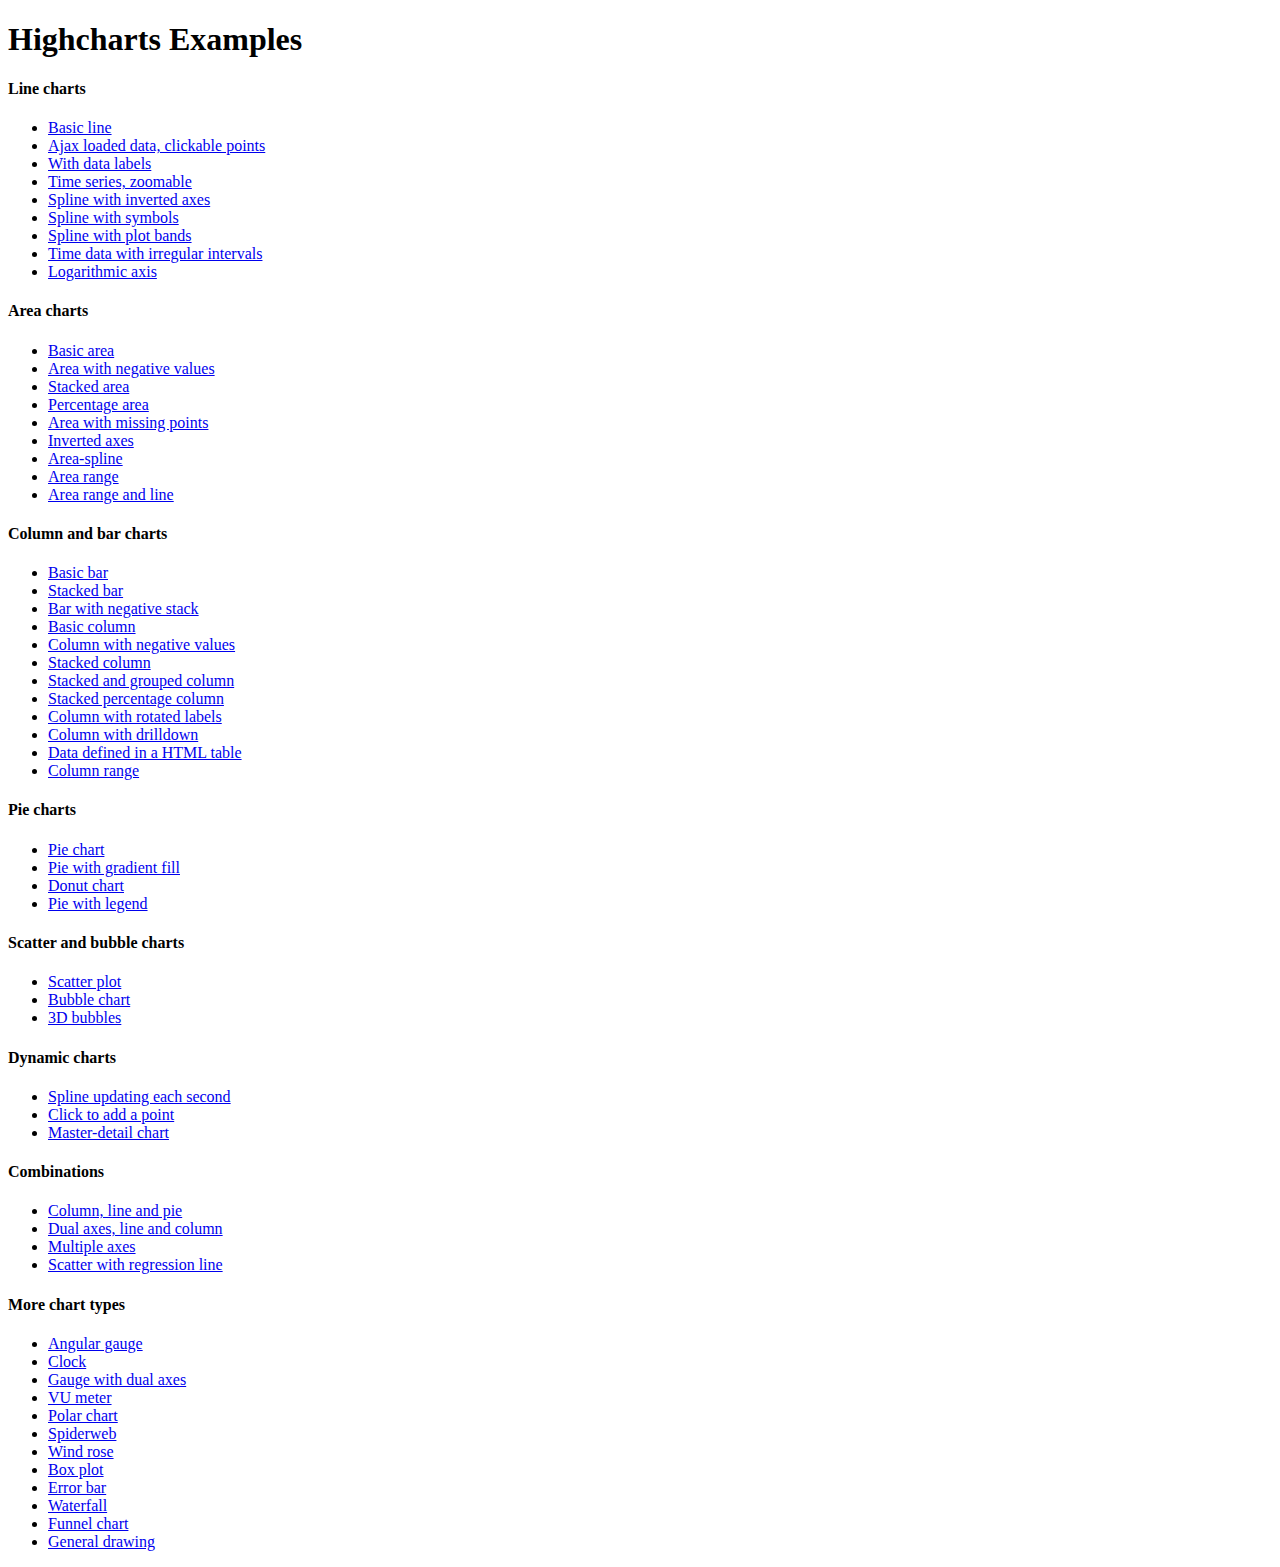
<file: chart/index.htm>
<!DOCTYPE HTML PUBLIC "-//W3C//DTD HTML 4.01//EN" "http://www.w3.org/TR/html4/strict.dtd">
<html>
	<head>
		<meta http-equiv="Content-Type" content="text/html; charset=iso-utf-8" />
		<title>Highcharts Examples</title>
	</head>
	<body>
		<h1>Highcharts Examples</h1>
		<h4>Line charts</h4>
		<ul>
			<li><a href="examples/line-basic/index.htm">Basic line</a></li>
			<li><a href="examples/line-ajax/index.htm">Ajax loaded data, clickable points</a></li>
			<li><a href="examples/line-labels/index.htm">With data labels</a></li>
			<li><a href="examples/line-time-series/index.htm">Time series, zoomable</a></li>
			<li><a href="examples/spline-inverted/index.htm">Spline with inverted axes</a></li>
			<li><a href="examples/spline-symbols/index.htm">Spline with symbols</a></li>
			<li><a href="examples/spline-plot-bands/index.htm">Spline with plot bands</a></li>
			<li><a href="examples/spline-irregular-time/index.htm">Time data with irregular intervals</a></li>
			<li><a href="examples/line-log-axis/index.htm">Logarithmic axis</a></li>
		</ul>
		<h4>Area charts</h4>
		<ul>
			<li><a href="examples/area-basic/index.htm">Basic area</a></li>
			<li><a href="examples/area-negative/index.htm">Area with negative values</a></li>
			<li><a href="examples/area-stacked/index.htm">Stacked area</a></li>
			<li><a href="examples/area-stacked-percent/index.htm">Percentage area</a></li>
			<li><a href="examples/area-missing/index.htm">Area with missing points</a></li>
			<li><a href="examples/area-inverted/index.htm">Inverted axes</a></li>
			<li><a href="examples/areaspline/index.htm">Area-spline</a></li>
			<li><a href="examples/arearange/index.htm">Area range</a></li>
			<li><a href="examples/arearange-line/index.htm">Area range and line</a></li>
		</ul>
		<h4>Column and bar charts</h4>
		<ul>
			<li><a href="examples/bar-basic/index.htm">Basic bar</a></li>
			<li><a href="examples/bar-stacked/index.htm">Stacked bar</a></li>
			<li><a href="examples/bar-negative-stack/index.htm">Bar with negative stack</a></li>
			<li><a href="examples/column-basic/index.htm">Basic column</a></li>
			<li><a href="examples/column-negative/index.htm">Column with negative values</a></li>
			<li><a href="examples/column-stacked/index.htm">Stacked column</a></li>
			<li><a href="examples/column-stacked-and-grouped/index.htm">Stacked and grouped column</a></li>
			<li><a href="examples/column-stacked-percent/index.htm">Stacked percentage column</a></li>
			<li><a href="examples/column-rotated-labels/index.htm">Column with rotated labels</a></li>
			<li><a href="examples/column-drilldown/index.htm">Column with drilldown</a></li>
			<li><a href="examples/column-parsed/index.htm">Data defined in a HTML table</a></li>
			<li><a href="examples/columnrange/index.htm">Column range</a></li>
		</ul>
		<h4>Pie charts</h4>
		<ul>
			<li><a href="examples/pie-basic/index.htm">Pie chart</a></li>
			<li><a href="examples/pie-gradient/index.htm">Pie with gradient fill</a></li>
			<li><a href="examples/pie-donut/index.htm">Donut chart</a></li>
			<li><a href="examples/pie-legend/index.htm">Pie with legend</a></li>
		</ul>
		<h4>Scatter and bubble charts</h4>
		<ul>
			<li><a href="examples/scatter/index.htm">Scatter plot</a></li>
			<li><a href="examples/bubble/index.htm">Bubble chart</a></li>
			<li><a href="examples/bubble-3d/index.htm">3D bubbles</a></li>
		</ul>
		<h4>Dynamic charts</h4>
		<ul>
			<li><a href="examples/dynamic-update/index.htm">Spline updating each second</a></li>
			<li><a href="examples/dynamic-click-to-add/index.htm">Click to add a point</a></li>
			<li><a href="examples/dynamic-master-detail/index.htm">Master-detail chart</a></li>
		</ul>
		<h4>Combinations</h4>
		<ul>
			<li><a href="examples/combo/index.htm">Column, line and pie</a></li>
			<li><a href="examples/combo-dual-axes/index.htm">Dual axes, line and column</a></li>
			<li><a href="examples/combo-multi-axes/index.htm">Multiple axes</a></li>
			<li><a href="examples/combo-regression/index.htm">Scatter with regression line</a></li>
		</ul>
		<h4>More chart types</h4>
		<ul>
			<li><a href="examples/gauge-speedometer/index.htm">Angular gauge</a></li>
			<li><a href="examples/gauge-clock/index.htm">Clock</a></li>
			<li><a href="examples/gauge-dual/index.htm">Gauge with dual axes</a></li>
			<li><a href="examples/gauge-vu-meter/index.htm">VU meter</a></li>
			<li><a href="examples/polar/index.htm">Polar chart</a></li>
			<li><a href="examples/polar-spider/index.htm">Spiderweb</a></li>
			<li><a href="examples/polar-wind-rose/index.htm">Wind rose</a></li>
			<li><a href="examples/box-plot/index.htm">Box plot</a></li>
			<li><a href="examples/error-bar/index.htm">Error bar</a></li>
			<li><a href="examples/waterfall/index.htm">Waterfall</a></li>
			<li><a href="examples/funnel/index.htm">Funnel chart</a></li>
			<li><a href="examples/renderer/index.htm">General drawing</a></li>
		</ul>
	</body>
</html>
</file>
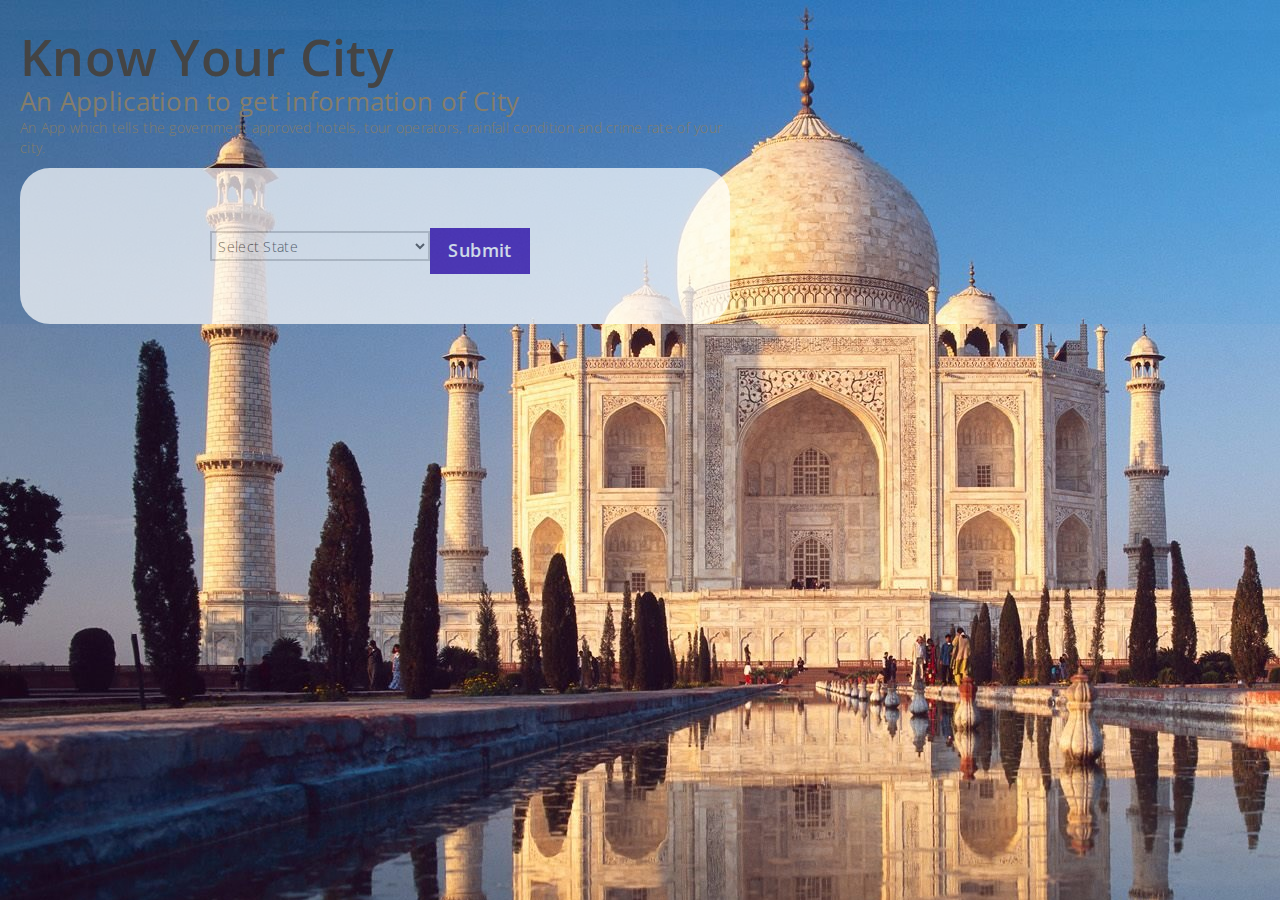
<file: src/index.html>
<!DOCTYPE html>
<!--[if lt IE 7]>      <html class="no-js lt-ie9 lt-ie8 lt-ie7"> <![endif]-->
<!--[if IE 7]>         <html class="no-js lt-ie9 lt-ie8"> <![endif]-->
<!--[if IE 8]>         <html class="no-js lt-ie9"> <![endif]-->
<!--[if gt IE 8]><!--> <html class="no-js"> <!--<![endif]-->
<head>
   <meta charset="utf-8" />
   <!-- Always force latest IE rendering engine (even in intranet) & Chrome Frame -->
   <meta http-equiv="X-UA-Compatible" content="IE=edge,chrome=1" />
   <!-- Mobile viewport optimized: h5bp.com/viewport -->
   <meta name="viewport" content="width=device-width">

   <title>Know Your City</title>

   <meta name="robots" content="index, nofollow">
   <meta name="description" content="BootMetro : Simple and complete web UI framework to create web apps with Windows 8 Metro user interface." />
   <meta name="keywords" content="bootmetro, modern ui, modern-ui, metro, metroui, metro-ui, metro ui, windows 8, metro style, bootstrap, framework, web framework, css, html" />
   <meta name="author" content="AozoraLabs by Marcello Palmitessa"/>
   <link rel="author" href="https://plus.google.com/117689250782136016574/about">

   <!-- remove or comment this line if you want to use the local fonts -->
   <link href='http://fonts.googleapis.com/css?family=Open+Sans:300,400,600,700' rel='stylesheet' type='text/css'>

   <link rel="stylesheet" type="text/css" href="assets/css/bootmetro.css">
   <link rel="stylesheet" type="text/css" href="assets/css/bootmetro-responsive.css">
   <link rel="stylesheet" type="text/css" href="assets/css/bootmetro-icons.css">
   <link rel="stylesheet" type="text/css" href="assets/css/bootmetro-ui-light.css">
   <link rel="stylesheet" type="text/css" href="assets/css/datepicker.css">

   <!--  these two css are to use only for documentation -->
   <link rel="stylesheet" type="text/css" href="assets/css/site.css">

   <!-- Le fav and touch icons -->
   <link rel="shortcut icon" href="assets/ico/favicon.ico">
   <link rel="apple-touch-icon-precomposed" sizes="144x144" href="assets/ico/apple-touch-icon-144-precomposed.png">
   <link rel="apple-touch-icon-precomposed" sizes="114x114" href="assets/ico/apple-touch-icon-114-precomposed.png">
   <link rel="apple-touch-icon-precomposed" sizes="72x72" href="assets/ico/apple-touch-icon-72-precomposed.png">
   <link rel="apple-touch-icon-precomposed" href="assets/ico/apple-touch-icon-57-precomposed.png">
  
   <!-- All JavaScript at the bottom, except for Modernizr and Respond.
      Modernizr enables HTML5 elements & feature detects; Respond is a polyfill for min/max-width CSS3 Media Queries
      For optimal performance, use a custom Modernizr build: www.modernizr.com/download/ -->
   <script src="assets/js/modernizr-2.6.2.min.js"></script>

   <script type="text/javascript">
      var _gaq = _gaq || [];
      _gaq.push(['_setAccount', 'UA-3182578-6']);
      _gaq.push(['_trackPageview']);
      (function() {
         var ga = document.createElement('script'); ga.type = 'text/javascript'; ga.async = true;
         ga.src = ('https:' == document.location.protocol ? 'https://ssl' : 'http://www') + '.google-analytics.com/ga.js';
         var s = document.getElementsByTagName('script')[0]; s.parentNode.insertBefore(ga, s);
      })();
   </script>
</head>

<body background="b.jpg">
   <!--[if lt IE 7]>
   <p class="chromeframe">You are using an <strong>outdated</strong> browser. Please <a href="http://browsehappy.com/">upgrade your browser</a> or <a href="http://www.google.com/chromeframe/?redirect=true">activate Google Chrome Frame</a> to improve your experience.</p>
   <![endif]-->

   <header id="hero" class="">
   
         <div class="jumbotron masthead">
            <div class="container-fluid">
               <div class="row-fluid">
                  <div class="inner span7">
                     <h1><b>Know Your City</b></h1>
                     <h2>An Application to get information of City</h2>
                     <p>An App which tells the government approved hotels, tour operators, rainfall condition and crime rate of your city.</p>
                    <!-- <p align="center">-->
                       <!-- <a class="btn btn-large btn-primary" href="https://github.com/aozora/bootmetro/zipball/master">
                           Download Now
                          <i class="icon-arrow-right-7"></i>
                        </a>
                        <span class="muted">it's free</span>
                        <br/>
                        <span class="label label-success">-->
                        
<div align="center" style="opacity:0.7;border-radius:30px;border:10px solid #ffffff;background-color:#ffffff;width=800px">
     
     
<br><br>

 
                         <p align="center">    <form method="post" action="index1.php">
<select name = "myInputName">
   <option value=""> Select State</option>
<option value ="ANDHRA PRADESH"> ANDHRA PRADESH </option>
<option value ="ASSAM"> ASSAM </option>
<option value ="CHANDIGARH"> CHANDIGARH </option>
<option value ="DELHI"> DELHI </option>
<option value ="GOA"> GOA </option>
<option value ="GUJARAT"> GUJARAT </option>
<option value ="HARYANA"> HARYANA </option>
<option value ="HIMACHAL PRADESH"> HIMACHAL PRADESH </option>
<option value ="JAMMU AND KASHMIR"> JAMMU AND KASHMIR </option>
<option value ="KARNATAKA"> KARNATAKA </option>
<option value ="KERALA"> KERALA </option>
<option value ="MADHYA PRADESH"> MADHYA PRADESH </option>
<option value ="MAHARASHTRA"> MAHARASHTRA </option>
<option value ="MEGHALAYA"> MEGHALAYA </option>
<option value ="ORISSA"> ORISSA </option>
<option value ="PONDICHERRY"> PONDICHERRY </option>
<option value ="PUNJAB"> PUNJAB </option>
<option value ="RAJASTHAN"> RAJASTHAN </option>
<option value ="SIKKIM"> SIKKIM </option>
<option value ="TAMIL NADU"> TAMIL NADU </option>
<option value ="UTTAR PRADESH"> UTTAR PRADESH </option>
<option value ="UTTARAKHAND"> UTTARAKHAND </option>
<option value ="WEST BENGAL"> WEST BENGAL </option>

<p align="center"><input class="btn btn-large btn-success" type="submit" value="Submit" /></p>
</form>

</p>
<br>
</div>

                      <!--  </span>
                     </p>-->
                  </div>
                  <br><br><br>
                <!--  <div class="span5">
                     <img id="hero-image" class="pull-right" width="500" height="265" src="assets/img/hero4.png" alt="hero">
                     <div id="myFlipView" class="carousel flipview slide">
                        <div class="carousel-inner">
                           <div class="item active">
                              <img src="assets/img/bootstrap-mdo-sfmoma-01.jpg" alt="">
                           </div>
                           <div class="item">
                              <img src="assets/img/bootstrap-mdo-sfmoma-02.jpg" alt="">
                           </div>
                           <div class="item">
                              <img src="assets/img/bootstrap-mdo-sfmoma-03.jpg" alt="">
                           </div>
                        </div>
                        <a class="left carousel-control" href="#myFlipView" data-slide="prev">&#xe0f4;</a>
                        <a class="right carousel-control" href="#myFlipView" data-slide="next">&#xe0f1;</a>
                     </div>
                 <!-- </div> -->
               </div>
            </div>
         </div>
   
   </header>
   
   
   
   <!--<div id="home-tiles" class="container-fluid metro-responsive-tiles">
      <div class="row-fluid">
         <div class="span4">
            <a class="tile wide imagetext bg-color-orange first" href="1.php">
              <!-- <div class="image-wrapper">
                <!--  <span class="icon icon-github"></span>
               </div>-->
             <!--  <div class="column-text">
                  <div class="text-header4">Select Govt. Approved Hotel</div>
                 <!-- <div class="text4">
                     <iframe class="github-btn" src="http://ghbtns.com/github-btn.html?user=aozora&repo=bootmetro&type=watch&count=true" allowtransparency="true" frameborder="0" scrolling="0" width="100px" height="20px"></iframe>
                     <iframe class="github-btn" src="http://ghbtns.com/github-btn.html?user=aozora&repo=bootmetro&type=fork&count=true" allowtransparency="true" frameborder="0" scrolling="0" width="98px" height="20px"></iframe>
                  </div>-->
       <!--        </div>
            </a>
         </div>
         <div class="span4">
            <a class="tile wide imagetext bg-color-green middle" href="./hub.html">
               <div class="image-wrapper">
                  <span class="icon icon-grid"></span>
               </div>
               <div class="column-text">
                  <div class="text-header4">Select Tour Guide</div>
               </div>
            </a>
         </div>
         <div class="span4">
            <a class="tile wide imagetext bg-color-blue last" href="https://twitter.com/aozoralabs">
               <div class="image-wrapper">
                  <span class="icon icon-twitter"></span>
               </div>
               <div class="column-text">
                  <div class="text-header4">Crime rate of State</div>
               </div>
            </a>
         </div>
      </div>
   
      <div class="row-fluid">
         <div class="span4">
            <a class="tile wide imagetext bg-color-greenDark first" target="_blank" href="https://github.com/aozora/bootmetro/wiki/Roadmap">
               <div class="image-wrapper">
                  <span class="icon icon-map"></span>
               </div>
               <div class="column-text">
                  <div class="text-header4">Rainfall measures</div>
               </div>
            </a>
         </div>
         <div class="span4">
            <a class="tile wide imagetext bg-color-blueDark middle" href="./about.html">
               <div class="image-wrapper">
                  <span class="icon icon-info"></span>
               </div>
               <div class="column-text">
                  <div class="text-header4">About</div>
               </div>
            </a>
         </div>
         <div class="span4">
            <div class="tile wide donate bg-color-yellow first" href="https://twitter.com/aozoralabs">
               <div class="text-header">Feedback</div>
               <form class="tile-form" action="https://www.paypal.com/cgi-bin/webscr" method="post">
                  <input type="hidden" name="cmd" value="_s-xclick">
                  <input type="hidden" name="encrypted" value="-----BEGIN [base64]/SxVrBkif5znjy1SXIc/phE4wQixBm+ZfI8IaQuTQqfq/H2pOn4teQytVRTMyoL+lAIXNs+simTXjELMAkGBSsOAwIaBQAwgawGCSqGSIb3DQEHATAUBggqhkiG9w0DBwQIwZyQSy1qAhiAgYiDlv5/bxFciI/Gkb66uGAY4GVdRyQmdmqJAOyCCIFIjVKmSmvwLHeuYLN7pKNDVf7xovNny0JqqCghpjGM3JRc7kx3nkG4DTn11SxwTmyuyvOlLirWUEdssdt+i/[base64]/ETMS1ycjtkpkvjXZe9k+6CieLuLsPumsJ7QC1odNz3sJiCbs2wC0nLE0uLGaEtXynIgRqIddYCHx88pb5HTXv4SZeuv0Rqq4+axW9PLAAATU8w04qqjaSXgbGLP3NmohqM6bV9kZZwZLR/klDaQGo1u9uDb9lr4Yn+rBQIDAQABo4HuMIHrMB0GA1UdDgQWBBSWn3y7xm8XvVk/UtcKG+wQ1mSUazCBuwYDVR0jBIGzMIGwgBSWn3y7xm8XvVk/[base64]/zANBgkqhkiG9w0BAQUFAAOBgQCBXzpWmoBa5e9fo6ujionW1hUhPkOBakTr3YCDjbYfvJEiv/2P+IobhOGJr85+XHhN0v4gUkEDI8r2/rNk1m0GA8HKddvTjyGw/XqXa+LSTlDYkqI8OwR8GEYj4efEtcRpRYBxV8KxAW93YDWzFGvruKnnLbDAF6VR5w/[base64]/5qdTSo/+15X+dSy0zS8lv74kSg2NX1LU2oD9Rlw805Fra+CXRtvhIYPUPK+PfhY0SklLYkDgKOvmdhgw582uJlkKo4Xg3efbTY44kuhu9dNjQaZXjlzNQBCIP3YC/cg==-----END PKCS7-----">
                  <input type="image" src="https://www.paypalobjects.com/en_US/GB/i/btn/btn_donateCC_LG.gif" border="0" name="submit" alt="PayPal — The safer, easier way to pay online.">
                  <img alt="" border="0" src="https://www.paypalobjects.com/it_IT/i/scr/pixel.gif" width="1" height="1">
               </form>
            </div>
         </div>
      </div>
   </div>
   
  <!-- <div class="marketing metro container-fluid">
      <h1>Features</h1>
      <p class="marketing-byline">BootMetro is built on top of the awesome <a target="_blank" href="http://twitter.github.com/bootstrap/index.html">Twitter Bootstrap</a> and <a target="_blank" href="http://html5boilerplate.com/">HTML5 Boilerplate</a> with HTML5, CSS3 and LESS.</p>
   
      <div class="row-fluid">
         <div class="span4">
            <h2>Hub</h2>
            <div class="tile wide image">
               <img src="assets/img/detail-hub.png" alt="hub" />
            </div>
            <p>Give more focus to your content. With a Metro style app you give users immediately focus on the primary infos, increasing the usability and reducing the distractions.</p>
            <!--<p>Use the same tile templates as defined for the original Windows 8 MetroUI.</p>-->
       <!--  </div>
         <div class="span4">
            <h2>Actions</h2>
            <div class="tile wide image">
               <img src="assets/img/detail-appbar-1.png" alt="appbar" />
            </div>
            <p>Use the ApplicationBar to show contextual icon action.</p>
         </div>
         <div class="span4">
            <h2>Navigation</h2>
            <div class="tile wide image">
               <img src="assets/img/detail-headermenu.png" alt="headermenu" />
            </div>
            <p>Implement the navigation in pure MetroUI style, use back-button and the header menu to provide simple ways to navigate to other pages.</p>
         </div>
      </div>
      <div class="row-fluid">
         <div class="span4">
            <h2>Charms</h2>
            <div class="tile wide image">
               <img src="assets/img/detail-charms.png" alt="charms" />
            </div>
            <p>Create charms panels to show contextual settings.</p>
         </div>
         <div class="span4">
            <h2>Font Icons</h2>
            <div class="tile wide image">
               <img src="assets/img/detail-icons.png" alt="icons" />
            </div>
            <p>With the awesome <a href="http://keyamoon.com/icomoon">IcoMoon</a> font icon set, you can use hundreds of font icons with any color and any dimension.</p>
         </div>
         <div class="span4">
            <h2>Messages</h2>
            <div class="tile wide image">
               <img src="assets/img/metro-messages.png" alt="icons" />
            </div>
            <p>Show messages, warning and errors like Windows 8 do.</p>
         </div>
      </div>
      <div class="row-fluid">
         <div class="span4">
            <h2>ListViews</h2>
            <div class="tile wide image">
               <img src="assets/img/listviews.png" alt="charms" />
            </div>
            <p>Show selectable lists of elements.</p>
         </div>
         <div class="span4">
            <h2>Layouts</h2>
            <div class="tile wide image">
               <img src="holder.js/310x150" alt="layout" />
            </div>
            <p>Choose several Windows 8 layouts to enhance your content.</p>
         </div>
         <div class="span4">
         </div>
      </div>
   
   </div>
   
   <div class="marketing container-fluid">
      <h1>Who's tweeting about Bootmetro ?</h1>
      <a class="twitter-timeline" href="https://twitter.com/search?q=%23bootmetro" data-widget-id="265787903525916672">Tweets about "#bootmetro"</a>-->
      <script>!function(d,s,id){var js,fjs=d.getElementsByTagName(s)[0];if(!d.getElementById(id)){js=d.createElement(s);js.id=id;js.src="//platform.twitter.com/widgets.js";fjs.parentNode.insertBefore(js,fjs);}}(document,"script","twitter-wjs");</script>
   </div>
   <div id="charms" class="win-ui-dark slide">
   
      <div id="theme-charms-section" class="charms-section">
         <div class="charms-header">
            <a href="#" class="close-charms win-backbutton"></a>
            <h2>Settings</h2>
         </div>
   
         <div class="row-fluid">
            <div class="span12">
   
               <form class="">
                  <label for="win-theme-select">Change theme:</label>
                  <select id="win-theme-select" class="">
                     <option value="metro-ui-light">Light</option>
                     <option value="metro-ui-dark">Dark</option>
                  </select>
               </form>
   
            </div>
         </div>
      </div>
   
   </div>

   <!-- Grab Google CDN's jQuery. fall back to local if necessary -->
   <script src="//ajax.googleapis.com/ajax/libs/jquery/1.8.3/jquery.min.js"></script>
   <script>window.jQuery || document.write("<script src='assets/js/jquery-1.8.3.min.js'>\x3C/script>")</script>

   <!--[if IE 7]>
   <script type="text/javascript" src="assets/js/bootmetro-icons-ie7.js">
   <![endif]-->

   <script type="text/javascript" src="assets/js/google-code-prettify/prettify.js"></script>
   <script type="text/javascript" src="assets/js/bootstrap.min.js"></script>
   <script type="text/javascript" src="assets/js/bootmetro-panorama.js"></script>
   <script type="text/javascript" src="assets/js/bootmetro-pivot.js"></script>
   <script type="text/javascript" src="assets/js/bootmetro-charms.js"></script>
   <script type="text/javascript" src="assets/js/bootstrap-datepicker.js"></script>
   <script type="text/javascript" src="assets/js/demo.js"></script>
   <script type="text/javascript" src="assets/js/holder.js"></script>
   <script type="text/javascript">
      $('.panorama').panorama({
         nicescroll: true,
         showscrollbuttons: true,
         keyboard: true
      });

      $('#pivot').pivot();
   </script>
</body>
</html>
</file>
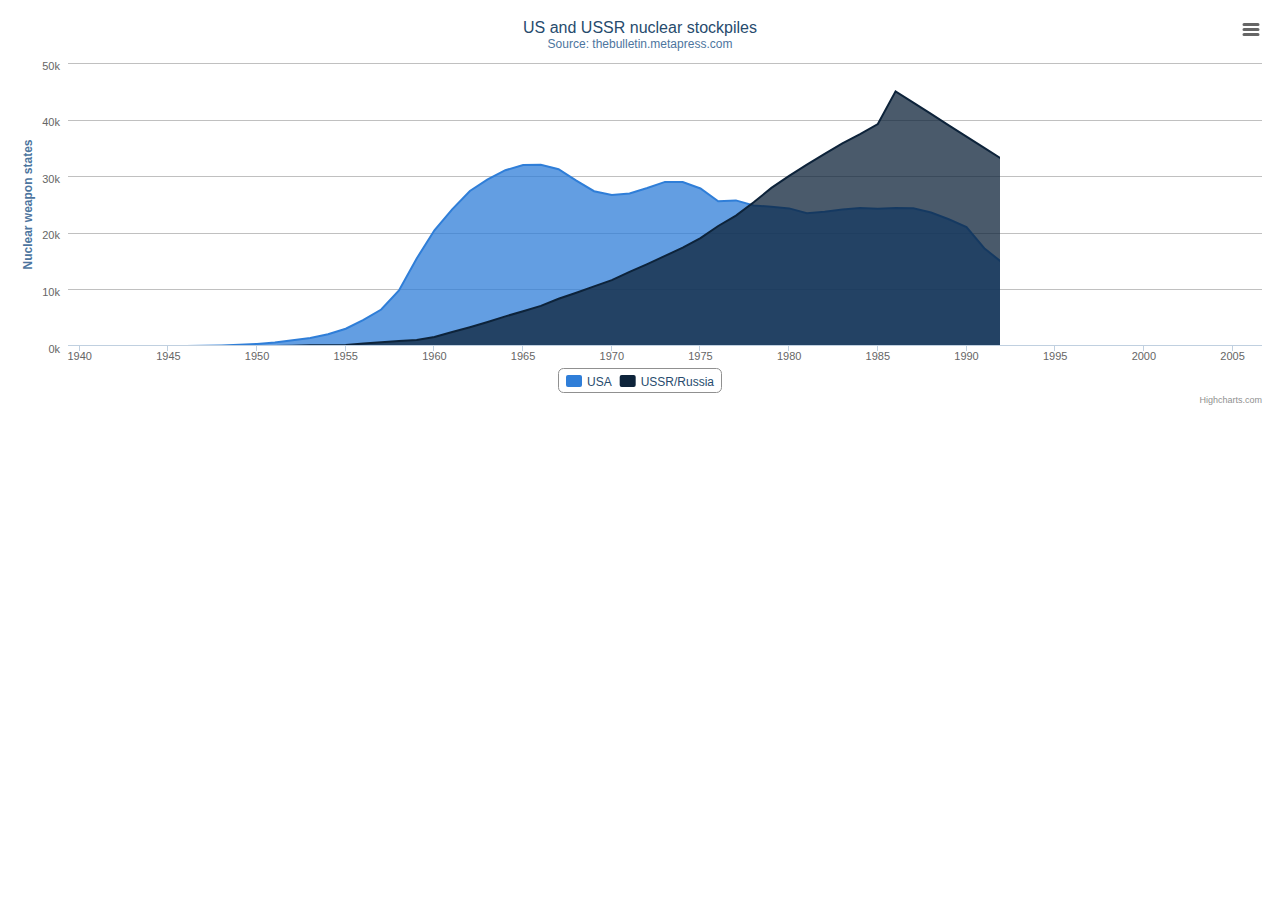
<file: chart/examples/area-basic/index.htm>
<!DOCTYPE HTML>
<html>
	<head>
		<meta http-equiv="Content-Type" content="text/html; charset=utf-8">
		<title>Highcharts Example</title>

		<script type="text/javascript" src="http://ajax.googleapis.com/ajax/libs/jquery/1.8.2/jquery.min.js"></script>
		<script type="text/javascript">
$(function () {
        $('#container').highcharts({
            chart: {
                type: 'area'
            },
            title: {
                text: 'US and USSR nuclear stockpiles'
            },
            subtitle: {
                text: 'Source: <a href="http://thebulletin.metapress.com/content/c4120650912x74k7/fulltext.pdf">'+
                    'thebulletin.metapress.com</a>'
            },
            xAxis: {
                labels: {
                    formatter: function() {
                        return this.value; // clean, unformatted number for year
                    }
                }
            },
            yAxis: {
                title: {
                    text: 'Nuclear weapon states'
                },
                labels: {
                    formatter: function() {
                        return this.value / 1000 +'k';
                    }
                }
            },
            tooltip: {
                pointFormat: '{series.name} produced <b>{point.y:,.0f}</b><br/>warheads in {point.x}'
            },
            plotOptions: {
                area: {
                    pointStart: 1940,
                    marker: {
                        enabled: false,
                        symbol: 'circle',
                        radius: 2,
                        states: {
                            hover: {
                                enabled: true
                            }
                        }
                    }
                }
            },
            series: [{
                name: 'USA',
                data: [null, null, null, null, null, 6 , 11, 32, 110, 235, 369, 640,
                    1005, 1436, 2063, 3057, 4618, 6444, 9822, 15468, 20434, 24126,
                    27387, 29459, 31056, 31982, 32040, 31233, 29224, 27342, 26662,
                    26956, 27912, 28999, 28965, 27826, 25579, 25722, 24826, 24605,
                    24304, 23464, 23708, 24099, 24357, 24237, 24401, 24344, 23586,
                    22380, 21004, 17287, 14747, 13076, 12555, 12144, 11009, 10950,
                    10871, 10824, 10577, 10527, 10475, 10421, 10358, 10295, 10104 ]
            }, {
                name: 'USSR/Russia',
                data: [null, null, null, null, null, null, null , null , null ,null,
                5, 25, 50, 120, 150, 200, 426, 660, 869, 1060, 1605, 2471, 3322,
                4238, 5221, 6129, 7089, 8339, 9399, 10538, 11643, 13092, 14478,
                15915, 17385, 19055, 21205, 23044, 25393, 27935, 30062, 32049,
                33952, 35804, 37431, 39197, 45000, 43000, 41000, 39000, 37000,
                35000, 33000, 31000, 29000, 27000, 25000, 24000, 23000, 22000,
                21000, 20000, 19000, 18000, 18000, 17000, 16000]
            }]
        });
    });
    

		</script>
	</head>
	<body>
<script src="../../js/highcharts.js"></script>
<script src="../../js/modules/exporting.js"></script>

<div id="container" style="min-width: 400px; height: 400px; margin: 0 auto"></div>

	</body>
</html>
</file>
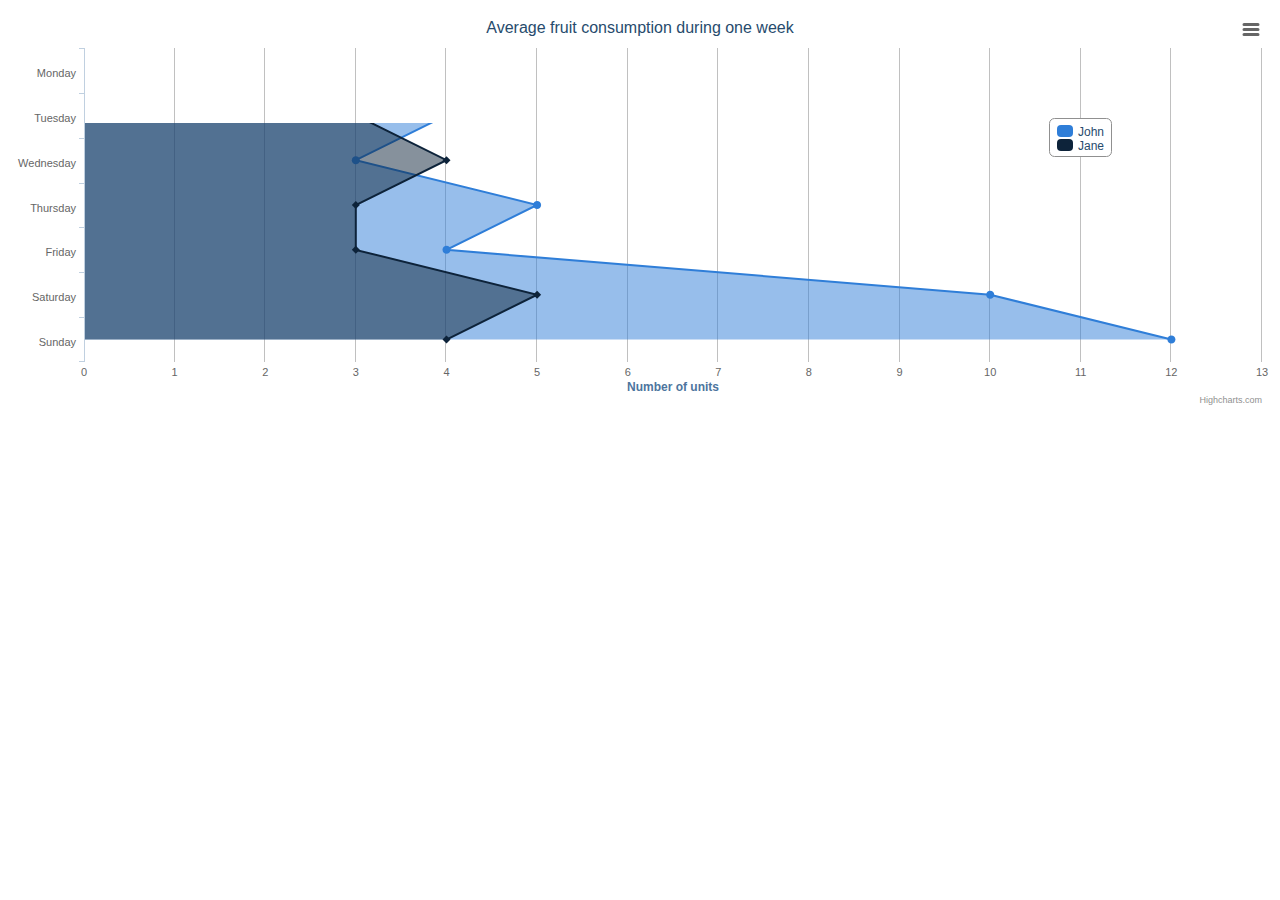
<file: chart/examples/area-inverted/index.htm>
<!DOCTYPE HTML>
<html>
	<head>
		<meta http-equiv="Content-Type" content="text/html; charset=utf-8">
		<title>Highcharts Example</title>

		<script type="text/javascript" src="http://ajax.googleapis.com/ajax/libs/jquery/1.8.2/jquery.min.js"></script>
		<script type="text/javascript">
$(function () {
        $('#container').highcharts({
            chart: {
                type: 'area',
                inverted: true
            },
            title: {
                text: 'Average fruit consumption during one week'
            },
            subtitle: {
                style: {
                    position: 'absolute',
                    right: '0px',
                    bottom: '10px'
                }
            },
            legend: {
                layout: 'vertical',
                align: 'right',
                verticalAlign: 'top',
                x: -150,
                y: 100,
                floating: true,
                borderWidth: 1,
                backgroundColor: '#FFFFFF'
            },
            xAxis: {
                categories: [
                    'Monday',
                    'Tuesday',
                    'Wednesday',
                    'Thursday',
                    'Friday',
                    'Saturday',
                    'Sunday'
                ]
            },
            yAxis: {
                title: {
                    text: 'Number of units'
                },
                labels: {
                    formatter: function() {
                        return this.value;
                    }
                },
                min: 0
            },
            plotOptions: {
                area: {
                    fillOpacity: 0.5
                }
            },
            series: [{
                name: 'John',
                data: [3, 4, 3, 5, 4, 10, 12]
            }, {
                name: 'Jane',
                data: [1, 3, 4, 3, 3, 5, 4]
            }]
        });
    });
    

		</script>
	</head>
	<body>
<script src="../../js/highcharts.js"></script>
<script src="../../js/modules/exporting.js"></script>

<div id="container" style="min-width: 400px; height: 400px; margin: 0 auto"></div>

	</body>
</html>
</file>
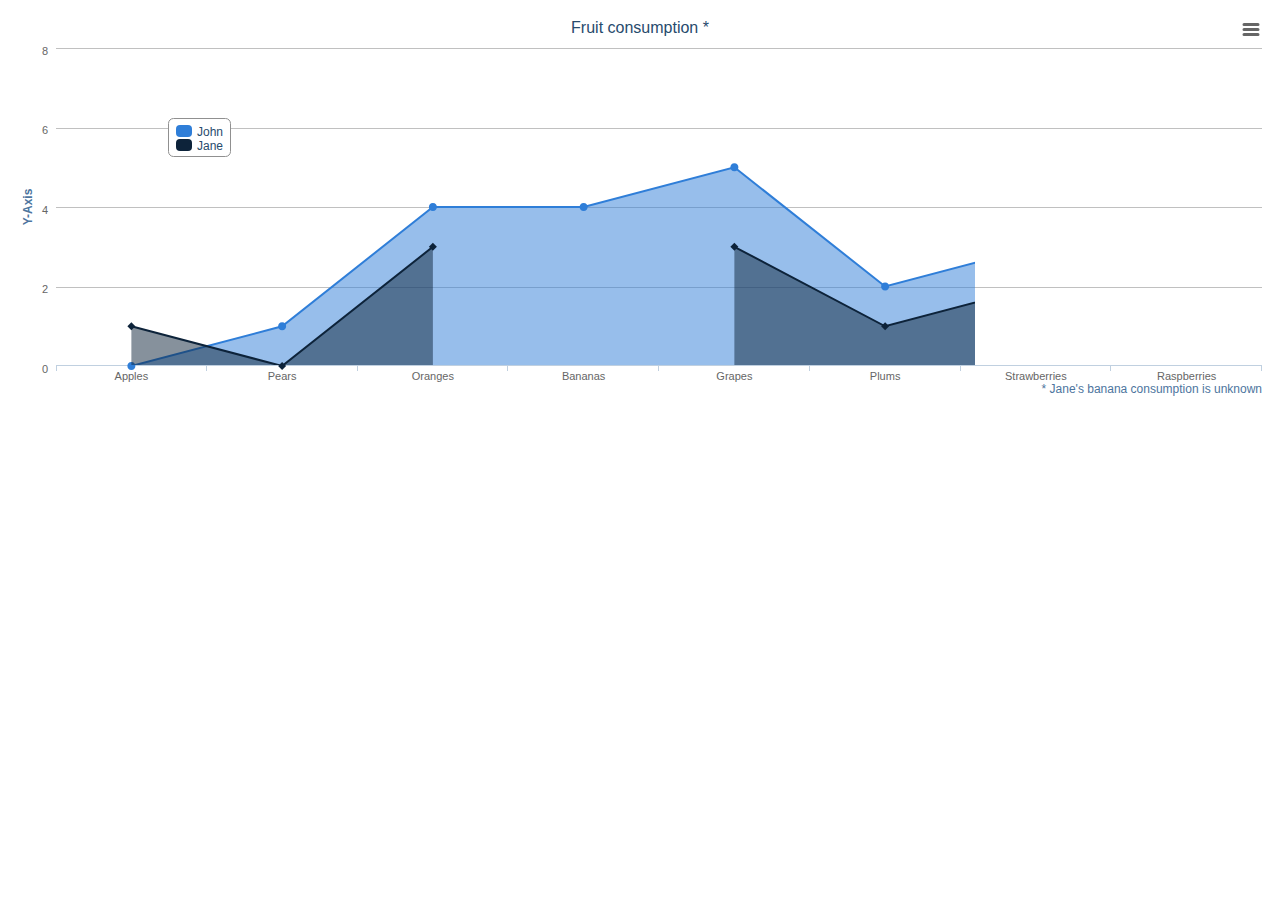
<file: chart/examples/area-missing/index.htm>
<!DOCTYPE HTML>
<html>
	<head>
		<meta http-equiv="Content-Type" content="text/html; charset=utf-8">
		<title>Highcharts Example</title>

		<script type="text/javascript" src="http://ajax.googleapis.com/ajax/libs/jquery/1.8.2/jquery.min.js"></script>
		<script type="text/javascript">
$(function () {
        $('#container').highcharts({
            chart: {
                type: 'area',
                spacingBottom: 30
            },
            title: {
                text: 'Fruit consumption *'
            },
            subtitle: {
                text: '* Jane\'s banana consumption is unknown',
                floating: true,
                align: 'right',
                verticalAlign: 'bottom',
                y: 15
            },
            legend: {
                layout: 'vertical',
                align: 'left',
                verticalAlign: 'top',
                x: 150,
                y: 100,
                floating: true,
                borderWidth: 1,
                backgroundColor: '#FFFFFF'
            },
            xAxis: {
                categories: ['Apples', 'Pears', 'Oranges', 'Bananas', 'Grapes', 'Plums', 'Strawberries', 'Raspberries']
            },
            yAxis: {
                title: {
                    text: 'Y-Axis'
                },
                labels: {
                    formatter: function() {
                        return this.value;
                    }
                }
            },
            tooltip: {
                formatter: function() {
                    return '<b>'+ this.series.name +'</b><br/>'+
                    this.x +': '+ this.y;
                }
            },
            plotOptions: {
                area: {
                    fillOpacity: 0.5
                }
            },
            credits: {
                enabled: false
            },
            series: [{
                name: 'John',
                data: [0, 1, 4, 4, 5, 2, 3, 7]
            }, {
                name: 'Jane',
                data: [1, 0, 3, null, 3, 1, 2, 1]
            }]
        });
    });
    

		</script>
	</head>
	<body>
<script src="../../js/highcharts.js"></script>
<script src="../../js/modules/exporting.js"></script>

<div id="container" style="min-width: 400px; height: 400px; margin: 0 auto"></div>

	</body>
</html>
</file>
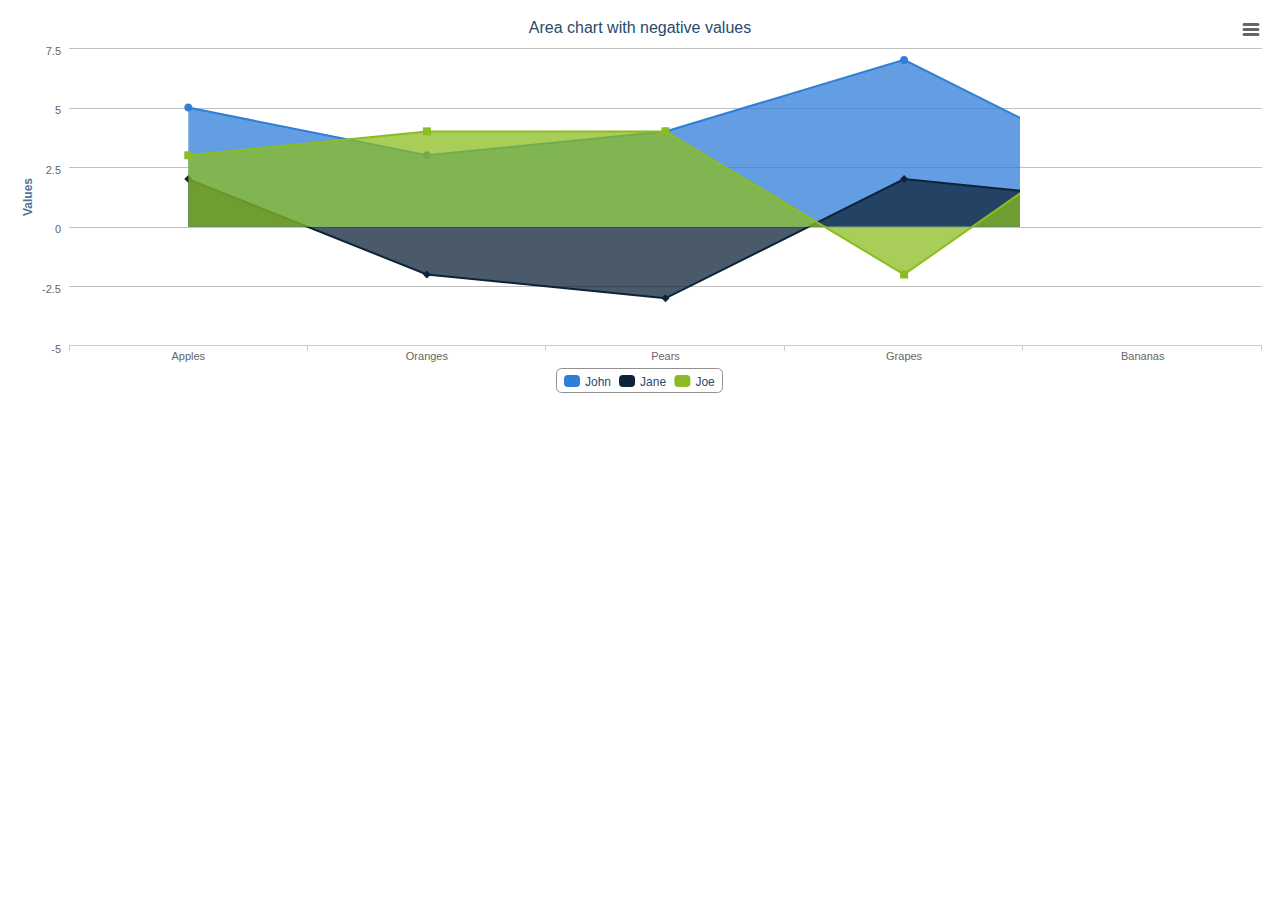
<file: chart/examples/area-negative/index.htm>
<!DOCTYPE HTML>
<html>
	<head>
		<meta http-equiv="Content-Type" content="text/html; charset=utf-8">
		<title>Highcharts Example</title>

		<script type="text/javascript" src="http://ajax.googleapis.com/ajax/libs/jquery/1.8.2/jquery.min.js"></script>
		<script type="text/javascript">
$(function () {
        $('#container').highcharts({
            chart: {
                type: 'area'
            },
            title: {
                text: 'Area chart with negative values'
            },
            xAxis: {
                categories: ['Apples', 'Oranges', 'Pears', 'Grapes', 'Bananas']
            },
            credits: {
                enabled: false
            },
            series: [{
                name: 'John',
                data: [5, 3, 4, 7, 2]
            }, {
                name: 'Jane',
                data: [2, -2, -3, 2, 1]
            }, {
                name: 'Joe',
                data: [3, 4, 4, -2, 5]
            }]
        });
    });
    

		</script>
	</head>
	<body>
<script src="../../js/highcharts.js"></script>
<script src="../../js/modules/exporting.js"></script>

<div id="container" style="min-width: 400px; height: 400px; margin: 0 auto"></div>

	</body>
</html>
</file>
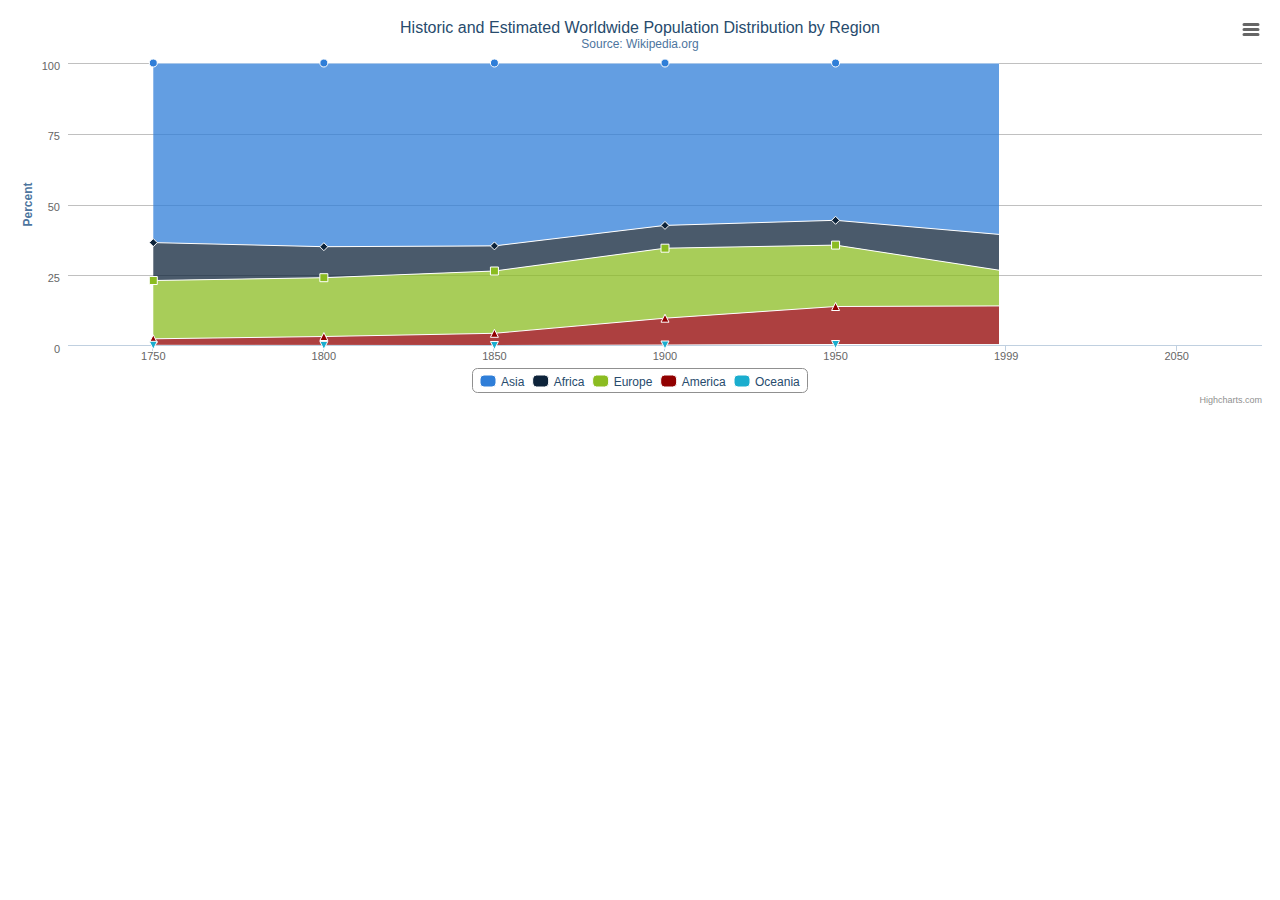
<file: chart/examples/area-stacked-percent/index.htm>
<!DOCTYPE HTML>
<html>
	<head>
		<meta http-equiv="Content-Type" content="text/html; charset=utf-8">
		<title>Highcharts Example</title>

		<script type="text/javascript" src="http://ajax.googleapis.com/ajax/libs/jquery/1.8.2/jquery.min.js"></script>
		<script type="text/javascript">
$(function () {
        $('#container').highcharts({
            chart: {
                type: 'area'
            },
            title: {
                text: 'Historic and Estimated Worldwide Population Distribution by Region'
            },
            subtitle: {
                text: 'Source: Wikipedia.org'
            },
            xAxis: {
                categories: ['1750', '1800', '1850', '1900', '1950', '1999', '2050'],
                tickmarkPlacement: 'on',
                title: {
                    enabled: false
                }
            },
            yAxis: {
                title: {
                    text: 'Percent'
                }
            },
            tooltip: {
                pointFormat: '<span style="color:{series.color}">{series.name}</span>: <b>{point.percentage:.1f}%</b> ({point.y:,.0f} millions)<br/>',
                shared: true
            },
            plotOptions: {
                area: {
                    stacking: 'percent',
                    lineColor: '#ffffff',
                    lineWidth: 1,
                    marker: {
                        lineWidth: 1,
                        lineColor: '#ffffff'
                    }
                }
            },
            series: [{
                name: 'Asia',
                data: [502, 635, 809, 947, 1402, 3634, 5268]
            }, {
                name: 'Africa',
                data: [106, 107, 111, 133, 221, 767, 1766]
            }, {
                name: 'Europe',
                data: [163, 203, 276, 408, 547, 729, 628]
            }, {
                name: 'America',
                data: [18, 31, 54, 156, 339, 818, 1201]
            }, {
                name: 'Oceania',
                data: [2, 2, 2, 6, 13, 30, 46]
            }]
        });
    });
    

		</script>
	</head>
	<body>
<script src="../../js/highcharts.js"></script>
<script src="../../js/modules/exporting.js"></script>

<div id="container" style="min-width: 400px; height: 400px; margin: 0 auto"></div>

	</body>
</html>
</file>
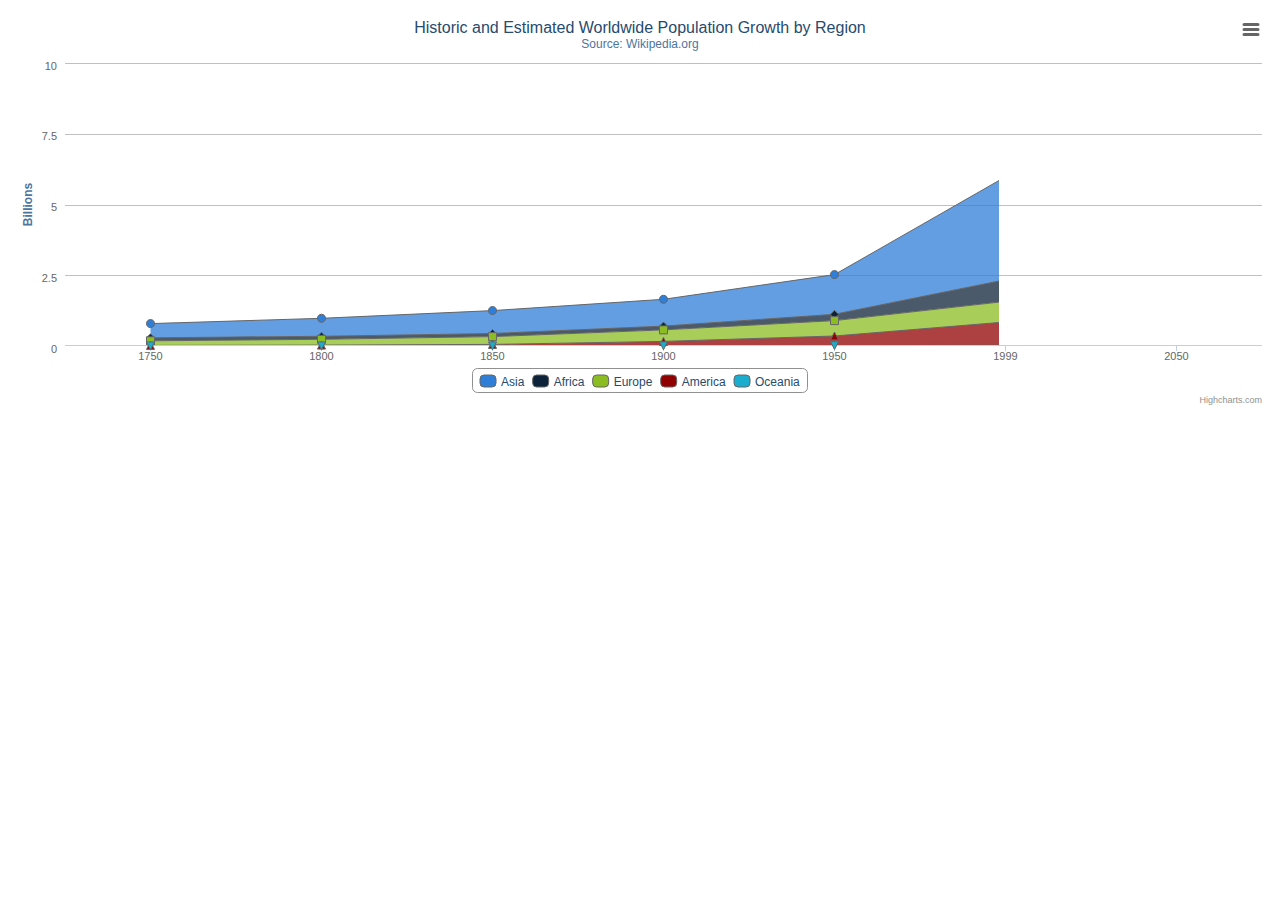
<file: chart/examples/area-stacked/index.htm>
<!DOCTYPE HTML>
<html>
	<head>
		<meta http-equiv="Content-Type" content="text/html; charset=utf-8">
		<title>Highcharts Example</title>

		<script type="text/javascript" src="http://ajax.googleapis.com/ajax/libs/jquery/1.8.2/jquery.min.js"></script>
		<script type="text/javascript">
$(function () {
        $('#container').highcharts({
            chart: {
                type: 'area'
            },
            title: {
                text: 'Historic and Estimated Worldwide Population Growth by Region'
            },
            subtitle: {
                text: 'Source: Wikipedia.org'
            },
            xAxis: {
                categories: ['1750', '1800', '1850', '1900', '1950', '1999', '2050'],
                tickmarkPlacement: 'on',
                title: {
                    enabled: false
                }
            },
            yAxis: {
                title: {
                    text: 'Billions'
                },
                labels: {
                    formatter: function() {
                        return this.value / 1000;
                    }
                }
            },
            tooltip: {
                shared: true,
                valueSuffix: ' millions'
            },
            plotOptions: {
                area: {
                    stacking: 'normal',
                    lineColor: '#666666',
                    lineWidth: 1,
                    marker: {
                        lineWidth: 1,
                        lineColor: '#666666'
                    }
                }
            },
            series: [{
                name: 'Asia',
                data: [502, 635, 809, 947, 1402, 3634, 5268]
            }, {
                name: 'Africa',
                data: [106, 107, 111, 133, 221, 767, 1766]
            }, {
                name: 'Europe',
                data: [163, 203, 276, 408, 547, 729, 628]
            }, {
                name: 'America',
                data: [18, 31, 54, 156, 339, 818, 1201]
            }, {
                name: 'Oceania',
                data: [2, 2, 2, 6, 13, 30, 46]
            }]
        });
    });
    

		</script>
	</head>
	<body>
<script src="../../js/highcharts.js"></script>
<script src="../../js/modules/exporting.js"></script>

<div id="container" style="min-width: 400px; height: 400px; margin: 0 auto"></div>

	</body>
</html>
</file>
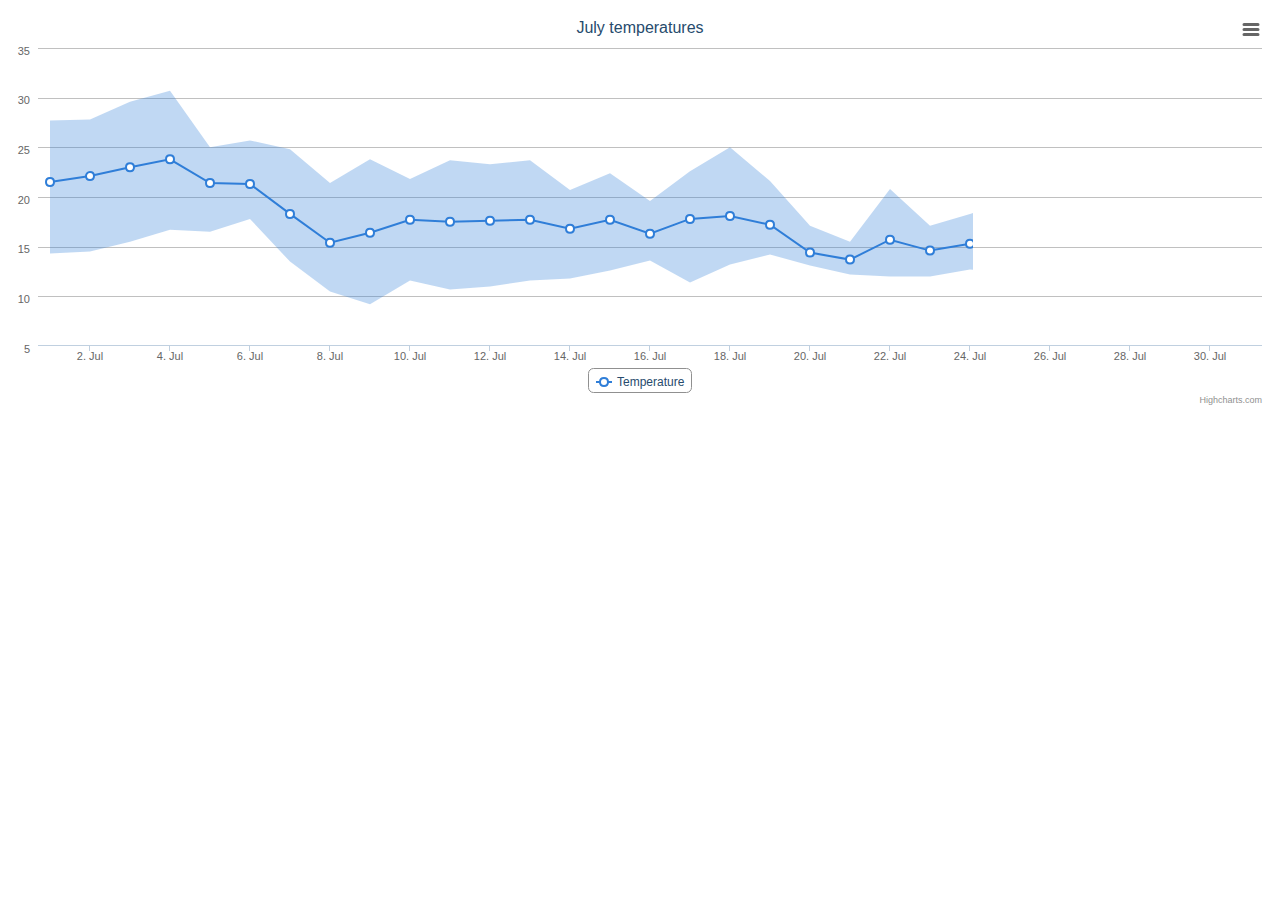
<file: chart/examples/arearange-line/index.htm>
<!DOCTYPE HTML>
<html>
	<head>
		<meta http-equiv="Content-Type" content="text/html; charset=utf-8">
		<title>Highcharts Example</title>

		<script type="text/javascript" src="http://ajax.googleapis.com/ajax/libs/jquery/1.8.2/jquery.min.js"></script>
		<script type="text/javascript">
$(function () {

	var ranges = [
			[1246406400000, 14.3, 27.7],
			[1246492800000, 14.5, 27.8],
			[1246579200000, 15.5, 29.6],
			[1246665600000, 16.7, 30.7],
			[1246752000000, 16.5, 25.0],
			[1246838400000, 17.8, 25.7],
			[1246924800000, 13.5, 24.8],
			[1247011200000, 10.5, 21.4],
			[1247097600000, 9.2, 23.8],
			[1247184000000, 11.6, 21.8],
			[1247270400000, 10.7, 23.7],
			[1247356800000, 11.0, 23.3],
			[1247443200000, 11.6, 23.7],
			[1247529600000, 11.8, 20.7],
			[1247616000000, 12.6, 22.4],
			[1247702400000, 13.6, 19.6],
			[1247788800000, 11.4, 22.6],
			[1247875200000, 13.2, 25.0],
			[1247961600000, 14.2, 21.6],
			[1248048000000, 13.1, 17.1],
			[1248134400000, 12.2, 15.5],
			[1248220800000, 12.0, 20.8],
			[1248307200000, 12.0, 17.1],
			[1248393600000, 12.7, 18.3],
			[1248480000000, 12.4, 19.4],
			[1248566400000, 12.6, 19.9],
			[1248652800000, 11.9, 20.2],
			[1248739200000, 11.0, 19.3],
			[1248825600000, 10.8, 17.8],
			[1248912000000, 11.8, 18.5],
			[1248998400000, 10.8, 16.1]
		],
		averages = [
			[1246406400000, 21.5],
			[1246492800000, 22.1],
			[1246579200000, 23],
			[1246665600000, 23.8],
			[1246752000000, 21.4],
			[1246838400000, 21.3],
			[1246924800000, 18.3],
			[1247011200000, 15.4],
			[1247097600000, 16.4],
			[1247184000000, 17.7],
			[1247270400000, 17.5],
			[1247356800000, 17.6],
			[1247443200000, 17.7],
			[1247529600000, 16.8],
			[1247616000000, 17.7],
			[1247702400000, 16.3],
			[1247788800000, 17.8],
			[1247875200000, 18.1],
			[1247961600000, 17.2],
			[1248048000000, 14.4],
			[1248134400000, 13.7],
			[1248220800000, 15.7],
			[1248307200000, 14.6],
			[1248393600000, 15.3],
			[1248480000000, 15.3],
			[1248566400000, 15.8],
			[1248652800000, 15.2],
			[1248739200000, 14.8],
			[1248825600000, 14.4],
			[1248912000000, 15],
			[1248998400000, 13.6]
		];

    
    	$('#container').highcharts({
    	
		    title: {
		        text: 'July temperatures'
		    },
		
		    xAxis: {
		        type: 'datetime'
		    },
		    
		    yAxis: {
		        title: {
		            text: null
		        }
		    },
		
		    tooltip: {
		        crosshairs: true,
		        shared: true,
		        valueSuffix: '°C'
		    },
		    
		    legend: {
		    },
		
		    series: [{
		    	name: 'Temperature',
		    	data: averages,
		    	zIndex: 1,
		    	marker: {
		    		fillColor: 'white',
		    		lineWidth: 2,
		    		lineColor: Highcharts.getOptions().colors[0]
		    	}
		    }, {
		        name: 'Range',
		        data: ranges,
		        type: 'arearange',
		        lineWidth: 0,
		    	linkedTo: ':previous',
		    	color: Highcharts.getOptions().colors[0],
		    	fillOpacity: 0.3,
		    	zIndex: 0
		    }]
		
		});
    
});
		</script>
	</head>
	<body>
<script src="../../js/highcharts.js"></script>
<script src="../../js/highcharts-more.js"></script>
<script src="../../js/modules/exporting.js"></script>

<div id="container" style="min-width: 400px; height: 400px; margin: 0 auto"></div>

	</body>
</html>
</file>
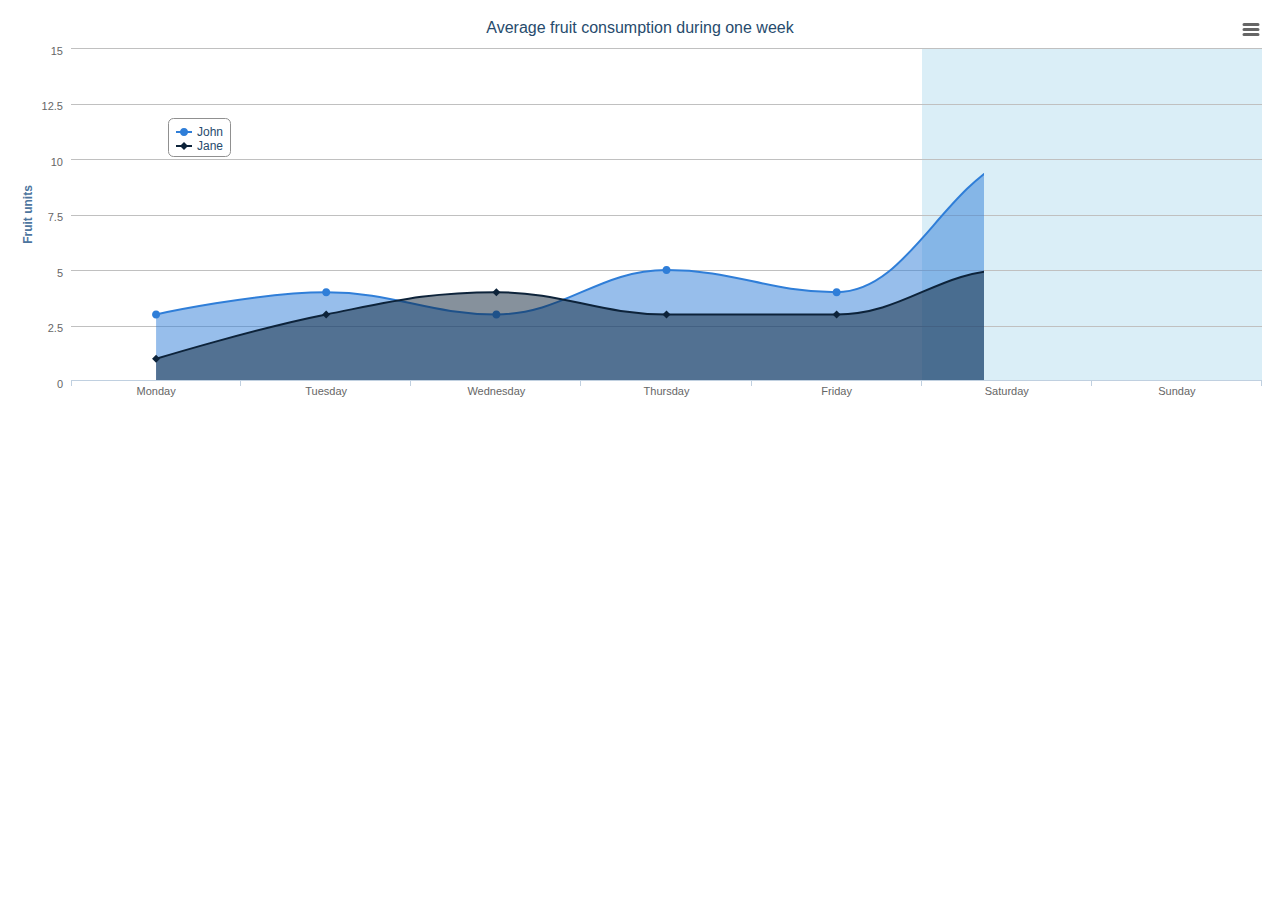
<file: chart/examples/areaspline/index.htm>
<!DOCTYPE HTML>
<html>
	<head>
		<meta http-equiv="Content-Type" content="text/html; charset=utf-8">
		<title>Highcharts Example</title>

		<script type="text/javascript" src="http://ajax.googleapis.com/ajax/libs/jquery/1.8.2/jquery.min.js"></script>
		<script type="text/javascript">
$(function () {
        $('#container').highcharts({
            chart: {
                type: 'areaspline'
            },
            title: {
                text: 'Average fruit consumption during one week'
            },
            legend: {
                layout: 'vertical',
                align: 'left',
                verticalAlign: 'top',
                x: 150,
                y: 100,
                floating: true,
                borderWidth: 1,
                backgroundColor: '#FFFFFF'
            },
            xAxis: {
                categories: [
                    'Monday',
                    'Tuesday',
                    'Wednesday',
                    'Thursday',
                    'Friday',
                    'Saturday',
                    'Sunday'
                ],
                plotBands: [{ // visualize the weekend
                    from: 4.5,
                    to: 6.5,
                    color: 'rgba(68, 170, 213, .2)'
                }]
            },
            yAxis: {
                title: {
                    text: 'Fruit units'
                }
            },
            tooltip: {
                shared: true,
                valueSuffix: ' units'
            },
            credits: {
                enabled: false
            },
            plotOptions: {
                areaspline: {
                    fillOpacity: 0.5
                }
            },
            series: [{
                name: 'John',
                data: [3, 4, 3, 5, 4, 10, 12]
            }, {
                name: 'Jane',
                data: [1, 3, 4, 3, 3, 5, 4]
            }]
        });
    });
    

		</script>
	</head>
	<body>
<script src="../../js/highcharts.js"></script>
<script src="../../js/modules/exporting.js"></script>

<div id="container" style="min-width: 400px; height: 400px; margin: 0 auto"></div>

	</body>
</html>
</file>
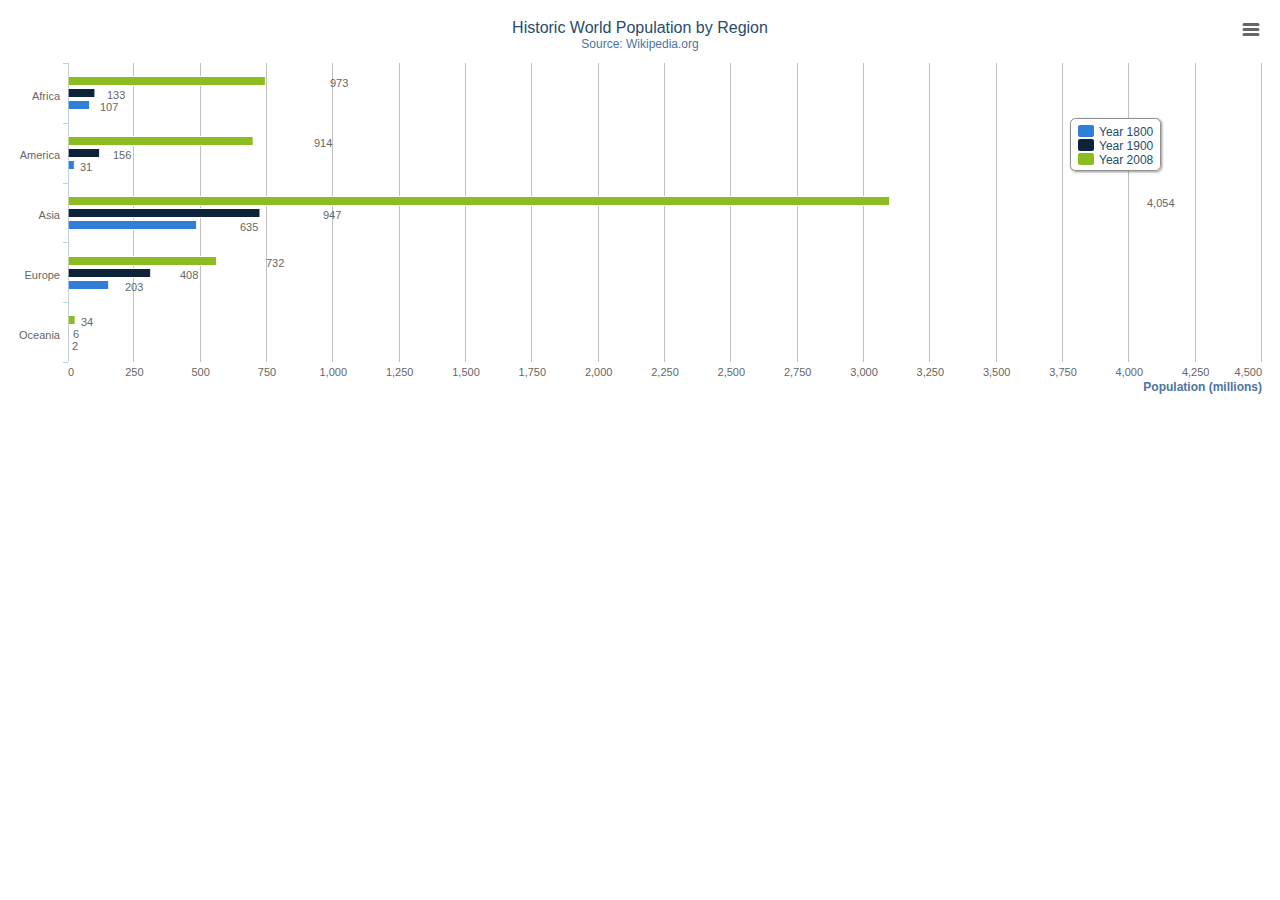
<file: chart/examples/bar-basic/index.htm>
<!DOCTYPE HTML>
<html>
	<head>
		<meta http-equiv="Content-Type" content="text/html; charset=utf-8">
		<title>Highcharts Example</title>

		<script type="text/javascript" src="http://ajax.googleapis.com/ajax/libs/jquery/1.8.2/jquery.min.js"></script>
		<script type="text/javascript">
$(function () {
        $('#container').highcharts({
            chart: {
                type: 'bar'
            },
            title: {
                text: 'Historic World Population by Region'
            },
            subtitle: {
                text: 'Source: Wikipedia.org'
            },
            xAxis: {
                categories: ['Africa', 'America', 'Asia', 'Europe', 'Oceania'],
                title: {
                    text: null
                }
            },
            yAxis: {
                min: 0,
                title: {
                    text: 'Population (millions)',
                    align: 'high'
                },
                labels: {
                    overflow: 'justify'
                }
            },
            tooltip: {
                valueSuffix: ' millions'
            },
            plotOptions: {
                bar: {
                    dataLabels: {
                        enabled: true
                    }
                }
            },
            legend: {
                layout: 'vertical',
                align: 'right',
                verticalAlign: 'top',
                x: -100,
                y: 100,
                floating: true,
                borderWidth: 1,
                backgroundColor: '#FFFFFF',
                shadow: true
            },
            credits: {
                enabled: false
            },
            series: [{
                name: 'Year 1800',
                data: [107, 31, 635, 203, 2]
            }, {
                name: 'Year 1900',
                data: [133, 156, 947, 408, 6]
            }, {
                name: 'Year 2008',
                data: [973, 914, 4054, 732, 34]
            }]
        });
    });
    

		</script>
	</head>
	<body>
<script src="../../js/highcharts.js"></script>
<script src="../../js/modules/exporting.js"></script>

<div id="container" style="min-width: 400px; height: 400px; margin: 0 auto"></div>

	</body>
</html>
</file>
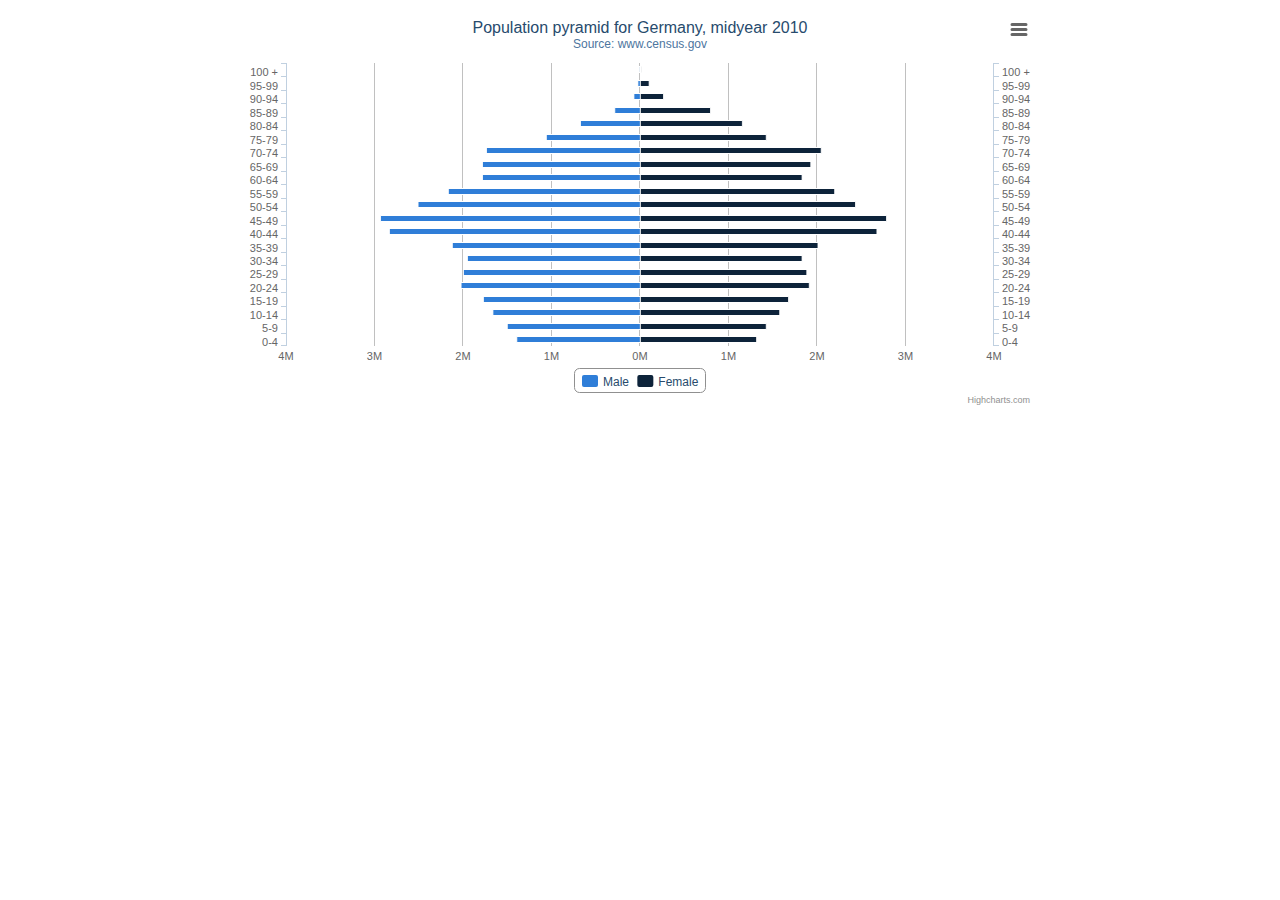
<file: chart/examples/bar-negative-stack/index.htm>
<!DOCTYPE HTML>
<html>
	<head>
		<meta http-equiv="Content-Type" content="text/html; charset=utf-8">
		<title>Highcharts Example</title>

		<script type="text/javascript" src="http://ajax.googleapis.com/ajax/libs/jquery/1.8.2/jquery.min.js"></script>
		<script type="text/javascript">
$(function () {
    var chart,
        categories = ['0-4', '5-9', '10-14', '15-19',
            '20-24', '25-29', '30-34', '35-39', '40-44',
            '45-49', '50-54', '55-59', '60-64', '65-69',
            '70-74', '75-79', '80-84', '85-89', '90-94',
            '95-99', '100 +'];
    $(document).ready(function() {
        $('#container').highcharts({
            chart: {
                type: 'bar'
            },
            title: {
                text: 'Population pyramid for Germany, midyear 2010'
            },
            subtitle: {
                text: 'Source: www.census.gov'
            },
            xAxis: [{
                categories: categories,
                reversed: false
            }, { // mirror axis on right side
                opposite: true,
                reversed: false,
                categories: categories,
                linkedTo: 0
            }],
            yAxis: {
                title: {
                    text: null
                },
                labels: {
                    formatter: function(){
                        return (Math.abs(this.value) / 1000000) + 'M';
                    }
                },
                min: -4000000,
                max: 4000000
            },
    
            plotOptions: {
                series: {
                    stacking: 'normal'
                }
            },
    
            tooltip: {
                formatter: function(){
                    return '<b>'+ this.series.name +', age '+ this.point.category +'</b><br/>'+
                        'Population: '+ Highcharts.numberFormat(Math.abs(this.point.y), 0);
                }
            },
    
            series: [{
                name: 'Male',
                data: [-1746181, -1884428, -2089758, -2222362, -2537431, -2507081, -2443179,
                    -2664537, -3556505, -3680231, -3143062, -2721122, -2229181, -2227768,
                    -2176300, -1329968, -836804, -354784, -90569, -28367, -3878]
            }, {
                name: 'Female',
                data: [1656154, 1787564, 1981671, 2108575, 2403438, 2366003, 2301402, 2519874,
                    3360596, 3493473, 3050775, 2759560, 2304444, 2426504, 2568938, 1785638,
                    1447162, 1005011, 330870, 130632, 21208]
            }]
        });
    });
    
});
		</script>
	</head>
	<body>
<script src="../../js/highcharts.js"></script>
<script src="../../js/modules/exporting.js"></script>

<div id="container" style="min-width: 400px; max-width: 800px; height: 400px; margin: 0 auto"></div>

	</body>
</html>
</file>
<file: src/assets/css/bootmetro-icons.css>
@font-face {
  font-family: 'IcoMoon';
  font-style: normal;
  font-weight: normal;
  src: url('../font/IcoMoon.eot');
  src: url('../font/IcoMoon.svg#IcoMoon') format('svg'), url('../font/IcoMoon.eot?#iefix') format('embedded-opentype'), url('../font/IcoMoon.woff') format('woff'), url('../font/IcoMoon.ttf') format('truetype');
}

/* Use the following CSS code if you want to use data attributes for inserting your icons */

[data-icon]:before {
  font-family: 'icomoon';
  -webkit-font-smoothing: antialiased;
  font-weight: normal;
  line-height: 1;
  text-transform: none;
  content: attr(data-icon);
  speak: none;
  font-variant: normal;
}

/* Use the following CSS code if you want to have a class per icon */

/*
Instead of a list of all class selectors,
you can use the generic selector below, but it's slower:
[class*="icon-"] {
*/

.icon-battery-low,
.icon-battery,
.icon-battery-full,
.icon-battery-charging,
.icon-plus,
.icon-cross,
.icon-arrow-right,
.icon-arrow-left,
.icon-pencil,
.icon-search,
.icon-grid,
.icon-list,
.icon-star,
.icon-heart,
.icon-back,
.icon-forward,
.icon-map-marker,
.icon-phone,
.icon-home,
.icon-camera,
.icon-arrow-left-2,
.icon-arrow-right-2,
.icon-arrow-up,
.icon-arrow-down,
.icon-refresh,
.icon-refresh-2,
.icon-escape,
.icon-repeat,
.icon-loop,
.icon-shuffle,
.icon-feed,
.icon-cog,
.icon-wrench,
.icon-bars,
.icon-chart,
.icon-stats,
.icon-eye,
.icon-zoom-out,
.icon-zoom-in,
.icon-export,
.icon-user,
.icon-users,
.icon-microphone,
.icon-mail,
.icon-comment,
.icon-trashcan,
.icon-delete,
.icon-infinity,
.icon-key,
.icon-globe,
.icon-thumbs-up,
.icon-thumbs-down,
.icon-tag,
.icon-views,
.icon-warning,
.icon-beta,
.icon-unlocked,
.icon-locked,
.icon-eject,
.icon-move,
.icon-expand,
.icon-cancel,
.icon-electricity,
.icon-compass,
.icon-location,
.icon-directions,
.icon-pin,
.icon-mute,
.icon-volume,
.icon-globe-2,
.icon-pencil-2,
.icon-minus,
.icon-equals,
.icon-list-2,
.icon-flag,
.icon-info,
.icon-question,
.icon-chat,
.icon-clock,
.icon-calendar,
.icon-sun,
.icon-contrast,
.icon-mobile,
.icon-download,
.icon-puzzle,
.icon-music,
.icon-scissors,
.icon-bookmark,
.icon-anchor,
.icon-checkmark,
.icon-phone-2,
.icon-mobile-2,
.icon-mouse,
.icon-directions-2,
.icon-mail-2,
.icon-paperplane,
.icon-pencil-3,
.icon-feather,
.icon-paperclip,
.icon-drawer,
.icon-reply,
.icon-reply-all,
.icon-forward-2,
.icon-user-2,
.icon-users-2,
.icon-user-add,
.icon-vcard,
.icon-export-2,
.icon-location-2,
.icon-map,
.icon-compass-2,
.icon-location-3,
.icon-target,
.icon-share,
.icon-sharable,
.icon-heart-2,
.icon-heart-3,
.icon-star-2,
.icon-star-3,
.icon-thumbs-up-2,
.icon-thumbs-down-2,
.icon-chat-2,
.icon-comment-2,
.icon-quote,
.icon-house,
.icon-popup,
.icon-search-2,
.icon-flashlight,
.icon-printer,
.icon-bell,
.icon-link,
.icon-flag-2,
.icon-cog-2,
.icon-tools,
.icon-trophy,
.icon-tag-2,
.icon-camera-2,
.icon-megaphone,
.icon-moon,
.icon-palette,
.icon-leaf,
.icon-music-2,
.icon-music-3,
.icon-new,
.icon-graduation,
.icon-book,
.icon-newspaper,
.icon-bag,
.icon-airplane,
.icon-lifebuoy,
.icon-eye-2,
.icon-clock-2,
.icon-microphone-2,
.icon-calendar-2,
.icon-bolt,
.icon-thunder,
.icon-droplet,
.icon-cd,
.icon-briefcase,
.icon-air,
.icon-hourglass,
.icon-gauge,
.icon-language,
.icon-network,
.icon-key-2,
.icon-battery-2,
.icon-bucket,
.icon-magnet,
.icon-drive,
.icon-cup,
.icon-rocket,
.icon-brush,
.icon-suitcase,
.icon-cone,
.icon-earth,
.icon-keyboard,
.icon-browser,
.icon-publish,
.icon-progress-3,
.icon-progress-2,
.icon-brogress-1,
.icon-progress-0,
.icon-sun-2,
.icon-sun-3,
.icon-adjust,
.icon-code,
.icon-screen,
.icon-infinity-2,
.icon-light-bulb,
.icon-credit-card,
.icon-database,
.icon-voicemail,
.icon-clipboard,
.icon-cart,
.icon-box,
.icon-ticket,
.icon-rss,
.icon-signal,
.icon-thermometer,
.icon-droplets,
.icon-untitled,
.icon-statistics,
.icon-pie,
.icon-bars-2,
.icon-graph,
.icon-lock,
.icon-lock-open,
.icon-logout,
.icon-login,
.icon-checkmark-2,
.icon-cross-2,
.icon-minus-2,
.icon-plus-2,
.icon-cross-3,
.icon-minus-3,
.icon-plus-3,
.icon-cross-4,
.icon-minus-4,
.icon-plus-4,
.icon-erase,
.icon-blocked,
.icon-info-2,
.icon-info-3,
.icon-question-2,
.icon-help,
.icon-warning-2,
.icon-cycle,
.icon-cw,
.icon-ccw,
.icon-shuffle-2,
.icon-arrow,
.icon-arrow-2,
.icon-retweet,
.icon-loop-2,
.icon-history,
.icon-back-2,
.icon-switch,
.icon-list-3,
.icon-add-to-list,
.icon-layout,
.icon-list-4,
.icon-text,
.icon-text-2,
.icon-document,
.icon-docs,
.icon-landscape,
.icon-pictures,
.icon-video,
.icon-music-4,
.icon-folder,
.icon-archive,
.icon-trash,
.icon-upload,
.icon-download-2,
.icon-disk,
.icon-install,
.icon-cloud,
.icon-upload-2,
.icon-bookmark-2,
.icon-bookmarks,
.icon-book-2,
.icon-play,
.icon-pause,
.icon-record,
.icon-stop,
.icon-next,
.icon-previous,
.icon-first,
.icon-last,
.icon-resize-enlarge,
.icon-resize-shrink,
.icon-volume-2,
.icon-sound,
.icon-mute-2,
.icon-flow-cascade,
.icon-flow-branch,
.icon-flow-tree,
.icon-flow-line,
.icon-flow-parallel,
.icon-arrow-left-3,
.icon-arrow-down-2,
.icon-arrow-up--upload,
.icon-arrow-right-3,
.icon-arrow-left-4,
.icon-arrow-down-3,
.icon-arrow-up-2,
.icon-arrow-right-4,
.icon-arrow-left-5,
.icon-arrow-down-4,
.icon-arrow-up-3,
.icon-arrow-right-5,
.icon-arrow-left-6,
.icon-arrow-down-5,
.icon-arrow-up-4,
.icon-arrow-right-6,
.icon-arrow-left-7,
.icon-arrow-down-6,
.icon-arrow-up-5,
.icon-arrow-right-7,
.icon-arrow-left-8,
.icon-arrow-down-7,
.icon-arrow-up-6,
.icon-arrow-right-8,
.icon-arrow-left-9,
.icon-arrow-down-8,
.icon-arrow-up-7,
.icon-untitled-2,
.icon-arrow-left-10,
.icon-arrow-down-9,
.icon-arrow-up-8,
.icon-arrow-right-9,
.icon-menu,
.icon-ellipsis,
.icon-dots,
.icon-dot,
.icon-cc,
.icon-cc-by,
.icon-cc-nc,
.icon-cc-nc-eu,
.icon-cc-nc-jp,
.icon-cc-sa,
.icon-cc-nd,
.icon-cc-pd,
.icon-cc-zero,
.icon-cc-share,
.icon-cc-share-2,
.icon-daniel-bruce,
.icon-daniel-bruce-2,
.icon-github,
.icon-github-2,
.icon-flickr,
.icon-flickr-2,
.icon-vimeo,
.icon-vimeo-2,
.icon-twitter,
.icon-twitter-2,
.icon-facebook,
.icon-facebook-2,
.icon-facebook-3,
.icon-googleplus,
.icon-googleplus-2,
.icon-pinterest,
.icon-pinterest-2,
.icon-tumblr,
.icon-tumblr-2,
.icon-linkedin,
.icon-linkedin-2,
.icon-dribbble,
.icon-dribbble-2,
.icon-stumbleupon,
.icon-stumbleupon-2,
.icon-lastfm,
.icon-lastfm-2,
.icon-rdio,
.icon-rdio-2,
.icon-spotify,
.icon-spotify-2,
.icon-qq,
.icon-instagram,
.icon-dropbox,
.icon-evernote,
.icon-flattr,
.icon-skype,
.icon-skype-2,
.icon-renren,
.icon-sina-weibo,
.icon-paypal,
.icon-picasa,
.icon-soundcloud,
.icon-mixi,
.icon-behance,
.icon-circles,
.icon-vk,
.icon-smashing,
.icon-home-2,
.icon-home-3,
.icon-home-4,
.icon-office,
.icon-newspaper-2,
.icon-pencil-4,
.icon-pencil-5,
.icon-quill,
.icon-pen,
.icon-blog,
.icon-droplet-2,
.icon-paint-format,
.icon-image,
.icon-image-2,
.icon-images,
.icon-camera-3,
.icon-music-5,
.icon-headphones,
.icon-play-2,
.icon-film,
.icon-camera-4,
.icon-dice,
.icon-pacman,
.icon-spades,
.icon-clubs,
.icon-diamonds,
.icon-pawn,
.icon-bullhorn,
.icon-connection,
.icon-podcast,
.icon-feed-2,
.icon-book-3,
.icon-books,
.icon-library,
.icon-file,
.icon-profile,
.icon-file-2,
.icon-file-3,
.icon-file-4,
.icon-copy,
.icon-copy-2,
.icon-copy-3,
.icon-paste,
.icon-paste-2,
.icon-paste-3,
.icon-stack,
.icon-folder-2,
.icon-folder-open,
.icon-tag-3,
.icon-tags,
.icon-barcode,
.icon-qrcode,
.icon-ticket-2,
.icon-cart-2,
.icon-cart-3,
.icon-cart-4,
.icon-coin,
.icon-credit,
.icon-calculate,
.icon-support,
.icon-phone-3,
.icon-phone-hang-up,
.icon-address-book,
.icon-notebook,
.icon-envelop,
.icon-pushpin,
.icon-location-4,
.icon-location-5,
.icon-compass-3,
.icon-map-2,
.icon-map-3,
.icon-history-2,
.icon-clock-3,
.icon-clock-4,
.icon-alarm,
.icon-alarm-2,
.icon-bell-2,
.icon-stopwatch,
.icon-calendar-3,
.icon-calendar-4,
.icon-print,
.icon-keyboard-2,
.icon-screen-2,
.icon-laptop,
.icon-mobile-3,
.icon-mobile-4,
.icon-tablet,
.icon-tv,
.icon-cabinet,
.icon-drawer-2,
.icon-drawer-3,
.icon-drawer-4,
.icon-box-add,
.icon-box-remove,
.icon-download-3,
.icon-upload-3,
.icon-disk-2,
.icon-storage,
.icon-undo,
.icon-redo,
.icon-flip,
.icon-flip-2,
.icon-undo-2,
.icon-redo-2,
.icon-forward-3,
.icon-reply-2,
.icon-bubble,
.icon-bubbles,
.icon-bubbles-2,
.icon-bubble-2,
.icon-bubbles-3,
.icon-bubbles-4,
.icon-user-3,
.icon-users-3,
.icon-user-4,
.icon-users-4,
.icon-user-5,
.icon-user-6,
.icon-quotes-left,
.icon-busy,
.icon-spinner,
.icon-spinner-2,
.icon-spinner-3,
.icon-spinner-4,
.icon-spinner-5,
.icon-spinner-6,
.icon-binoculars,
.icon-search-3,
.icon-zoom-in-2,
.icon-zoom-out-2,
.icon-expand-2,
.icon-contract,
.icon-expand-3,
.icon-contract-2,
.icon-key-3,
.icon-key-4,
.icon-lock-2,
.icon-lock-3,
.icon-unlocked-2,
.icon-wrench-2,
.icon-settings,
.icon-equalizer,
.icon-cog-3,
.icon-cogs,
.icon-cog-4,
.icon-hammer,
.icon-wand,
.icon-aid,
.icon-bug,
.icon-pie-2,
.icon-stats-2,
.icon-bars-3,
.icon-bars-4,
.icon-gift,
.icon-trophy-2,
.icon-glass,
.icon-mug,
.icon-food,
.icon-leaf-2,
.icon-rocket-2,
.icon-meter,
.icon-meter2,
.icon-dashboard,
.icon-hammer-2,
.icon-fire,
.icon-lab,
.icon-magnet-2,
.icon-remove,
.icon-remove-2,
.icon-briefcase-2,
.icon-airplane-2,
.icon-truck,
.icon-road,
.icon-accessibility,
.icon-target-2,
.icon-shield,
.icon-lightning,
.icon-switch-2,
.icon-power-cord,
.icon-signup,
.icon-list-5,
.icon-list-6,
.icon-numbered-list,
.icon-menu-2,
.icon-menu-3,
.icon-tree,
.icon-cloud-2,
.icon-cloud-download,
.icon-cloud-upload,
.icon-download-4,
.icon-upload-4,
.icon-download-5,
.icon-upload-5,
.icon-globe-3,
.icon-earth-2,
.icon-link-2,
.icon-flag-3,
.icon-attachment,
.icon-eye-3,
.icon-eye-blocked,
.icon-eye-4,
.icon-bookmark-3,
.icon-bookmarks-2,
.icon-brightness-medium,
.icon-brightness-contrast,
.icon-contrast-2,
.icon-star-4,
.icon-star-5,
.icon-star-6,
.icon-heart-4,
.icon-heart-5,
.icon-heart-broken,
.icon-thumbs-up-3,
.icon-thumbs-up-4,
.icon-happy,
.icon-happy-2,
.icon-smiley,
.icon-smiley-2,
.icon-tongue,
.icon-tongue-2,
.icon-sad,
.icon-sad-2,
.icon-wink,
.icon-wink-2,
.icon-grin,
.icon-grin-2,
.icon-cool,
.icon-cool-2,
.icon-angry,
.icon-angry-2,
.icon-evil,
.icon-evil-2,
.icon-shocked,
.icon-shocked-2,
.icon-confused,
.icon-confused-2,
.icon-neutral,
.icon-neutral-2,
.icon-wondering,
.icon-wondering-2,
.icon-point-up,
.icon-point-right,
.icon-point-down,
.icon-point-left,
.icon-warning-3,
.icon-notification,
.icon-question-3,
.icon-info-4,
.icon-info-5,
.icon-blocked-2,
.icon-cancel-circle,
.icon-checkmark-circle,
.icon-spam,
.icon-close,
.icon-checkmark-3,
.icon-checkmark-4,
.icon-spell-check,
.icon-minus-5,
.icon-plus-5,
.icon-enter,
.icon-exit,
.icon-play-3,
.icon-pause-2,
.icon-stop-2,
.icon-backward,
.icon-forward-4,
.icon-play-4,
.icon-pause-3,
.icon-stop-3,
.icon-backward-2,
.icon-forward-5,
.icon-first-2,
.icon-last-2,
.icon-previous-2,
.icon-next-2,
.icon-eject-2,
.icon-volume-high,
.icon-volume-medium,
.icon-volume-low,
.icon-volume-mute,
.icon-volume-mute-2,
.icon-volume-increase,
.icon-volume-decrease,
.icon-loop-3,
.icon-loop-4,
.icon-loop-5,
.icon-shuffle-3,
.icon-arrow-up-left,
.icon-arrow-up-9,
.icon-arrow-up-right,
.icon-arrow-right-10,
.icon-arrow-down-right,
.icon-arrow-down-10,
.icon-arrow-down-left,
.icon-arrow-left-11,
.icon-arrow-up-left-2,
.icon-arrow-up-10,
.icon-arrow-up-right-2,
.icon-arrow-right-11,
.icon-arrow-down-right-2,
.icon-arrow-down-11,
.icon-arrow-down-left-2,
.icon-arrow-left-12,
.icon-arrow-up-left-3,
.icon-arrow-up-11,
.icon-arrow-up-right-3,
.icon-arrow-right-12,
.icon-arrow-down-right-3,
.icon-arrow-down-12,
.icon-arrow-down-left-3,
.icon-arrow-left-13,
.icon-tab,
.icon-checkbox-checked,
.icon-checkbox-unchecked,
.icon-checkbox-partial,
.icon-radio-checked,
.icon-radio-unchecked,
.icon-crop,
.icon-scissors-2,
.icon-filter,
.icon-filter-2,
.icon-font,
.icon-text-height,
.icon-text-width,
.icon-bold,
.icon-underline,
.icon-italic,
.icon-strikethrough,
.icon-omega,
.icon-sigma,
.icon-table,
.icon-table-2,
.icon-insert-template,
.icon-pilcrow,
.icon-left-to-right,
.icon-right-to-left,
.icon-paragraph-left,
.icon-paragraph-center,
.icon-paragraph-right,
.icon-paragraph-justify,
.icon-paragraph-left-2,
.icon-paragraph-center-2,
.icon-paragraph-right-2,
.icon-paragraph-justify-2,
.icon-indent-increase,
.icon-indent-decrease,
.icon-new-tab,
.icon-embed,
.icon-code-2,
.icon-console,
.icon-share-2,
.icon-mail-3,
.icon-mail-4,
.icon-mail-5,
.icon-mail-6,
.icon-google,
.icon-google-plus,
.icon-google-plus-2,
.icon-google-plus-3,
.icon-google-plus-4,
.icon-google-drive,
.icon-facebook-4,
.icon-facebook-5,
.icon-facebook-6,
.icon-instagram-2,
.icon-twitter-3,
.icon-twitter-4,
.icon-twitter-5,
.icon-feed-3,
.icon-feed-4,
.icon-feed-5,
.icon-youtube,
.icon-youtube-2,
.icon-vimeo-3,
.icon-vimeo2,
.icon-vimeo-4,
.icon-lanyrd,
.icon-flickr-3,
.icon-flickr-4,
.icon-flickr-5,
.icon-flickr-6,
.icon-picassa,
.icon-picassa-2,
.icon-dribbble-3,
.icon-dribbble-4,
.icon-dribbble-5,
.icon-forrst,
.icon-forrst-2,
.icon-deviantart,
.icon-deviantart-2,
.icon-steam,
.icon-steam-2,
.icon-github-3,
.icon-github-4,
.icon-github-5,
.icon-github-6,
.icon-github-7,
.icon-wordpress,
.icon-wordpress-2,
.icon-joomla,
.icon-blogger,
.icon-blogger-2,
.icon-tumblr-3,
.icon-tumblr-4,
.icon-yahoo,
.icon-tux,
.icon-apple,
.icon-finder,
.icon-android,
.icon-windows,
.icon-windows8,
.icon-soundcloud-2,
.icon-soundcloud-3,
.icon-skype-3,
.icon-reddit,
.icon-linkedin-3,
.icon-lastfm-3,
.icon-lastfm-4,
.icon-delicious,
.icon-stumbleupon-3,
.icon-stumbleupon-4,
.icon-stackoverflow,
.icon-pinterest-3,
.icon-pinterest-4,
.icon-xing,
.icon-xing-2,
.icon-flattr-2,
.icon-foursquare,
.icon-foursquare-2,
.icon-paypal-2,
.icon-paypal-3,
.icon-paypal-4,
.icon-yelp,
.icon-libreoffice,
.icon-file-pdf,
.icon-file-openoffice,
.icon-file-word,
.icon-file-excel,
.icon-file-zip,
.icon-file-powerpoint,
.icon-file-xml,
.icon-file-css,
.icon-html5,
.icon-html5-2,
.icon-css3,
.icon-chrome,
.icon-firefox,
.icon-IE,
.icon-opera,
.icon-safari,
.icon-IcoMoon,
.icon-warning-4,
.icon-cloud-3,
.icon-locked-2,
.icon-inbox,
.icon-comment-3,
.icon-mic,
.icon-envelope,
.icon-briefcase-3,
.icon-cart-5,
.icon-contrast-3,
.icon-clock-5,
.icon-user-7,
.icon-cog-5,
.icon-music-6,
.icon-twitter-6,
.icon-pencil-6,
.icon-frame,
.icon-switch-3,
.icon-star-7,
.icon-key-5,
.icon-chart-2,
.icon-apple-2,
.icon-file-5,
.icon-plus-6,
.icon-minus-6,
.icon-picture,
.icon-folder-3,
.icon-camera-5,
.icon-search-4,
.icon-dribbble-6,
.icon-forrst-3,
.icon-feed-6,
.icon-blocked-3,
.icon-target-3,
.icon-play-5,
.icon-pause-4,
.icon-bug-2,
.icon-console-2,
.icon-film-2,
.icon-type,
.icon-home-5,
.icon-earth-3,
.icon-location-6,
.icon-info-6,
.icon-eye-5,
.icon-heart-6,
.icon-bookmark-4,
.icon-wrench-3,
.icon-calendar-5,
.icon-window,
.icon-monitor,
.icon-mobile-5,
.icon-droplet-3,
.icon-mouse-2,
.icon-refresh-3,
.icon-location-7,
.icon-tag-4,
.icon-phone-4,
.icon-star-8,
.icon-pointer,
.icon-thumbs-up-5,
.icon-thumbs-down-3,
.icon-headphones-2,
.icon-move-2,
.icon-checkmark-5,
.icon-cancel-2,
.icon-skype-4,
.icon-gift-2,
.icon-cone-2,
.icon-alarm-3,
.icon-coffee,
.icon-basket,
.icon-flag-4,
.icon-ipod,
.icon-trashcan-2,
.icon-bolt-2,
.icon-ampersand,
.icon-compass-4,
.icon-list-7,
.icon-grid-2,
.icon-volume-3,
.icon-volume-4,
.icon-stats-3,
.icon-target-4,
.icon-forward-6,
.icon-paperclip-2,
.icon-keyboard-3,
.icon-crop-2,
.icon-floppy,
.icon-filter-3,
.icon-trophy-3,
.icon-diary,
.icon-address-book-2,
.icon-stop-4,
.icon-smiley-3,
.icon-shit,
.icon-bookmark-5,
.icon-camera-6,
.icon-lamp,
.icon-disk-3,
.icon-button,
.icon-database-2,
.icon-credit-card-2,
.icon-atom,
.icon-winsows,
.icon-target-5,
.icon-battery-3,
.icon-code-3,
.icon-sunrise,
.icon-sun-4,
.icon-moon-2,
.icon-sun-5,
.icon-windy,
.icon-wind,
.icon-snowflake,
.icon-cloudy,
.icon-cloud-4,
.icon-weather,
.icon-weather-2,
.icon-weather-3,
.icon-lines,
.icon-cloud-5,
.icon-lightning-2,
.icon-lightning-3,
.icon-rainy,
.icon-rainy-2,
.icon-windy-2,
.icon-windy-3,
.icon-snowy,
.icon-snowy-2,
.icon-snowy-3,
.icon-weather-4,
.icon-cloudy-2,
.icon-cloud-6,
.icon-lightning-4,
.icon-sun-6,
.icon-moon-3,
.icon-cloudy-3,
.icon-cloud-7,
.icon-cloud-8,
.icon-lightning-5,
.icon-rainy-3,
.icon-rainy-4,
.icon-windy-4,
.icon-windy-5,
.icon-snowy-4,
.icon-snowy-5,
.icon-weather-5,
.icon-cloudy-4,
.icon-lightning-6,
.icon-thermometer-2,
.icon-compass-5,
.icon-none,
.icon-Celsius,
.icon-Fahrenheit,
.icon-chat-3,
.icon-chat-alt-stroke,
.icon-chat-alt-fill,
.icon-comment-alt1-stroke,
.icon-comment-alt1-fill,
.icon-comment-stroke,
.icon-comment-fill,
.icon-comment-alt2-stroke,
.icon-comment-alt2-fill,
.icon-checkmark-6,
.icon-check-alt,
.icon-x,
.icon-x-altx-alt,
.icon-denied,
.icon-cursor,
.icon-rss-2,
.icon-rss-alt,
.icon-wrench-4,
.icon-dial,
.icon-cog-6,
.icon-calendar-6,
.icon-calendar-alt-stroke,
.icon-calendar-alt-fill,
.icon-share-3,
.icon-mail-7,
.icon-heart-stroke,
.icon-heart-fill,
.icon-movie,
.icon-document-alt-stroke,
.icon-document-alt-fill,
.icon-document-stroke,
.icon-document-fill,
.icon-plus-7,
.icon-plus-alt,
.icon-minus-7,
.icon-minus-alt,
.icon-pin-2,
.icon-link-3,
.icon-bolt-3,
.icon-move-3,
.icon-move-alt1,
.icon-move-alt2,
.icon-equalizer-2,
.icon-award-fill,
.icon-award-stroke,
.icon-magnifying-glass,
.icon-trash-stroke,
.icon-trash-fill,
.icon-beaker-alt,
.icon-beaker,
.icon-key-stroke,
.icon-key-fill,
.icon-new-window,
.icon-lightbulb,
.icon-spin-alt,
.icon-spin,
.icon-curved-arrow,
.icon-undo-3,
.icon-reload,
.icon-reload-alt,
.icon-loop-6,
.icon-loop-alt1,
.icon-loop-alt2,
.icon-loop-alt3,
.icon-loop-alt4,
.icon-transfer,
.icon-move-vertical,
.icon-move-vertical-alt1,
.icon-move-vertical-alt2,
.icon-move-horizontal,
.icon-move-horizontal-alt1,
.icon-move-horizontal-alt2,
.icon-arrow-left-14,
.icon-arrow-left-alt1,
.icon-arrow-left-alt2,
.icon-arrow-right-13,
.icon-arrow-right-alt1,
.icon-arrow-right-alt2,
.icon-arrow-up-12,
.icon-arrow-up-alt1,
.icon-arrow-up-alt2,
.icon-arrow-down-13,
.icon-arrow-down-alt1,
.icon-arrow-down-alt2,
.icon-cd-2,
.icon-steering-wheel,
.icon-microphone-3,
.icon-headphones-3,
.icon-volume-5,
.icon-volume-mute-3,
.icon-play-6,
.icon-pause-5,
.icon-stop-5,
.icon-eject-3,
.icon-first-3,
.icon-last-3,
.icon-play-alt,
.icon-fullscreen-exit,
.icon-fullscreen-exit-alt,
.icon-fullscreen,
.icon-fullscreen-alt,
.icon-iphone,
.icon-battery-empty,
.icon-battery-half,
.icon-battery-full-2,
.icon-battery-charging-2,
.icon-compass-6,
.icon-box-2,
.icon-folder-stroke,
.icon-folder-fill,
.icon-at,
.icon-ampersand-2,
.icon-info-7,
.icon-question-mark,
.icon-pilcrow-2,
.icon-hash,
.icon-left-quote,
.icon-right-quote,
.icon-left-quote-alt,
.icon-right-quote-alt,
.icon-article,
.icon-read-more,
.icon-list-8,
.icon-list-nested,
.icon-book-4,
.icon-book-alt,
.icon-book-alt2,
.icon-pen-2,
.icon-pen-alt-stroke,
.icon-pen-alt-fill,
.icon-pen-alt2,
.icon-brush-2,
.icon-brush-alt,
.icon-eyedropper,
.icon-layers-alt,
.icon-layers,
.icon-image-3,
.icon-camera-7,
.icon-aperture,
.icon-aperture-alt,
.icon-chart-3,
.icon-chart-alt,
.icon-bars-5,
.icon-bars-alt,
.icon-eye-6,
.icon-user-8,
.icon-home-6,
.icon-clock-6,
.icon-lock-stroke,
.icon-lock-fill,
.icon-unlock-stroke,
.icon-unlock-fill,
.icon-tag-stroke,
.icon-tag-fill,
.icon-sun-stroke,
.icon-sun-fill,
.icon-moon-stroke,
.icon-moon-fill,
.icon-cloud-9,
.icon-rain,
.icon-umbrella,
.icon-star-9,
.icon-map-pin-stroke,
.icon-map-pin-fill,
.icon-map-pin-alt,
.icon-target-6,
.icon-download-6,
.icon-upload-6,
.icon-cloud-download-2,
.icon-cloud-upload-2,
.icon-fork,
.icon-paperclip-3 {
  font-family: 'icomoon';
  -webkit-font-smoothing: antialiased;
  font-style: normal;
  font-weight: normal;
  line-height: 1;
  text-transform: none;
  speak: none;
  font-variant: normal;
}

.icon-battery-low:before {
  content: "\e000";
}

.icon-battery:before {
  content: "\e001";
}

.icon-battery-full:before {
  content: "\e002";
}

.icon-battery-charging:before {
  content: "\e003";
}

.icon-plus:before {
  content: "\e004";
}

.icon-cross:before {
  content: "\e005";
}

.icon-arrow-right:before {
  content: "\e006";
}

.icon-arrow-left:before {
  content: "\e007";
}

.icon-pencil:before {
  content: "\e008";
}

.icon-search:before {
  content: "\e009";
}

.icon-grid:before {
  content: "\e00a";
}

.icon-list:before {
  content: "\e00b";
}

.icon-star:before {
  content: "\e00c";
}

.icon-heart:before {
  content: "\e00d";
}

.icon-back:before {
  content: "\e00e";
}

.icon-forward:before {
  content: "\e00f";
}

.icon-map-marker:before {
  content: "\e010";
}

.icon-phone:before {
  content: "\e011";
}

.icon-home:before {
  content: "\e012";
}

.icon-camera:before {
  content: "\e013";
}

.icon-arrow-left-2:before {
  content: "\e014";
}

.icon-arrow-right-2:before {
  content: "\e015";
}

.icon-arrow-up:before {
  content: "\e016";
}

.icon-arrow-down:before {
  content: "\e017";
}

.icon-refresh:before {
  content: "\e018";
}

.icon-refresh-2:before {
  content: "\e019";
}

.icon-escape:before {
  content: "\e01a";
}

.icon-repeat:before {
  content: "\e01b";
}

.icon-loop:before {
  content: "\e01c";
}

.icon-shuffle:before {
  content: "\e01d";
}

.icon-feed:before {
  content: "\e01e";
}

.icon-cog:before {
  content: "\e01f";
}

.icon-wrench:before {
  content: "\e020";
}

.icon-bars:before {
  content: "\e021";
}

.icon-chart:before {
  content: "\e022";
}

.icon-stats:before {
  content: "\e023";
}

.icon-eye:before {
  content: "\e024";
}

.icon-zoom-out:before {
  content: "\e025";
}

.icon-zoom-in:before {
  content: "\e026";
}

.icon-export:before {
  content: "\e027";
}

.icon-user:before {
  content: "\e028";
}

.icon-users:before {
  content: "\e029";
}

.icon-microphone:before {
  content: "\e02a";
}

.icon-mail:before {
  content: "\e02b";
}

.icon-comment:before {
  content: "\e02c";
}

.icon-trashcan:before {
  content: "\e02d";
}

.icon-delete:before {
  content: "\e02e";
}

.icon-infinity:before {
  content: "\e02f";
}

.icon-key:before {
  content: "\e030";
}

.icon-globe:before {
  content: "\e031";
}

.icon-thumbs-up:before {
  content: "\e032";
}

.icon-thumbs-down:before {
  content: "\e033";
}

.icon-tag:before {
  content: "\e034";
}

.icon-views:before {
  content: "\e035";
}

.icon-warning:before {
  content: "\e036";
}

.icon-beta:before {
  content: "\e037";
}

.icon-unlocked:before {
  content: "\e038";
}

.icon-locked:before {
  content: "\e039";
}

.icon-eject:before {
  content: "\e03a";
}

.icon-move:before {
  content: "\e03b";
}

.icon-expand:before {
  content: "\e03c";
}

.icon-cancel:before {
  content: "\e03d";
}

.icon-electricity:before {
  content: "\e03e";
}

.icon-compass:before {
  content: "\e03f";
}

.icon-location:before {
  content: "\e040";
}

.icon-directions:before {
  content: "\e041";
}

.icon-pin:before {
  content: "\e042";
}

.icon-mute:before {
  content: "\e043";
}

.icon-volume:before {
  content: "\e044";
}

.icon-globe-2:before {
  content: "\e045";
}

.icon-pencil-2:before {
  content: "\e046";
}

.icon-minus:before {
  content: "\e047";
}

.icon-equals:before {
  content: "\e048";
}

.icon-list-2:before {
  content: "\e049";
}

.icon-flag:before {
  content: "\e04a";
}

.icon-info:before {
  content: "\e04b";
}

.icon-question:before {
  content: "\e04c";
}

.icon-chat:before {
  content: "\e04d";
}

.icon-clock:before {
  content: "\e04e";
}

.icon-calendar:before {
  content: "\e04f";
}

.icon-sun:before {
  content: "\e050";
}

.icon-contrast:before {
  content: "\e051";
}

.icon-mobile:before {
  content: "\e052";
}

.icon-download:before {
  content: "\e053";
}

.icon-puzzle:before {
  content: "\e054";
}

.icon-music:before {
  content: "\e055";
}

.icon-scissors:before {
  content: "\e056";
}

.icon-bookmark:before {
  content: "\e057";
}

.icon-anchor:before {
  content: "\e058";
}

.icon-checkmark:before {
  content: "\e059";
}

.icon-phone-2:before {
  content: "\e05a";
}

.icon-mobile-2:before {
  content: "\e05b";
}

.icon-mouse:before {
  content: "\e05c";
}

.icon-directions-2:before {
  content: "\e05d";
}

.icon-mail-2:before {
  content: "\e05e";
}

.icon-paperplane:before {
  content: "\e05f";
}

.icon-pencil-3:before {
  content: "\e060";
}

.icon-feather:before {
  content: "\e061";
}

.icon-paperclip:before {
  content: "\e062";
}

.icon-drawer:before {
  content: "\e063";
}

.icon-reply:before {
  content: "\e064";
}

.icon-reply-all:before {
  content: "\e065";
}

.icon-forward-2:before {
  content: "\e066";
}

.icon-user-2:before {
  content: "\e067";
}

.icon-users-2:before {
  content: "\e068";
}

.icon-user-add:before {
  content: "\e069";
}

.icon-vcard:before {
  content: "\e06a";
}

.icon-export-2:before {
  content: "\e06b";
}

.icon-location-2:before {
  content: "\e06c";
}

.icon-map:before {
  content: "\e06d";
}

.icon-compass-2:before {
  content: "\e06e";
}

.icon-location-3:before {
  content: "\e06f";
}

.icon-target:before {
  content: "\e070";
}

.icon-share:before {
  content: "\e071";
}

.icon-sharable:before {
  content: "\e072";
}

.icon-heart-2:before {
  content: "\e073";
}

.icon-heart-3:before {
  content: "\e074";
}

.icon-star-2:before {
  content: "\e075";
}

.icon-star-3:before {
  content: "\e076";
}

.icon-thumbs-up-2:before {
  content: "\e077";
}

.icon-thumbs-down-2:before {
  content: "\e078";
}

.icon-chat-2:before {
  content: "\e079";
}

.icon-comment-2:before {
  content: "\e07a";
}

.icon-quote:before {
  content: "\e07b";
}

.icon-house:before {
  content: "\e07c";
}

.icon-popup:before {
  content: "\e07d";
}

.icon-search-2:before {
  content: "\e07e";
}

.icon-flashlight:before {
  content: "\e07f";
}

.icon-printer:before {
  content: "\e080";
}

.icon-bell:before {
  content: "\e081";
}

.icon-link:before {
  content: "\e082";
}

.icon-flag-2:before {
  content: "\e083";
}

.icon-cog-2:before {
  content: "\e084";
}

.icon-tools:before {
  content: "\e085";
}

.icon-trophy:before {
  content: "\e086";
}

.icon-tag-2:before {
  content: "\e087";
}

.icon-camera-2:before {
  content: "\e088";
}

.icon-megaphone:before {
  content: "\e089";
}

.icon-moon:before {
  content: "\e08a";
}

.icon-palette:before {
  content: "\e08b";
}

.icon-leaf:before {
  content: "\e08c";
}

.icon-music-2:before {
  content: "\e08d";
}

.icon-music-3:before {
  content: "\e08e";
}

.icon-new:before {
  content: "\e08f";
}

.icon-graduation:before {
  content: "\e090";
}

.icon-book:before {
  content: "\e091";
}

.icon-newspaper:before {
  content: "\e092";
}

.icon-bag:before {
  content: "\e093";
}

.icon-airplane:before {
  content: "\e094";
}

.icon-lifebuoy:before {
  content: "\e095";
}

.icon-eye-2:before {
  content: "\e096";
}

.icon-clock-2:before {
  content: "\e097";
}

.icon-microphone-2:before {
  content: "\e098";
}

.icon-calendar-2:before {
  content: "\e099";
}

.icon-bolt:before {
  content: "\e09a";
}

.icon-thunder:before {
  content: "\e09b";
}

.icon-droplet:before {
  content: "\e09c";
}

.icon-cd:before {
  content: "\e09d";
}

.icon-briefcase:before {
  content: "\e09e";
}

.icon-air:before {
  content: "\e09f";
}

.icon-hourglass:before {
  content: "\e0a0";
}

.icon-gauge:before {
  content: "\e0a1";
}

.icon-language:before {
  content: "\e0a2";
}

.icon-network:before {
  content: "\e0a3";
}

.icon-key-2:before {
  content: "\e0a4";
}

.icon-battery-2:before {
  content: "\e0a5";
}

.icon-bucket:before {
  content: "\e0a6";
}

.icon-magnet:before {
  content: "\e0a7";
}

.icon-drive:before {
  content: "\e0a8";
}

.icon-cup:before {
  content: "\e0a9";
}

.icon-rocket:before {
  content: "\e0aa";
}

.icon-brush:before {
  content: "\e0ab";
}

.icon-suitcase:before {
  content: "\e0ac";
}

.icon-cone:before {
  content: "\e0ad";
}

.icon-earth:before {
  content: "\e0ae";
}

.icon-keyboard:before {
  content: "\e0af";
}

.icon-browser:before {
  content: "\e0b0";
}

.icon-publish:before {
  content: "\e0b1";
}

.icon-progress-3:before {
  content: "\e0b2";
}

.icon-progress-2:before {
  content: "\e0b3";
}

.icon-brogress-1:before {
  content: "\e0b4";
}

.icon-progress-0:before {
  content: "\e0b5";
}

.icon-sun-2:before {
  content: "\e0b6";
}

.icon-sun-3:before {
  content: "\e0b7";
}

.icon-adjust:before {
  content: "\e0b8";
}

.icon-code:before {
  content: "\e0b9";
}

.icon-screen:before {
  content: "\e0ba";
}

.icon-infinity-2:before {
  content: "\e0bb";
}

.icon-light-bulb:before {
  content: "\e0bc";
}

.icon-credit-card:before {
  content: "\e0bd";
}

.icon-database:before {
  content: "\e0be";
}

.icon-voicemail:before {
  content: "\e0bf";
}

.icon-clipboard:before {
  content: "\e0c0";
}

.icon-cart:before {
  content: "\e0c1";
}

.icon-box:before {
  content: "\e0c2";
}

.icon-ticket:before {
  content: "\e0c3";
}

.icon-rss:before {
  content: "\e0c4";
}

.icon-signal:before {
  content: "\e0c5";
}

.icon-thermometer:before {
  content: "\e0c6";
}

.icon-droplets:before {
  content: "\e0c7";
}

.icon-untitled:before {
  content: "\e0c8";
}

.icon-statistics:before {
  content: "\e0c9";
}

.icon-pie:before {
  content: "\e0ca";
}

.icon-bars-2:before {
  content: "\e0cb";
}

.icon-graph:before {
  content: "\e0cc";
}

.icon-lock:before {
  content: "\e0cd";
}

.icon-lock-open:before {
  content: "\e0ce";
}

.icon-logout:before {
  content: "\e0cf";
}

.icon-login:before {
  content: "\e0d0";
}

.icon-checkmark-2:before {
  content: "\e0d1";
}

.icon-cross-2:before {
  content: "\e0d2";
}

.icon-minus-2:before {
  content: "\e0d3";
}

.icon-plus-2:before {
  content: "\e0d4";
}

.icon-cross-3:before {
  content: "\e0d5";
}

.icon-minus-3:before {
  content: "\e0d6";
}

.icon-plus-3:before {
  content: "\e0d7";
}

.icon-cross-4:before {
  content: "\e0d8";
}

.icon-minus-4:before {
  content: "\e0d9";
}

.icon-plus-4:before {
  content: "\e0da";
}

.icon-erase:before {
  content: "\e0db";
}

.icon-blocked:before {
  content: "\e0dc";
}

.icon-info-2:before {
  content: "\e0dd";
}

.icon-info-3:before {
  content: "\e0de";
}

.icon-question-2:before {
  content: "\e0df";
}

.icon-help:before {
  content: "\e0e0";
}

.icon-warning-2:before {
  content: "\e0e1";
}

.icon-cycle:before {
  content: "\e0e2";
}

.icon-cw:before {
  content: "\e0e3";
}

.icon-ccw:before {
  content: "\e0e4";
}

.icon-shuffle-2:before {
  content: "\e0e5";
}

.icon-arrow:before {
  content: "\e0e6";
}

.icon-arrow-2:before {
  content: "\e0e7";
}

.icon-retweet:before {
  content: "\e0e8";
}

.icon-loop-2:before {
  content: "\e0e9";
}

.icon-history:before {
  content: "\e0ea";
}

.icon-back-2:before {
  content: "\e0eb";
}

.icon-switch:before {
  content: "\e0ec";
}

.icon-list-3:before {
  content: "\e0ed";
}

.icon-add-to-list:before {
  content: "\e0ee";
}

.icon-layout:before {
  content: "\e0ef";
}

.icon-list-4:before {
  content: "\e0f0";
}

.icon-text:before {
  content: "\e0f1";
}

.icon-text-2:before {
  content: "\e0f2";
}

.icon-document:before {
  content: "\e0f3";
}

.icon-docs:before {
  content: "\e0f4";
}

.icon-landscape:before {
  content: "\e0f5";
}

.icon-pictures:before {
  content: "\e0f6";
}

.icon-video:before {
  content: "\e0f7";
}

.icon-music-4:before {
  content: "\e0f8";
}

.icon-folder:before {
  content: "\e0f9";
}

.icon-archive:before {
  content: "\e0fa";
}

.icon-trash:before {
  content: "\e0fb";
}

.icon-upload:before {
  content: "\e0fc";
}

.icon-download-2:before {
  content: "\e0fd";
}

.icon-disk:before {
  content: "\e0fe";
}

.icon-install:before {
  content: "\e0ff";
}

.icon-cloud:before {
  content: "\e100";
}

.icon-upload-2:before {
  content: "\e101";
}

.icon-bookmark-2:before {
  content: "\e102";
}

.icon-bookmarks:before {
  content: "\e103";
}

.icon-book-2:before {
  content: "\e104";
}

.icon-play:before {
  content: "\e105";
}

.icon-pause:before {
  content: "\e106";
}

.icon-record:before {
  content: "\e107";
}

.icon-stop:before {
  content: "\e108";
}

.icon-next:before {
  content: "\e109";
}

.icon-previous:before {
  content: "\e10a";
}

.icon-first:before {
  content: "\e10b";
}

.icon-last:before {
  content: "\e10c";
}

.icon-resize-enlarge:before {
  content: "\e10d";
}

.icon-resize-shrink:before {
  content: "\e10e";
}

.icon-volume-2:before {
  content: "\e10f";
}

.icon-sound:before {
  content: "\e110";
}

.icon-mute-2:before {
  content: "\e111";
}

.icon-flow-cascade:before {
  content: "\e112";
}

.icon-flow-branch:before {
  content: "\e113";
}

.icon-flow-tree:before {
  content: "\e114";
}

.icon-flow-line:before {
  content: "\e115";
}

.icon-flow-parallel:before {
  content: "\e116";
}

.icon-arrow-left-3:before {
  content: "\e117";
}

.icon-arrow-down-2:before {
  content: "\e118";
}

.icon-arrow-up--upload:before {
  content: "\e119";
}

.icon-arrow-right-3:before {
  content: "\e11a";
}

.icon-arrow-left-4:before {
  content: "\e11b";
}

.icon-arrow-down-3:before {
  content: "\e11c";
}

.icon-arrow-up-2:before {
  content: "\e11d";
}

.icon-arrow-right-4:before {
  content: "\e11e";
}

.icon-arrow-left-5:before {
  content: "\e11f";
}

.icon-arrow-down-4:before {
  content: "\e120";
}

.icon-arrow-up-3:before {
  content: "\e121";
}

.icon-arrow-right-5:before {
  content: "\e122";
}

.icon-arrow-left-6:before {
  content: "\e123";
}

.icon-arrow-down-5:before {
  content: "\e124";
}

.icon-arrow-up-4:before {
  content: "\e125";
}

.icon-arrow-right-6:before {
  content: "\e126";
}

.icon-arrow-left-7:before {
  content: "\e127";
}

.icon-arrow-down-6:before {
  content: "\e128";
}

.icon-arrow-up-5:before {
  content: "\e129";
}

.icon-arrow-right-7:before {
  content: "\e12a";
}

.icon-arrow-left-8:before {
  content: "\e12b";
}

.icon-arrow-down-7:before {
  content: "\e12c";
}

.icon-arrow-up-6:before {
  content: "\e12d";
}

.icon-arrow-right-8:before {
  content: "\e12e";
}

.icon-arrow-left-9:before {
  content: "\e12f";
}

.icon-arrow-down-8:before {
  content: "\e130";
}

.icon-arrow-up-7:before {
  content: "\e131";
}

.icon-untitled-2:before {
  content: "\e132";
}

.icon-arrow-left-10:before {
  content: "\e133";
}

.icon-arrow-down-9:before {
  content: "\e134";
}

.icon-arrow-up-8:before {
  content: "\e135";
}

.icon-arrow-right-9:before {
  content: "\e136";
}

.icon-menu:before {
  content: "\e137";
}

.icon-ellipsis:before {
  content: "\e138";
}

.icon-dots:before {
  content: "\e139";
}

.icon-dot:before {
  content: "\e13a";
}

.icon-cc:before {
  content: "\e13b";
}

.icon-cc-by:before {
  content: "\e13c";
}

.icon-cc-nc:before {
  content: "\e13d";
}

.icon-cc-nc-eu:before {
  content: "\e13e";
}

.icon-cc-nc-jp:before {
  content: "\e13f";
}

.icon-cc-sa:before {
  content: "\e140";
}

.icon-cc-nd:before {
  content: "\e141";
}

.icon-cc-pd:before {
  content: "\e142";
}

.icon-cc-zero:before {
  content: "\e143";
}

.icon-cc-share:before {
  content: "\e144";
}

.icon-cc-share-2:before {
  content: "\e145";
}

.icon-daniel-bruce:before {
  content: "\e146";
}

.icon-daniel-bruce-2:before {
  content: "\e147";
}

.icon-github:before {
  content: "\e148";
}

.icon-github-2:before {
  content: "\e149";
}

.icon-flickr:before {
  content: "\e14a";
}

.icon-flickr-2:before {
  content: "\e14b";
}

.icon-vimeo:before {
  content: "\e14c";
}

.icon-vimeo-2:before {
  content: "\e14d";
}

.icon-twitter:before {
  content: "\e14e";
}

.icon-twitter-2:before {
  content: "\e14f";
}

.icon-facebook:before {
  content: "\e150";
}

.icon-facebook-2:before {
  content: "\e151";
}

.icon-facebook-3:before {
  content: "\e152";
}

.icon-googleplus:before {
  content: "\e153";
}

.icon-googleplus-2:before {
  content: "\e154";
}

.icon-pinterest:before {
  content: "\e155";
}

.icon-pinterest-2:before {
  content: "\e156";
}

.icon-tumblr:before {
  content: "\e157";
}

.icon-tumblr-2:before {
  content: "\e158";
}

.icon-linkedin:before {
  content: "\e159";
}

.icon-linkedin-2:before {
  content: "\e15a";
}

.icon-dribbble:before {
  content: "\e15b";
}

.icon-dribbble-2:before {
  content: "\e15c";
}

.icon-stumbleupon:before {
  content: "\e15d";
}

.icon-stumbleupon-2:before {
  content: "\e15e";
}

.icon-lastfm:before {
  content: "\e15f";
}

.icon-lastfm-2:before {
  content: "\e160";
}

.icon-rdio:before {
  content: "\e161";
}

.icon-rdio-2:before {
  content: "\e162";
}

.icon-spotify:before {
  content: "\e163";
}

.icon-spotify-2:before {
  content: "\e164";
}

.icon-qq:before {
  content: "\e165";
}

.icon-instagram:before {
  content: "\e166";
}

.icon-dropbox:before {
  content: "\e167";
}

.icon-evernote:before {
  content: "\e168";
}

.icon-flattr:before {
  content: "\e169";
}

.icon-skype:before {
  content: "\e16a";
}

.icon-skype-2:before {
  content: "\e16b";
}

.icon-renren:before {
  content: "\e16c";
}

.icon-sina-weibo:before {
  content: "\e16d";
}

.icon-paypal:before {
  content: "\e16e";
}

.icon-picasa:before {
  content: "\e16f";
}

.icon-soundcloud:before {
  content: "\e170";
}

.icon-mixi:before {
  content: "\e171";
}

.icon-behance:before {
  content: "\e172";
}

.icon-circles:before {
  content: "\e173";
}

.icon-vk:before {
  content: "\e174";
}

.icon-smashing:before {
  content: "\e175";
}

.icon-home-2:before {
  content: "\e176";
}

.icon-home-3:before {
  content: "\e177";
}

.icon-home-4:before {
  content: "\e178";
}

.icon-office:before {
  content: "\e179";
}

.icon-newspaper-2:before {
  content: "\e17a";
}

.icon-pencil-4:before {
  content: "\e17b";
}

.icon-pencil-5:before {
  content: "\e17c";
}

.icon-quill:before {
  content: "\e17d";
}

.icon-pen:before {
  content: "\e17e";
}

.icon-blog:before {
  content: "\e17f";
}

.icon-droplet-2:before {
  content: "\e180";
}

.icon-paint-format:before {
  content: "\e181";
}

.icon-image:before {
  content: "\e182";
}

.icon-image-2:before {
  content: "\e183";
}

.icon-images:before {
  content: "\e184";
}

.icon-camera-3:before {
  content: "\e185";
}

.icon-music-5:before {
  content: "\e186";
}

.icon-headphones:before {
  content: "\e187";
}

.icon-play-2:before {
  content: "\e188";
}

.icon-film:before {
  content: "\e189";
}

.icon-camera-4:before {
  content: "\e18a";
}

.icon-dice:before {
  content: "\e18b";
}

.icon-pacman:before {
  content: "\e18c";
}

.icon-spades:before {
  content: "\e18d";
}

.icon-clubs:before {
  content: "\e18e";
}

.icon-diamonds:before {
  content: "\e18f";
}

.icon-pawn:before {
  content: "\e190";
}

.icon-bullhorn:before {
  content: "\e191";
}

.icon-connection:before {
  content: "\e192";
}

.icon-podcast:before {
  content: "\e193";
}

.icon-feed-2:before {
  content: "\e194";
}

.icon-book-3:before {
  content: "\e195";
}

.icon-books:before {
  content: "\e196";
}

.icon-library:before {
  content: "\e197";
}

.icon-file:before {
  content: "\e198";
}

.icon-profile:before {
  content: "\e199";
}

.icon-file-2:before {
  content: "\e19a";
}

.icon-file-3:before {
  content: "\e19b";
}

.icon-file-4:before {
  content: "\e19c";
}

.icon-copy:before {
  content: "\e19d";
}

.icon-copy-2:before {
  content: "\e19e";
}

.icon-copy-3:before {
  content: "\e19f";
}

.icon-paste:before {
  content: "\e1a0";
}

.icon-paste-2:before {
  content: "\e1a1";
}

.icon-paste-3:before {
  content: "\e1a2";
}

.icon-stack:before {
  content: "\e1a3";
}

.icon-folder-2:before {
  content: "\e1a4";
}

.icon-folder-open:before {
  content: "\e1a5";
}

.icon-tag-3:before {
  content: "\e1a6";
}

.icon-tags:before {
  content: "\e1a7";
}

.icon-barcode:before {
  content: "\e1a8";
}

.icon-qrcode:before {
  content: "\e1a9";
}

.icon-ticket-2:before {
  content: "\e1aa";
}

.icon-cart-2:before {
  content: "\e1ab";
}

.icon-cart-3:before {
  content: "\e1ac";
}

.icon-cart-4:before {
  content: "\e1ad";
}

.icon-coin:before {
  content: "\e1ae";
}

.icon-credit:before {
  content: "\e1af";
}

.icon-calculate:before {
  content: "\e1b0";
}

.icon-support:before {
  content: "\e1b1";
}

.icon-phone-3:before {
  content: "\e1b2";
}

.icon-phone-hang-up:before {
  content: "\e1b3";
}

.icon-address-book:before {
  content: "\e1b4";
}

.icon-notebook:before {
  content: "\e1b5";
}

.icon-envelop:before {
  content: "\e1b6";
}

.icon-pushpin:before {
  content: "\e1b7";
}

.icon-location-4:before {
  content: "\e1b8";
}

.icon-location-5:before {
  content: "\e1b9";
}

.icon-compass-3:before {
  content: "\e1ba";
}

.icon-map-2:before {
  content: "\e1bb";
}

.icon-map-3:before {
  content: "\e1bc";
}

.icon-history-2:before {
  content: "\e1bd";
}

.icon-clock-3:before {
  content: "\e1be";
}

.icon-clock-4:before {
  content: "\e1bf";
}

.icon-alarm:before {
  content: "\e1c0";
}

.icon-alarm-2:before {
  content: "\e1c1";
}

.icon-bell-2:before {
  content: "\e1c2";
}

.icon-stopwatch:before {
  content: "\e1c3";
}

.icon-calendar-3:before {
  content: "\e1c4";
}

.icon-calendar-4:before {
  content: "\e1c5";
}

.icon-print:before {
  content: "\e1c6";
}

.icon-keyboard-2:before {
  content: "\e1c7";
}

.icon-screen-2:before {
  content: "\e1c8";
}

.icon-laptop:before {
  content: "\e1c9";
}

.icon-mobile-3:before {
  content: "\e1ca";
}

.icon-mobile-4:before {
  content: "\e1cb";
}

.icon-tablet:before {
  content: "\e1cc";
}

.icon-tv:before {
  content: "\e1cd";
}

.icon-cabinet:before {
  content: "\e1ce";
}

.icon-drawer-2:before {
  content: "\e1cf";
}

.icon-drawer-3:before {
  content: "\e1d0";
}

.icon-drawer-4:before {
  content: "\e1d1";
}

.icon-box-add:before {
  content: "\e1d2";
}

.icon-box-remove:before {
  content: "\e1d3";
}

.icon-download-3:before {
  content: "\e1d4";
}

.icon-upload-3:before {
  content: "\e1d5";
}

.icon-disk-2:before {
  content: "\e1d6";
}

.icon-storage:before {
  content: "\e1d7";
}

.icon-undo:before {
  content: "\e1d8";
}

.icon-redo:before {
  content: "\e1d9";
}

.icon-flip:before {
  content: "\e1da";
}

.icon-flip-2:before {
  content: "\e1db";
}

.icon-undo-2:before {
  content: "\e1dc";
}

.icon-redo-2:before {
  content: "\e1dd";
}

.icon-forward-3:before {
  content: "\e1de";
}

.icon-reply-2:before {
  content: "\e1df";
}

.icon-bubble:before {
  content: "\e1e0";
}

.icon-bubbles:before {
  content: "\e1e1";
}

.icon-bubbles-2:before {
  content: "\e1e2";
}

.icon-bubble-2:before {
  content: "\e1e3";
}

.icon-bubbles-3:before {
  content: "\e1e4";
}

.icon-bubbles-4:before {
  content: "\e1e5";
}

.icon-user-3:before {
  content: "\e1e6";
}

.icon-users-3:before {
  content: "\e1e7";
}

.icon-user-4:before {
  content: "\e1e8";
}

.icon-users-4:before {
  content: "\e1e9";
}

.icon-user-5:before {
  content: "\e1ea";
}

.icon-user-6:before {
  content: "\e1eb";
}

.icon-quotes-left:before {
  content: "\e1ec";
}

.icon-busy:before {
  content: "\e1ed";
}

.icon-spinner:before {
  content: "\e1ee";
}

.icon-spinner-2:before {
  content: "\e1ef";
}

.icon-spinner-3:before {
  content: "\e1f0";
}

.icon-spinner-4:before {
  content: "\e1f1";
}

.icon-spinner-5:before {
  content: "\e1f2";
}

.icon-spinner-6:before {
  content: "\e1f3";
}

.icon-binoculars:before {
  content: "\e1f4";
}

.icon-search-3:before {
  content: "\e1f5";
}

.icon-zoom-in-2:before {
  content: "\e1f6";
}

.icon-zoom-out-2:before {
  content: "\e1f7";
}

.icon-expand-2:before {
  content: "\e1f8";
}

.icon-contract:before {
  content: "\e1f9";
}

.icon-expand-3:before {
  content: "\e1fa";
}

.icon-contract-2:before {
  content: "\e1fb";
}

.icon-key-3:before {
  content: "\e1fc";
}

.icon-key-4:before {
  content: "\e1fd";
}

.icon-lock-2:before {
  content: "\e1fe";
}

.icon-lock-3:before {
  content: "\e1ff";
}

.icon-unlocked-2:before {
  content: "\e200";
}

.icon-wrench-2:before {
  content: "\e201";
}

.icon-settings:before {
  content: "\e202";
}

.icon-equalizer:before {
  content: "\e203";
}

.icon-cog-3:before {
  content: "\e204";
}

.icon-cogs:before {
  content: "\e205";
}

.icon-cog-4:before {
  content: "\e206";
}

.icon-hammer:before {
  content: "\e207";
}

.icon-wand:before {
  content: "\e208";
}

.icon-aid:before {
  content: "\e209";
}

.icon-bug:before {
  content: "\e20a";
}

.icon-pie-2:before {
  content: "\e20b";
}

.icon-stats-2:before {
  content: "\e20c";
}

.icon-bars-3:before {
  content: "\e20d";
}

.icon-bars-4:before {
  content: "\e20e";
}

.icon-gift:before {
  content: "\e20f";
}

.icon-trophy-2:before {
  content: "\e210";
}

.icon-glass:before {
  content: "\e211";
}

.icon-mug:before {
  content: "\e212";
}

.icon-food:before {
  content: "\e213";
}

.icon-leaf-2:before {
  content: "\e214";
}

.icon-rocket-2:before {
  content: "\e215";
}

.icon-meter:before {
  content: "\e216";
}

.icon-meter2:before {
  content: "\e217";
}

.icon-dashboard:before {
  content: "\e218";
}

.icon-hammer-2:before {
  content: "\e219";
}

.icon-fire:before {
  content: "\e21a";
}

.icon-lab:before {
  content: "\e21b";
}

.icon-magnet-2:before {
  content: "\e21c";
}

.icon-remove:before {
  content: "\e21d";
}

.icon-remove-2:before {
  content: "\e21e";
}

.icon-briefcase-2:before {
  content: "\e21f";
}

.icon-airplane-2:before {
  content: "\e220";
}

.icon-truck:before {
  content: "\e221";
}

.icon-road:before {
  content: "\e222";
}

.icon-accessibility:before {
  content: "\e223";
}

.icon-target-2:before {
  content: "\e224";
}

.icon-shield:before {
  content: "\e225";
}

.icon-lightning:before {
  content: "\e226";
}

.icon-switch-2:before {
  content: "\e227";
}

.icon-power-cord:before {
  content: "\e228";
}

.icon-signup:before {
  content: "\e229";
}

.icon-list-5:before {
  content: "\e22a";
}

.icon-list-6:before {
  content: "\e22b";
}

.icon-numbered-list:before {
  content: "\e22c";
}

.icon-menu-2:before {
  content: "\e22d";
}

.icon-menu-3:before {
  content: "\e22e";
}

.icon-tree:before {
  content: "\e22f";
}

.icon-cloud-2:before {
  content: "\e230";
}

.icon-cloud-download:before {
  content: "\e231";
}

.icon-cloud-upload:before {
  content: "\e232";
}

.icon-download-4:before {
  content: "\e233";
}

.icon-upload-4:before {
  content: "\e234";
}

.icon-download-5:before {
  content: "\e235";
}

.icon-upload-5:before {
  content: "\e236";
}

.icon-globe-3:before {
  content: "\e237";
}

.icon-earth-2:before {
  content: "\e238";
}

.icon-link-2:before {
  content: "\e239";
}

.icon-flag-3:before {
  content: "\e23a";
}

.icon-attachment:before {
  content: "\e23b";
}

.icon-eye-3:before {
  content: "\e23c";
}

.icon-eye-blocked:before {
  content: "\e23d";
}

.icon-eye-4:before {
  content: "\e23e";
}

.icon-bookmark-3:before {
  content: "\e23f";
}

.icon-bookmarks-2:before {
  content: "\e240";
}

.icon-brightness-medium:before {
  content: "\e241";
}

.icon-brightness-contrast:before {
  content: "\e242";
}

.icon-contrast-2:before {
  content: "\e243";
}

.icon-star-4:before {
  content: "\e244";
}

.icon-star-5:before {
  content: "\e245";
}

.icon-star-6:before {
  content: "\e246";
}

.icon-heart-4:before {
  content: "\e247";
}

.icon-heart-5:before {
  content: "\e248";
}

.icon-heart-broken:before {
  content: "\e249";
}

.icon-thumbs-up-3:before {
  content: "\e24a";
}

.icon-thumbs-up-4:before {
  content: "\e24b";
}

.icon-happy:before {
  content: "\e24c";
}

.icon-happy-2:before {
  content: "\e24d";
}

.icon-smiley:before {
  content: "\e24e";
}

.icon-smiley-2:before {
  content: "\e24f";
}

.icon-tongue:before {
  content: "\e250";
}

.icon-tongue-2:before {
  content: "\e251";
}

.icon-sad:before {
  content: "\e252";
}

.icon-sad-2:before {
  content: "\e253";
}

.icon-wink:before {
  content: "\e254";
}

.icon-wink-2:before {
  content: "\e255";
}

.icon-grin:before {
  content: "\e256";
}

.icon-grin-2:before {
  content: "\e257";
}

.icon-cool:before {
  content: "\e258";
}

.icon-cool-2:before {
  content: "\e259";
}

.icon-angry:before {
  content: "\e25a";
}

.icon-angry-2:before {
  content: "\e25b";
}

.icon-evil:before {
  content: "\e25c";
}

.icon-evil-2:before {
  content: "\e25d";
}

.icon-shocked:before {
  content: "\e25e";
}

.icon-shocked-2:before {
  content: "\e25f";
}

.icon-confused:before {
  content: "\e260";
}

.icon-confused-2:before {
  content: "\e261";
}

.icon-neutral:before {
  content: "\e262";
}

.icon-neutral-2:before {
  content: "\e263";
}

.icon-wondering:before {
  content: "\e264";
}

.icon-wondering-2:before {
  content: "\e265";
}

.icon-point-up:before {
  content: "\e266";
}

.icon-point-right:before {
  content: "\e267";
}

.icon-point-down:before {
  content: "\e268";
}

.icon-point-left:before {
  content: "\e269";
}

.icon-warning-3:before {
  content: "\e26a";
}

.icon-notification:before {
  content: "\e26b";
}

.icon-question-3:before {
  content: "\e26c";
}

.icon-info-4:before {
  content: "\e26d";
}

.icon-info-5:before {
  content: "\e26e";
}

.icon-blocked-2:before {
  content: "\e26f";
}

.icon-cancel-circle:before {
  content: "\e270";
}

.icon-checkmark-circle:before {
  content: "\e271";
}

.icon-spam:before {
  content: "\e272";
}

.icon-close:before {
  content: "\e273";
}

.icon-checkmark-3:before {
  content: "\e274";
}

.icon-checkmark-4:before {
  content: "\e275";
}

.icon-spell-check:before {
  content: "\e276";
}

.icon-minus-5:before {
  content: "\e277";
}

.icon-plus-5:before {
  content: "\e278";
}

.icon-enter:before {
  content: "\e279";
}

.icon-exit:before {
  content: "\e27a";
}

.icon-play-3:before {
  content: "\e27b";
}

.icon-pause-2:before {
  content: "\e27c";
}

.icon-stop-2:before {
  content: "\e27d";
}

.icon-backward:before {
  content: "\e27e";
}

.icon-forward-4:before {
  content: "\e27f";
}

.icon-play-4:before {
  content: "\e280";
}

.icon-pause-3:before {
  content: "\e281";
}

.icon-stop-3:before {
  content: "\e282";
}

.icon-backward-2:before {
  content: "\e283";
}

.icon-forward-5:before {
  content: "\e284";
}

.icon-first-2:before {
  content: "\e285";
}

.icon-last-2:before {
  content: "\e286";
}

.icon-previous-2:before {
  content: "\e287";
}

.icon-next-2:before {
  content: "\e288";
}

.icon-eject-2:before {
  content: "\e289";
}

.icon-volume-high:before {
  content: "\e28a";
}

.icon-volume-medium:before {
  content: "\e28b";
}

.icon-volume-low:before {
  content: "\e28c";
}

.icon-volume-mute:before {
  content: "\e28d";
}

.icon-volume-mute-2:before {
  content: "\e28e";
}

.icon-volume-increase:before {
  content: "\e28f";
}

.icon-volume-decrease:before {
  content: "\e290";
}

.icon-loop-3:before {
  content: "\e291";
}

.icon-loop-4:before {
  content: "\e292";
}

.icon-loop-5:before {
  content: "\e293";
}

.icon-shuffle-3:before {
  content: "\e294";
}

.icon-arrow-up-left:before {
  content: "\e295";
}

.icon-arrow-up-9:before {
  content: "\e296";
}

.icon-arrow-up-right:before {
  content: "\e297";
}

.icon-arrow-right-10:before {
  content: "\e298";
}

.icon-arrow-down-right:before {
  content: "\e299";
}

.icon-arrow-down-10:before {
  content: "\e29a";
}

.icon-arrow-down-left:before {
  content: "\e29b";
}

.icon-arrow-left-11:before {
  content: "\e29c";
}

.icon-arrow-up-left-2:before {
  content: "\e29d";
}

.icon-arrow-up-10:before {
  content: "\e29e";
}

.icon-arrow-up-right-2:before {
  content: "\e29f";
}

.icon-arrow-right-11:before {
  content: "\e2a0";
}

.icon-arrow-down-right-2:before {
  content: "\e2a1";
}

.icon-arrow-down-11:before {
  content: "\e2a2";
}

.icon-arrow-down-left-2:before {
  content: "\e2a3";
}

.icon-arrow-left-12:before {
  content: "\e2a4";
}

.icon-arrow-up-left-3:before {
  content: "\e2a5";
}

.icon-arrow-up-11:before {
  content: "\e2a6";
}

.icon-arrow-up-right-3:before {
  content: "\e2a7";
}

.icon-arrow-right-12:before {
  content: "\e2a8";
}

.icon-arrow-down-right-3:before {
  content: "\e2a9";
}

.icon-arrow-down-12:before {
  content: "\e2aa";
}

.icon-arrow-down-left-3:before {
  content: "\e2ab";
}

.icon-arrow-left-13:before {
  content: "\e2ac";
}

.icon-tab:before {
  content: "\e2ad";
}

.icon-checkbox-checked:before {
  content: "\e2ae";
}

.icon-checkbox-unchecked:before {
  content: "\e2af";
}

.icon-checkbox-partial:before {
  content: "\e2b0";
}

.icon-radio-checked:before {
  content: "\e2b1";
}

.icon-radio-unchecked:before {
  content: "\e2b2";
}

.icon-crop:before {
  content: "\e2b3";
}

.icon-scissors-2:before {
  content: "\e2b4";
}

.icon-filter:before {
  content: "\e2b5";
}

.icon-filter-2:before {
  content: "\e2b6";
}

.icon-font:before {
  content: "\e2b7";
}

.icon-text-height:before {
  content: "\e2b8";
}

.icon-text-width:before {
  content: "\e2b9";
}

.icon-bold:before {
  content: "\e2ba";
}

.icon-underline:before {
  content: "\e2bb";
}

.icon-italic:before {
  content: "\e2bc";
}

.icon-strikethrough:before {
  content: "\e2bd";
}

.icon-omega:before {
  content: "\e2be";
}

.icon-sigma:before {
  content: "\e2bf";
}

.icon-table:before {
  content: "\e2c0";
}

.icon-table-2:before {
  content: "\e2c1";
}

.icon-insert-template:before {
  content: "\e2c2";
}

.icon-pilcrow:before {
  content: "\e2c3";
}

.icon-left-to-right:before {
  content: "\e2c4";
}

.icon-right-to-left:before {
  content: "\e2c5";
}

.icon-paragraph-left:before {
  content: "\e2c6";
}

.icon-paragraph-center:before {
  content: "\e2c7";
}

.icon-paragraph-right:before {
  content: "\e2c8";
}

.icon-paragraph-justify:before {
  content: "\e2c9";
}

.icon-paragraph-left-2:before {
  content: "\e2ca";
}

.icon-paragraph-center-2:before {
  content: "\e2cb";
}

.icon-paragraph-right-2:before {
  content: "\e2cc";
}

.icon-paragraph-justify-2:before {
  content: "\e2cd";
}

.icon-indent-increase:before {
  content: "\e2ce";
}

.icon-indent-decrease:before {
  content: "\e2cf";
}

.icon-new-tab:before {
  content: "\e2d0";
}

.icon-embed:before {
  content: "\e2d1";
}

.icon-code-2:before {
  content: "\e2d2";
}

.icon-console:before {
  content: "\e2d3";
}

.icon-share-2:before {
  content: "\e2d4";
}

.icon-mail-3:before {
  content: "\e2d5";
}

.icon-mail-4:before {
  content: "\e2d6";
}

.icon-mail-5:before {
  content: "\e2d7";
}

.icon-mail-6:before {
  content: "\e2d8";
}

.icon-google:before {
  content: "\e2d9";
}

.icon-google-plus:before {
  content: "\e2da";
}

.icon-google-plus-2:before {
  content: "\e2db";
}

.icon-google-plus-3:before {
  content: "\e2dc";
}

.icon-google-plus-4:before {
  content: "\e2dd";
}

.icon-google-drive:before {
  content: "\e2de";
}

.icon-facebook-4:before {
  content: "\e2df";
}

.icon-facebook-5:before {
  content: "\e2e0";
}

.icon-facebook-6:before {
  content: "\e2e1";
}

.icon-instagram-2:before {
  content: "\e2e2";
}

.icon-twitter-3:before {
  content: "\e2e3";
}

.icon-twitter-4:before {
  content: "\e2e4";
}

.icon-twitter-5:before {
  content: "\e2e5";
}

.icon-feed-3:before {
  content: "\e2e6";
}

.icon-feed-4:before {
  content: "\e2e7";
}

.icon-feed-5:before {
  content: "\e2e8";
}

.icon-youtube:before {
  content: "\e2e9";
}

.icon-youtube-2:before {
  content: "\e2ea";
}

.icon-vimeo-3:before {
  content: "\e2eb";
}

.icon-vimeo2:before {
  content: "\e2ec";
}

.icon-vimeo-4:before {
  content: "\e2ed";
}

.icon-lanyrd:before {
  content: "\e2ee";
}

.icon-flickr-3:before {
  content: "\e2ef";
}

.icon-flickr-4:before {
  content: "\e2f0";
}

.icon-flickr-5:before {
  content: "\e2f1";
}

.icon-flickr-6:before {
  content: "\e2f2";
}

.icon-picassa:before {
  content: "\e2f3";
}

.icon-picassa-2:before {
  content: "\e2f4";
}

.icon-dribbble-3:before {
  content: "\e2f5";
}

.icon-dribbble-4:before {
  content: "\e2f6";
}

.icon-dribbble-5:before {
  content: "\e2f7";
}

.icon-forrst:before {
  content: "\e2f8";
}

.icon-forrst-2:before {
  content: "\e2f9";
}

.icon-deviantart:before {
  content: "\e2fa";
}

.icon-deviantart-2:before {
  content: "\e2fb";
}

.icon-steam:before {
  content: "\e2fc";
}

.icon-steam-2:before {
  content: "\e2fd";
}

.icon-github-3:before {
  content: "\e2fe";
}

.icon-github-4:before {
  content: "\e2ff";
}

.icon-github-5:before {
  content: "\e300";
}

.icon-github-6:before {
  content: "\e301";
}

.icon-github-7:before {
  content: "\e302";
}

.icon-wordpress:before {
  content: "\e303";
}

.icon-wordpress-2:before {
  content: "\e304";
}

.icon-joomla:before {
  content: "\e305";
}

.icon-blogger:before {
  content: "\e306";
}

.icon-blogger-2:before {
  content: "\e307";
}

.icon-tumblr-3:before {
  content: "\e308";
}

.icon-tumblr-4:before {
  content: "\e309";
}

.icon-yahoo:before {
  content: "\e30a";
}

.icon-tux:before {
  content: "\e30b";
}

.icon-apple:before {
  content: "\e30c";
}

.icon-finder:before {
  content: "\e30d";
}

.icon-android:before {
  content: "\e30e";
}

.icon-windows:before {
  content: "\e30f";
}

.icon-windows8:before {
  content: "\e310";
}

.icon-soundcloud-2:before {
  content: "\e311";
}

.icon-soundcloud-3:before {
  content: "\e312";
}

.icon-skype-3:before {
  content: "\e313";
}

.icon-reddit:before {
  content: "\e314";
}

.icon-linkedin-3:before {
  content: "\e315";
}

.icon-lastfm-3:before {
  content: "\e316";
}

.icon-lastfm-4:before {
  content: "\e317";
}

.icon-delicious:before {
  content: "\e318";
}

.icon-stumbleupon-3:before {
  content: "\e319";
}

.icon-stumbleupon-4:before {
  content: "\e31a";
}

.icon-stackoverflow:before {
  content: "\e31b";
}

.icon-pinterest-3:before {
  content: "\e31c";
}

.icon-pinterest-4:before {
  content: "\e31d";
}

.icon-xing:before {
  content: "\e31e";
}

.icon-xing-2:before {
  content: "\e31f";
}

.icon-flattr-2:before {
  content: "\e320";
}

.icon-foursquare:before {
  content: "\e321";
}

.icon-foursquare-2:before {
  content: "\e322";
}

.icon-paypal-2:before {
  content: "\e323";
}

.icon-paypal-3:before {
  content: "\e324";
}

.icon-paypal-4:before {
  content: "\e325";
}

.icon-yelp:before {
  content: "\e326";
}

.icon-libreoffice:before {
  content: "\e327";
}

.icon-file-pdf:before {
  content: "\e328";
}

.icon-file-openoffice:before {
  content: "\e329";
}

.icon-file-word:before {
  content: "\e32a";
}

.icon-file-excel:before {
  content: "\e32b";
}

.icon-file-zip:before {
  content: "\e32c";
}

.icon-file-powerpoint:before {
  content: "\e32d";
}

.icon-file-xml:before {
  content: "\e32e";
}

.icon-file-css:before {
  content: "\e32f";
}

.icon-html5:before {
  content: "\e330";
}

.icon-html5-2:before {
  content: "\e331";
}

.icon-css3:before {
  content: "\e332";
}

.icon-chrome:before {
  content: "\e333";
}

.icon-firefox:before {
  content: "\e334";
}

.icon-IE:before {
  content: "\e335";
}

.icon-opera:before {
  content: "\e336";
}

.icon-safari:before {
  content: "\e337";
}

.icon-IcoMoon:before {
  content: "\e338";
}

.icon-warning-4:before {
  content: "\e339";
}

.icon-cloud-3:before {
  content: "\e33a";
}

.icon-locked-2:before {
  content: "\e33b";
}

.icon-inbox:before {
  content: "\e33c";
}

.icon-comment-3:before {
  content: "\e33d";
}

.icon-mic:before {
  content: "\e33e";
}

.icon-envelope:before {
  content: "\e33f";
}

.icon-briefcase-3:before {
  content: "\e340";
}

.icon-cart-5:before {
  content: "\e341";
}

.icon-contrast-3:before {
  content: "\e342";
}

.icon-clock-5:before {
  content: "\e343";
}

.icon-user-7:before {
  content: "\e344";
}

.icon-cog-5:before {
  content: "\e345";
}

.icon-music-6:before {
  content: "\e346";
}

.icon-twitter-6:before {
  content: "\e347";
}

.icon-pencil-6:before {
  content: "\e348";
}

.icon-frame:before {
  content: "\e349";
}

.icon-switch-3:before {
  content: "\e34a";
}

.icon-star-7:before {
  content: "\e34b";
}

.icon-key-5:before {
  content: "\e34c";
}

.icon-chart-2:before {
  content: "\e34d";
}

.icon-apple-2:before {
  content: "\e34e";
}

.icon-file-5:before {
  content: "\e34f";
}

.icon-plus-6:before {
  content: "\e350";
}

.icon-minus-6:before {
  content: "\e351";
}

.icon-picture:before {
  content: "\e352";
}

.icon-folder-3:before {
  content: "\e353";
}

.icon-camera-5:before {
  content: "\e354";
}

.icon-search-4:before {
  content: "\e355";
}

.icon-dribbble-6:before {
  content: "\e356";
}

.icon-forrst-3:before {
  content: "\e357";
}

.icon-feed-6:before {
  content: "\e358";
}

.icon-blocked-3:before {
  content: "\e359";
}

.icon-target-3:before {
  content: "\e35a";
}

.icon-play-5:before {
  content: "\e35b";
}

.icon-pause-4:before {
  content: "\e35c";
}

.icon-bug-2:before {
  content: "\e35d";
}

.icon-console-2:before {
  content: "\e35e";
}

.icon-film-2:before {
  content: "\e35f";
}

.icon-type:before {
  content: "\e360";
}

.icon-home-5:before {
  content: "\e361";
}

.icon-earth-3:before {
  content: "\e362";
}

.icon-location-6:before {
  content: "\e363";
}

.icon-info-6:before {
  content: "\e364";
}

.icon-eye-5:before {
  content: "\e365";
}

.icon-heart-6:before {
  content: "\e366";
}

.icon-bookmark-4:before {
  content: "\e367";
}

.icon-wrench-3:before {
  content: "\e368";
}

.icon-calendar-5:before {
  content: "\e369";
}

.icon-window:before {
  content: "\e36a";
}

.icon-monitor:before {
  content: "\e36b";
}

.icon-mobile-5:before {
  content: "\e36c";
}

.icon-droplet-3:before {
  content: "\e36d";
}

.icon-mouse-2:before {
  content: "\e36e";
}

.icon-refresh-3:before {
  content: "\e36f";
}

.icon-location-7:before {
  content: "\e370";
}

.icon-tag-4:before {
  content: "\e371";
}

.icon-phone-4:before {
  content: "\e372";
}

.icon-star-8:before {
  content: "\e373";
}

.icon-pointer:before {
  content: "\e374";
}

.icon-thumbs-up-5:before {
  content: "\e375";
}

.icon-thumbs-down-3:before {
  content: "\e376";
}

.icon-headphones-2:before {
  content: "\e377";
}

.icon-move-2:before {
  content: "\e378";
}

.icon-checkmark-5:before {
  content: "\e379";
}

.icon-cancel-2:before {
  content: "\e37a";
}

.icon-skype-4:before {
  content: "\e37b";
}

.icon-gift-2:before {
  content: "\e37c";
}

.icon-cone-2:before {
  content: "\e37d";
}

.icon-alarm-3:before {
  content: "\e37e";
}

.icon-coffee:before {
  content: "\e37f";
}

.icon-basket:before {
  content: "\e380";
}

.icon-flag-4:before {
  content: "\e381";
}

.icon-ipod:before {
  content: "\e382";
}

.icon-trashcan-2:before {
  content: "\e383";
}

.icon-bolt-2:before {
  content: "\e384";
}

.icon-ampersand:before {
  content: "\e385";
}

.icon-compass-4:before {
  content: "\e386";
}

.icon-list-7:before {
  content: "\e387";
}

.icon-grid-2:before {
  content: "\e388";
}

.icon-volume-3:before {
  content: "\e389";
}

.icon-volume-4:before {
  content: "\e38a";
}

.icon-stats-3:before {
  content: "\e38b";
}

.icon-target-4:before {
  content: "\e38c";
}

.icon-forward-6:before {
  content: "\e38d";
}

.icon-paperclip-2:before {
  content: "\e38e";
}

.icon-keyboard-3:before {
  content: "\e38f";
}

.icon-crop-2:before {
  content: "\e390";
}

.icon-floppy:before {
  content: "\e391";
}

.icon-filter-3:before {
  content: "\e392";
}

.icon-trophy-3:before {
  content: "\e393";
}

.icon-diary:before {
  content: "\e394";
}

.icon-address-book-2:before {
  content: "\e395";
}

.icon-stop-4:before {
  content: "\e396";
}

.icon-smiley-3:before {
  content: "\e397";
}

.icon-shit:before {
  content: "\e398";
}

.icon-bookmark-5:before {
  content: "\e399";
}

.icon-camera-6:before {
  content: "\e39a";
}

.icon-lamp:before {
  content: "\e39b";
}

.icon-disk-3:before {
  content: "\e39c";
}

.icon-button:before {
  content: "\e39d";
}

.icon-database-2:before {
  content: "\e39e";
}

.icon-credit-card-2:before {
  content: "\e39f";
}

.icon-atom:before {
  content: "\e3a0";
}

.icon-winsows:before {
  content: "\e3a1";
}

.icon-target-5:before {
  content: "\e3a2";
}

.icon-battery-3:before {
  content: "\e3a3";
}

.icon-code-3:before {
  content: "\e3a4";
}

.icon-sunrise:before {
  content: "\e3a5";
}

.icon-sun-4:before {
  content: "\e3a6";
}

.icon-moon-2:before {
  content: "\e3a7";
}

.icon-sun-5:before {
  content: "\e3a8";
}

.icon-windy:before {
  content: "\e3a9";
}

.icon-wind:before {
  content: "\e3aa";
}

.icon-snowflake:before {
  content: "\e3ab";
}

.icon-cloudy:before {
  content: "\e3ac";
}

.icon-cloud-4:before {
  content: "\e3ad";
}

.icon-weather:before {
  content: "\e3ae";
}

.icon-weather-2:before {
  content: "\e3af";
}

.icon-weather-3:before {
  content: "\e3b0";
}

.icon-lines:before {
  content: "\e3b1";
}

.icon-cloud-5:before {
  content: "\e3b2";
}

.icon-lightning-2:before {
  content: "\e3b3";
}

.icon-lightning-3:before {
  content: "\e3b4";
}

.icon-rainy:before {
  content: "\e3b5";
}

.icon-rainy-2:before {
  content: "\e3b6";
}

.icon-windy-2:before {
  content: "\e3b7";
}

.icon-windy-3:before {
  content: "\e3b8";
}

.icon-snowy:before {
  content: "\e3b9";
}

.icon-snowy-2:before {
  content: "\e3ba";
}

.icon-snowy-3:before {
  content: "\e3bb";
}

.icon-weather-4:before {
  content: "\e3bc";
}

.icon-cloudy-2:before {
  content: "\e3bd";
}

.icon-cloud-6:before {
  content: "\e3be";
}

.icon-lightning-4:before {
  content: "\e3bf";
}

.icon-sun-6:before {
  content: "\e3c0";
}

.icon-moon-3:before {
  content: "\e3c1";
}

.icon-cloudy-3:before {
  content: "\e3c2";
}

.icon-cloud-7:before {
  content: "\e3c3";
}

.icon-cloud-8:before {
  content: "\e3c4";
}

.icon-lightning-5:before {
  content: "\e3c5";
}

.icon-rainy-3:before {
  content: "\e3c6";
}

.icon-rainy-4:before {
  content: "\e3c7";
}

.icon-windy-4:before {
  content: "\e3c8";
}

.icon-windy-5:before {
  content: "\e3c9";
}

.icon-snowy-4:before {
  content: "\e3ca";
}

.icon-snowy-5:before {
  content: "\e3cb";
}

.icon-weather-5:before {
  content: "\e3cc";
}

.icon-cloudy-4:before {
  content: "\e3cd";
}

.icon-lightning-6:before {
  content: "\e3ce";
}

.icon-thermometer-2:before {
  content: "\e3cf";
}

.icon-compass-5:before {
  content: "\e3d0";
}

.icon-none:before {
  content: "\e3d1";
}

.icon-Celsius:before {
  content: "\e3d2";
}

.icon-Fahrenheit:before {
  content: "\e3d3";
}

.icon-chat-3:before {
  content: "\e3d4";
}

.icon-chat-alt-stroke:before {
  content: "\e3d5";
}

.icon-chat-alt-fill:before {
  content: "\e3d6";
}

.icon-comment-alt1-stroke:before {
  content: "\e3d7";
}

.icon-comment-alt1-fill:before {
  content: "\e3d8";
}

.icon-comment-stroke:before {
  content: "\e3d9";
}

.icon-comment-fill:before {
  content: "\e3da";
}

.icon-comment-alt2-stroke:before {
  content: "\e3db";
}

.icon-comment-alt2-fill:before {
  content: "\e3dc";
}

.icon-checkmark-6:before {
  content: "\e3dd";
}

.icon-check-alt:before {
  content: "\e3de";
}

.icon-x:before {
  content: "\e3df";
}

.icon-x-altx-alt:before {
  content: "\e3e0";
}

.icon-denied:before {
  content: "\e3e1";
}

.icon-cursor:before {
  content: "\e3e2";
}

.icon-rss-2:before {
  content: "\e3e3";
}

.icon-rss-alt:before {
  content: "\e3e4";
}

.icon-wrench-4:before {
  content: "\e3e5";
}

.icon-dial:before {
  content: "\e3e6";
}

.icon-cog-6:before {
  content: "\e3e7";
}

.icon-calendar-6:before {
  content: "\e3e8";
}

.icon-calendar-alt-stroke:before {
  content: "\e3e9";
}

.icon-calendar-alt-fill:before {
  content: "\e3ea";
}

.icon-share-3:before {
  content: "\e3eb";
}

.icon-mail-7:before {
  content: "\e3ec";
}

.icon-heart-stroke:before {
  content: "\e3ed";
}

.icon-heart-fill:before {
  content: "\e3ee";
}

.icon-movie:before {
  content: "\e3ef";
}

.icon-document-alt-stroke:before {
  content: "\e3f0";
}

.icon-document-alt-fill:before {
  content: "\e3f1";
}

.icon-document-stroke:before {
  content: "\e3f2";
}

.icon-document-fill:before {
  content: "\e3f3";
}

.icon-plus-7:before {
  content: "\e3f4";
}

.icon-plus-alt:before {
  content: "\e3f5";
}

.icon-minus-7:before {
  content: "\e3f6";
}

.icon-minus-alt:before {
  content: "\e3f7";
}

.icon-pin-2:before {
  content: "\e3f8";
}

.icon-link-3:before {
  content: "\e3f9";
}

.icon-bolt-3:before {
  content: "\e3fa";
}

.icon-move-3:before {
  content: "\e3fb";
}

.icon-move-alt1:before {
  content: "\e3fc";
}

.icon-move-alt2:before {
  content: "\e3fd";
}

.icon-equalizer-2:before {
  content: "\e3fe";
}

.icon-award-fill:before {
  content: "\e3ff";
}

.icon-award-stroke:before {
  content: "\e400";
}

.icon-magnifying-glass:before {
  content: "\e401";
}

.icon-trash-stroke:before {
  content: "\e402";
}

.icon-trash-fill:before {
  content: "\e403";
}

.icon-beaker-alt:before {
  content: "\e404";
}

.icon-beaker:before {
  content: "\e405";
}

.icon-key-stroke:before {
  content: "\e406";
}

.icon-key-fill:before {
  content: "\e407";
}

.icon-new-window:before {
  content: "\e408";
}

.icon-lightbulb:before {
  content: "\e409";
}

.icon-spin-alt:before {
  content: "\e40a";
}

.icon-spin:before {
  content: "\e40b";
}

.icon-curved-arrow:before {
  content: "\e40c";
}

.icon-undo-3:before {
  content: "\e40d";
}

.icon-reload:before {
  content: "\e40e";
}

.icon-reload-alt:before {
  content: "\e40f";
}

.icon-loop-6:before {
  content: "\e410";
}

.icon-loop-alt1:before {
  content: "\e411";
}

.icon-loop-alt2:before {
  content: "\e412";
}

.icon-loop-alt3:before {
  content: "\e413";
}

.icon-loop-alt4:before {
  content: "\e414";
}

.icon-transfer:before {
  content: "\e415";
}

.icon-move-vertical:before {
  content: "\e416";
}

.icon-move-vertical-alt1:before {
  content: "\e417";
}

.icon-move-vertical-alt2:before {
  content: "\e418";
}

.icon-move-horizontal:before {
  content: "\e419";
}

.icon-move-horizontal-alt1:before {
  content: "\e41a";
}

.icon-move-horizontal-alt2:before {
  content: "\e41b";
}

.icon-arrow-left-14:before {
  content: "\e41c";
}

.icon-arrow-left-alt1:before {
  content: "\e41d";
}

.icon-arrow-left-alt2:before {
  content: "\e41e";
}

.icon-arrow-right-13:before {
  content: "\e41f";
}

.icon-arrow-right-alt1:before {
  content: "\e420";
}

.icon-arrow-right-alt2:before {
  content: "\e421";
}

.icon-arrow-up-12:before {
  content: "\e422";
}

.icon-arrow-up-alt1:before {
  content: "\e423";
}

.icon-arrow-up-alt2:before {
  content: "\e424";
}

.icon-arrow-down-13:before {
  content: "\e425";
}

.icon-arrow-down-alt1:before {
  content: "\e426";
}

.icon-arrow-down-alt2:before {
  content: "\e427";
}

.icon-cd-2:before {
  content: "\e428";
}

.icon-steering-wheel:before {
  content: "\e429";
}

.icon-microphone-3:before {
  content: "\e42a";
}

.icon-headphones-3:before {
  content: "\e42b";
}

.icon-volume-5:before {
  content: "\e42c";
}

.icon-volume-mute-3:before {
  content: "\e42d";
}

.icon-play-6:before {
  content: "\e42e";
}

.icon-pause-5:before {
  content: "\e42f";
}

.icon-stop-5:before {
  content: "\e430";
}

.icon-eject-3:before {
  content: "\e431";
}

.icon-first-3:before {
  content: "\e432";
}

.icon-last-3:before {
  content: "\e433";
}

.icon-play-alt:before {
  content: "\e434";
}

.icon-fullscreen-exit:before {
  content: "\e435";
}

.icon-fullscreen-exit-alt:before {
  content: "\e436";
}

.icon-fullscreen:before {
  content: "\e437";
}

.icon-fullscreen-alt:before {
  content: "\e438";
}

.icon-iphone:before {
  content: "\e439";
}

.icon-battery-empty:before {
  content: "\e43a";
}

.icon-battery-half:before {
  content: "\e43b";
}

.icon-battery-full-2:before {
  content: "\e43c";
}

.icon-battery-charging-2:before {
  content: "\e43d";
}

.icon-compass-6:before {
  content: "\e43e";
}

.icon-box-2:before {
  content: "\e43f";
}

.icon-folder-stroke:before {
  content: "\e440";
}

.icon-folder-fill:before {
  content: "\e441";
}

.icon-at:before {
  content: "\e442";
}

.icon-ampersand-2:before {
  content: "\e443";
}

.icon-info-7:before {
  content: "\e444";
}

.icon-question-mark:before {
  content: "\e445";
}

.icon-pilcrow-2:before {
  content: "\e446";
}

.icon-hash:before {
  content: "\e447";
}

.icon-left-quote:before {
  content: "\e448";
}

.icon-right-quote:before {
  content: "\e449";
}

.icon-left-quote-alt:before {
  content: "\e44a";
}

.icon-right-quote-alt:before {
  content: "\e44b";
}

.icon-article:before {
  content: "\e44c";
}

.icon-read-more:before {
  content: "\e44d";
}

.icon-list-8:before {
  content: "\e44e";
}

.icon-list-nested:before {
  content: "\e44f";
}

.icon-book-4:before {
  content: "\e450";
}

.icon-book-alt:before {
  content: "\e451";
}

.icon-book-alt2:before {
  content: "\e452";
}

.icon-pen-2:before {
  content: "\e453";
}

.icon-pen-alt-stroke:before {
  content: "\e454";
}

.icon-pen-alt-fill:before {
  content: "\e455";
}

.icon-pen-alt2:before {
  content: "\e456";
}

.icon-brush-2:before {
  content: "\e457";
}

.icon-brush-alt:before {
  content: "\e458";
}

.icon-eyedropper:before {
  content: "\e459";
}

.icon-layers-alt:before {
  content: "\e45a";
}

.icon-layers:before {
  content: "\e45b";
}

.icon-image-3:before {
  content: "\e45c";
}

.icon-camera-7:before {
  content: "\e45d";
}

.icon-aperture:before {
  content: "\e45e";
}

.icon-aperture-alt:before {
  content: "\e45f";
}

.icon-chart-3:before {
  content: "\e460";
}

.icon-chart-alt:before {
  content: "\e461";
}

.icon-bars-5:before {
  content: "\e462";
}

.icon-bars-alt:before {
  content: "\e463";
}

.icon-eye-6:before {
  content: "\e464";
}

.icon-user-8:before {
  content: "\e465";
}

.icon-home-6:before {
  content: "\e466";
}

.icon-clock-6:before {
  content: "\e467";
}

.icon-lock-stroke:before {
  content: "\e468";
}

.icon-lock-fill:before {
  content: "\e469";
}

.icon-unlock-stroke:before {
  content: "\e46a";
}

.icon-unlock-fill:before {
  content: "\e46b";
}

.icon-tag-stroke:before {
  content: "\e46c";
}

.icon-tag-fill:before {
  content: "\e46d";
}

.icon-sun-stroke:before {
  content: "\e46e";
}

.icon-sun-fill:before {
  content: "\e46f";
}

.icon-moon-stroke:before {
  content: "\e470";
}

.icon-moon-fill:before {
  content: "\e471";
}

.icon-cloud-9:before {
  content: "\e472";
}

.icon-rain:before {
  content: "\e473";
}

.icon-umbrella:before {
  content: "\e474";
}

.icon-star-9:before {
  content: "\e475";
}

.icon-map-pin-stroke:before {
  content: "\e476";
}

.icon-map-pin-fill:before {
  content: "\e477";
}

.icon-map-pin-alt:before {
  content: "\e478";
}

.icon-target-6:before {
  content: "\e479";
}

.icon-download-6:before {
  content: "\e47a";
}

.icon-upload-6:before {
  content: "\e47b";
}

.icon-cloud-download-2:before {
  content: "\e47c";
}

.icon-cloud-upload-2:before {
  content: "\e47d";
}

.icon-fork:before {
  content: "\e47e";
}

.icon-paperclip-3:before {
  content: "\e47f";
}
</file>
<file: src/assets/css/bootmetro-ui-light.css>
.accent-bg {
  background: #24A0DA;
}

html,
body {
  color: #333;
  background-color: #FFF;
}

::selection,
select:focus::-ms-value {
  color: #FFF;
  background-color: #5729c1;
}

a {
  color: #4f1acb;
}

a:hover {
  color: rgba(79, 26, 203, 0.8);
}

a:hover:active {
  color: rgba(79, 26, 203, 0.6);
}

a[disabled],
a[disabled]:active {
  color: rgba(0, 0, 0, 0.4);
}

input[type=text],
input[type=password],
input[type=email],
input[type=number],
input[type=tel],
input[type=url],
input[type=search],
select,
textarea,
input::-ms-check {
  color: #000;
  background-color: rgba(255, 255, 255, 0.8);
  border-color: rgba(0, 0, 0, 0.27);
}

input[type=text]:disabled,
input[type=password]:disabled,
input[type=email]:disabled,
input[type=number]:disabled,
input[type=tel]:disabled,
input[type=url]:disabled,
input[type=search]:disabled,
textarea:disabled,
.win-textarea:disabled,
select:disabled,
input:disabled::-ms-check,
input:disabled:active::-ms-check {
  color: rgba(0, 0, 0, 0.4);
  background-color: rgba(202, 202, 202, 0.4);
  border-color: rgba(0, 0, 0, 0.15);
}

input[type=file] {
  color: transparent;
  background-color: transparent;
  border-color: transparent;
}

input[type]:invalid {
  outline-color: #ff8033;
  outline-width: 2px;
}

select:focus option:hover {
  color: #000;
  background-color: #dedede;
}

option:hover:active,
select:focus option:hover:active {
  color: #000;
  background-color: #d3d3d3;
}

option:hover {
  color: #000;
  background-color: #c5c5c5;
}

option:checked:hover,
select:focus option:checked:hover {
  color: #FFF;
  background-color: #5f37be;
}

option:checked:disabled,
option:checked:disabled:active,
optgroup:disabled option:checked,
optgroup:disabled option:checked:active,
select:disabled option:checked,
select:disabled option:checked:active,
select:disabled:focus::-ms-value {
  color: rgba(255, 255, 255, 0.6);
  background-color: rgba(0, 0, 0, 0.55);
}

option:checked,
select:focus::-ms-value {
  color: #FFF;
  background-color: #4617b4;
}

button:hover:active .win-commandicon {
  color: #FFF;
}

button:hover,
input[type=button]:hover,
input[type=reset]:hover,
input[type=file]::-ms-browse:hover {
  background-color: rgba(205, 205, 205, 0.82);
  border-color: rgba(164, 164, 164, 0.45);
}

button[type=submit],
input[type=submit] {
  color: #FFF;
  background-color: #4617b4;
  border-color: transparent;
  background-clip: border-box;
}

.dropdown-menu {
  border: 2px solid #bababa;
  -webkit-border-radius: 0;
     -moz-border-radius: 0;
          border-radius: 0;
}

a[aria-selected=true]:active .win-commandicon,
button[aria-selected=true]:active .win-commandicon {
  color: #000000;
}

.alert .close {
  color: #FFF;
}

.well {
  background-color: #FFF;
}

.btn {
  color: #000;
  text-shadow: none;
  background-color: rgba(182, 182, 182, 0.7);
  background-image: none;
  background-repeat: no-repeat;
  border: 2px solid #cccccc;
  border-color: rgba(0, 0, 0, 0.2);
  -webkit-border-radius: 0;
     -moz-border-radius: 0;
          border-radius: 0;
  filter: none;
  -webkit-box-shadow: none;
     -moz-box-shadow: none;
          box-shadow: none;
}

.btn.active,
.btn:active {
  color: #FFF;
  background-color: #000;
  border-color: #000;
}

.btn:first-child {
  *margin-left: 0;
}

.btn:hover {
  background-color: rgba(205, 205, 205, 0.82);
  border-color: rgba(205, 205, 205, 0.82);
  -webkit-transition: none;
     -moz-transition: none;
      -ms-transition: none;
       -o-transition: none;
          transition: none;
}

.btn:focus {
  outline: 0;
  -webkit-box-shadow: none;
     -moz-box-shadow: none;
          box-shadow: none;
}

a:hover .win-commandring,
button:hover .win-commandring {
  background-color: rgba(0, 0, 0, 0.13);
  border-color: #000;
}

.win-commandring,
a:active .win-commandring,
.win-commandring,
button:active .win-commandring {
  background-color: transparent;
  border-color: #000000;
}

button[aria-checked=true]:hover .win-commandicon,
button[aria-checked=true]:hover:active .win-commandicon {
  color: #000;
}

a[aria-checked=true] .win-commandring,
a[aria-checked=true]:active .win-commandring,
button[aria-checked=true] .win-commandring,
button[aria-checked=true]:active .win-commandring {
  background-color: #000;
  border-color: #000;
}

.win-command {
  background-color: transparent;
  border-color: transparent;
}

.win-command:hover {
  background-color: transparent;
  border-color: transparent;
}

a#user-info h3,
a#user-info h4 {
  color: #008287;
}

a[aria-checked=true]:hover .win-commandring,
button[aria-checked=true]:hover .win-commandring {
  background-color: rgba(0, 0, 0, 0.13);
  border-color: #000;
}

a[aria-checked=true]:hover:active .win-commandring,
button[aria-checked=true]:hover:active .win-commandring {
  background-color: rgba(255, 255, 255, 0.13);
  border-color: #000;
}

button:disabled,
button[type=submit]:disabled,
input[type=button]:disabled,
input[type=reset]:disabled,
input[type=submit]:disabled,
input[type=file]:disabled::-ms-browse,
button:disabled:active,
button[type=submit]:disabled:active,
input[type=button]:disabled:active,
input[type=reset]:disabled:active,
input[type=submit]:disabled:active,
input[type=file]:disabled::-ms-browse:active {
  color: rgba(0, 0, 0, 0.4);
  background-color: rgba(202, 202, 202, 0.4);
  border-color: rgba(0, 0, 0, 0.08);
}

a:hover:active .win-commandring,
button:hover:active .win-commandring {
  background-color: #000;
  border-color: #000;
}

a:active .win-commandicon,
button:active .win-commandicon {
  color: #FFF;
}

a.win-command .win-label,
button.win-command .win-label {
  color: #000;
}

.win-backbutton:hover:active {
  color: #FFF;
  background-color: #000;
  border-color: #000;
}

.btn.disabled,
.btn[disabled] {
  background-color: rgba(202, 202, 202, 0.4);
  border-color: rgba(0, 0, 0, 0.08);
}

input:hover:active::-ms-check {
  color: #FFF;
  background-color: #000;
  border-color: transparent;
  background-clip: border-box;
}

button[type=submit]:hover,
input[type=submit]:hover {
  color: #FFF;
  background-color: #5f37be;
  border-color: transparent;
  background-clip: border-box;
}

button[aria-checked=true]:disabled .win-commandicon,
button[aria-checked=true]:disabled:active .win-commandicon {
  color: #FFF;
}

.win-ui-dark a[disabled],
.win-ui-dark a[disabled]:active {
  color: rgba(255, 255, 255, 0.4);
}

a[aria-checked=true]:disabled .win-commandring,
a[aria-checked=true]:disabled:active .win-commandring,
button[aria-checked=true]:disabled .win-commandring,
button[aria-checked=true]:disabled:active .win-commandring {
  background-color: rgba(0, 0, 0, 0.4);
  border-color: rgba(0, 0, 0, 0.4);
}

.win-ui-dark input[type=text],
.win-ui-dark input[type=password],
.win-ui-dark input[type=email],
.win-ui-dark input[type=number],
.win-ui-dark input[type=tel],
.win-ui-dark input[type=url],
.win-ui-dark input[type=search],
.win-ui-dark textarea,
.win-ui-dark .win-textarea,
.win-ui-dark select,
.win-ui-dark input::-ms-check {
  color: #000;
  background-color: rgba(255, 255, 255, 0.8);
  border-color: transparent;
  background-clip: border-box;
}

a#user-info:hover h3,
a#user-info:hover h4 {
  color: #FFF;
}

button[aria-checked=true] .win-commandicon,
button[aria-checked=true]:active .win-commandicon {
  color: #FFF;
}

.win-backbutton {
  color: #5A5A5A;
  background-color: transparent;
  border-color: #5A5A5A;
}

.win-ui-dark button,
.win-ui-dark input[type=button],
.win-ui-dark input[type=submit],
.win-ui-dark input[type=reset],
.win-ui-dark input[type=file]::-ms-browse {
  color: #FFF;
  background-color: transparent;
  border-color: #FFF;
}

input[type=text]:hover,
input[type=password]:hover,
input[type=email]:hover,
input[type=number]:hover,
input[type=tel]:hover,
input[type=url]:hover,
input[type=search]:hover,
textarea:hover,
select:hover,
.win-textarea:hover,
input:hover::-ms-check {
  color: #000;
  background-color: rgba(255, 255, 255, 0.87);
  border-color: rgba(0, 0, 0, 0.44);
}

.progress {
  color: #4617b4;
  background-color: #D4D4D4;
}

a:disabled .win-commandring,
a:disabled:active .win-commandring,
button:disabled .win-commandring,
button:disabled:active .win-commandring {
  background-color: transparent;
  border-color: rgba(0, 0, 0, 0.4);
}

.win-ui-dark button[aria-checked=true]:hover .win-commandicon,
.win-ui-dark button[aria-checked=true]:hover:active .win-commandicon {
  color: #FFF;
}

a:active .win-commandring,
button:active .win-commandring {
  background-color: #000;
  border-color: #000;
}

.win-appbar {
  background-color: #FFF;
  border-color: #FFF;
}

a[aria-selected=true]:active .win-commandring,
button[aria-selected=true]:active .win-commandring {
  background-color: rgba(255, 255, 255, 0.13);
  border-color: #000;
}

.win-ui-dark a:active .win-commandring,
.win-ui-dark button:active .win-commandring {
  background-color: #FFF;
  border-color: #FFF;
}

.accent-color,
header h1,
header h2,
table th {
  color: #24A0DA;
}

.btn:hover,
.btn:active,
.btn.active,
.btn.disabled,
.btn[disabled] {
  background-color: #e6e6e6;
  *background-color: #d9d9d9;
}

.win-ui-dark.progress.progress-indeterminate {
  background-color: #1D1D1D;
}

.btn:active,
.btn.active {
  background-color: #cccccc;
}

.win-ui-dark a[aria-checked=true]:hover:active .win-commandring,
.win-ui-dark button[aria-checked=true]:hover:active .win-commandring {
  background-color: transparent;
  border-color: #FFF;
}

.win-ui-dark button[aria-checked=true]:disabled .win-commandicon,
.win-ui-dark button[aria-checked=true]:disabled:active .win-commandicon {
  color: rgba(0, 0, 0, 0.4);
}

.win-backbutton:disabled,
.win-backbutton:disabled:active {
  color: rgba(0, 0, 0, 0.4);
  background-color: transparent;
  border-color: rgba(0, 0, 0, 0.4);
}

.win-backbutton:hover {
  color: #000;
  text-decoration: none;
  background-color: rgba(0, 0, 0, 0.13);
  border-color: #000;
}

.win-ui-dark option:checked:disabled,
.win-ui-dark option:checked:disabled:active,
.win-ui-dark optgroup:disabled option:checked,
.win-ui-dark optgroup:disabled option:checked:active,
.win-ui-dark select:disabled option:checked,
.win-ui-dark select:disabled option:checked:active,
.win-ui-dark select:disabled:focus::-ms-value {
  color: rgba(0, 0, 0, 0.6);
  background-color: rgba(255, 255, 255, 0.4);
}

a#user-info:hover {
  background-color: #008287;
}

button.win-command:focus {
  border-color: #000;
}

a.win-command:disabled .win-label,
a.win-command:disabled:active .win-label,
button.win-command:disabled .win-label,
button.win-command:disabled:active .win-label {
  color: rgba(0, 0, 0, 0.4);
}

button.win-command:hover:active {
  color: inherit;
  background-color: transparent;
}

.win-ui-dark input:disabled::-ms-check,
.win-ui-dark input:disabled:active::-ms-check {
  color: rgba(0, 0, 0, 0.4);
  background-color: rgba(255, 255, 255, 0.4);
  border-color: transparent;
  background-clip: border-box;
}

button.win-command.win-hidefocus:focus {
  border-color: transparent;
}

button:disabled .win-commandicon,
button:disabled:active .win-commandicon {
  color: rgba(0, 0, 0, 0.4);
}

input[type=range],
input[type=range]::-ms-track {
  background-color: transparent;
}

.win-ui-dark .win-backbutton:disabled,
.win-ui-dark .win-backbutton:disabled:active {
  color: rgba(255, 255, 255, 0.4);
  background-color: transparent;
  border-color: rgba(255, 255, 255, 0.4);
}

.win-commandicon {
  color: #000;
}

button,
input[type=button],
input[type=submit],
input[type=reset],
input[type=file]::-ms-browse {
  color: #000;
  background-color: rgba(182, 182, 182, 0.7);
  border-color: rgba(0, 0, 0, 0.2);
}

input[type=file]:disabled::-ms-browse,
input[type=file]:disabled::-ms-browse:active {
  border-color: rgba(0, 0, 0, 0.15);
}

.win-ui-dark input[type=text]:focus,
.win-ui-dark input[type=text]:active,
.win-ui-dark input[type=password]:focus,
.win-ui-dark input[type=password]:active,
.win-ui-dark input[type=email]:focus,
.win-ui-dark input[type=email]:active,
.win-ui-dark input[type=number]:focus,
.win-ui-dark input[type=number]:active,
.win-ui-dark input[type=tel]:focus,
.win-ui-dark input[type=tel]:active,
.win-ui-dark input[type=url]:focus,
.win-ui-dark input[type=url]:active,
.win-ui-dark input[type=search]:focus,
.win-ui-dark input[type=search]:active,
.win-ui-dark textarea:focus,
.win-ui-dark textarea:active,
.win-ui-dark .win-textarea:focus,
.win-ui-dark .win-textarea:active,
.win-ui-dark select:focus,
.win-ui-dark select:active {
  color: #000;
  background-color: #FFF;
  border-color: transparent;
  background-clip: border-box;
}

.win-ui-dark a:hover .win-commandring,
.win-ui-dark button:hover .win-commandring {
  color: #FFF;
  background-color: rgba(255, 255, 255, 0.13);
  border-color: #FFF;
}

hr.win-command {
  background-color: #7b7b7b;
}

input[type]:disabled:-ms-input-placeholder,
textarea:disabled:-ms-input-placeholder {
  color: rgba(0, 0, 0, 0.22);
}

input[type=text]:focus,
input[type=text]:active,
input[type=password]:focus,
input[type=password]:active,
input[type=email]:focus,
input[type=email]:active,
input[type=number]:focus,
input[type=number]:active,
input[type=tel]:focus,
input[type=tel]:active,
input[type=url]:focus,
input[type=url]:active,
input[type=search]:focus,
input[type=search]:active,
textarea:focus,
textarea:active,
.win-textarea:focus,
.win-textarea:active,
select:focus,
select:active {
  color: #000;
  background-color: #FFF;
  border-color: rgba(0, 0, 0, 0.6);
}

button:hover:active,
button[type=submit]:hover:active,
input[type=button]:hover:active,
input[type=reset]:hover:active,
input[type=submit]:hover:active,
input[type=file]::-ms-browse:hover:active {
  color: #FFF;
  background-color: #000;
  border-color: transparent;
  background-clip: border-box;
}

button.win-command:active {
  color: inherit;
  background-color: transparent;
}

button.win-command:disabled {
  background-color: transparent;
  border-color: transparent;
}

.btn-primary {
  color: #FFF;
  background-color: #59008C;
  background-image: none;
  background-repeat: no-repeat;
  border-color: #59008C;
  filter: none;
}

.btn-primary:hover,
.btn-primary:active,
.btn-primary.active,
.btn-primary.disabled,
.btn-primary[disabled] {
  background-color: #781096;
  border-color: #781096;
}

.btn-primary:active,
.btn-primary.active {
  background-color: #781096;
  border-color: #781096;
}

.btn-success {
  background-color: #5bb75b;
  background-image: none;
  background-repeat: no-repeat;
  border-color: #5bb75b;
  filter: none;
}

.btn-success:hover,
.btn-success:active,
.btn-success.active,
.btn-success.disabled,
.btn-success[disabled] {
  background-color: #51a351;
  border-color: #51a351;
}

.btn-success:active,
.btn-success.active {
  background-color: #408140;
  border-color: #408140;
}

.btn-info {
  background-color: #49afcd;
  background-image: none;
  background-repeat: no-repeat;
  border-color: #49afcd;
  filter: none;
}

.btn-info:hover,
.btn-info:active,
.btn-info.active,
.btn-info.disabled,
.btn-info[disabled] {
  background-color: #2f96b4;
  border-color: #2f96b4;
}

.btn-info:active,
.btn-info.active {
  background-color: #24748c;
  border-color: #24748c;
}

.btn-danger {
  background-color: #da4f49;
  background-image: none;
  background-repeat: no-repeat;
  border-color: #da4f49;
  filter: none;
}

.btn-danger:hover,
.btn-danger:active,
.btn-danger.active,
.btn-danger.disabled,
.btn-danger[disabled] {
  background-color: #bd362f;
  border-color: #bd362f;
}

.btn-danger:active,
.btn-danger.active {
  background-color: #942a25;
  border-color: #942a25;
}

.btn-warning {
  background-color: #faa732;
  background-image: none;
  background-repeat: no-repeat;
  border-color: #faa732;
  filter: none;
}

.btn-warning:hover,
.btn-warning:active,
.btn-warning.active,
.btn-warning.disabled,
.btn-warning[disabled] {
  background-color: #f89406;
  border-color: #f89406;
}

.btn-warning:active,
.btn-warning.active {
  background-color: #c67605;
  border-color: #c67605;
}

.btn-inverse {
  background-color: #414141;
  background-image: none;
  background-repeat: no-repeat;
  border-color: #414141;
  filter: none;
}

.btn-inverse:hover,
.btn-inverse:active,
.btn-inverse.active,
.btn-inverse.disabled,
.btn-inverse[disabled] {
  background-color: #222222;
  border-color: #222222;
}

.btn-inverse:active,
.btn-inverse.active {
  background-color: #080808;
  border-color: #080808;
}

.win-ui-dark {
  color: #FFF;
  background-color: #1D1D1D;
}

.win-ui-dark label {
  color: #FFF;
}

.win-ui-dark a {
  color: #9c72ff;
}

.win-ui-dark body {
  color: #FFF;
  background-color: #1D1D1D;
}

.win-ui-dark a:hover {
  color: rgba(156, 114, 255, 0.8);
}

.win-ui-dark .win-backbutton {
  color: #FFF;
  background-color: transparent;
  border-color: #FFF;
}

.win-ui-dark button:hover:active .win-commandicon {
  color: #000;
}

.win-ui-dark .win-commandicon {
  color: #FFF;
}

.win-ui-dark .win-backbutton:hover:active {
  color: #000;
  background-color: #FFF;
  border-color: #FFF;
}

.win-ui-dark .win-backbutton:hover {
  background-color: rgba(255, 255, 255, 0.13);
  border-color: #FFF;
}

.win-ui-dark input:hover:active::-ms-check {
  background-color: #FFF;
}

.win-ui-dark a:hover:active {
  color: rgba(156, 114, 255, 0.6);
}

.win-ui-dark button.win-command:focus {
  border-color: #FFF;
}

.win-ui-dark a.win-command .win-label,
.win-ui-dark button.win-command .win-label {
  color: #FFF;
}

.win-ui-dark button[type=submit]:hover,
.win-ui-dark input[type=submit]:hover {
  background-color: #5f37be;
}

.win-ui-dark a:disabled .win-commandring,
.win-ui-dark a:disabled:active .win-commandring,
.win-ui-dark button:disabled .win-commandring,
.win-ui-dark button:disabled:active .win-commandring {
  background-color: transparent;
  border-color: rgba(255, 255, 255, 0.4);
}

.win-ui-dark button:hover:active,
.win-ui-dark button[type=submit]:hover:active,
.win-ui-dark input[type=button]:hover:active,
.win-ui-dark input[type=reset]:hover:active,
.win-ui-dark input[type=submit]:hover:active,
.win-ui-dark input[type=file]::-ms-browse:hover:active {
  color: #000;
  background-color: #FFF;
  border-color: transparent;
  background-clip: border-box;
}

.win-ui-dark input[type]:disabled:-ms-input-placeholder,
.win-ui-dark textarea:disabled:-ms-input-placeholder {
  color: rgba(255, 255, 255, 0.22);
}

.win-ui-dark a[aria-selected=true]:active .win-commandicon,
.win-ui-dark button[aria-selected=true]:active .win-commandicon {
  color: #FFF;
}

.win-ui-dark button[aria-checked=true] .win-commandicon,
.win-ui-dark button[aria-checked=true]:active .win-commandicon {
  color: #000;
}

.win-ui-dark input[type]:-ms-input-placeholder,
input[type]:-ms-input-placeholder,
.win-ui-dark textarea:-ms-input-placeholder,
textarea:-ms-input-placeholder {
  color: rgba(0, 0, 0, 0.6);
}

.win-ui-dark a[aria-checked=true] .win-commandring,
.win-ui-dark a[aria-checked=true]:active .win-commandring,
.win-ui-dark button[aria-checked=true] .win-commandring,
.win-ui-dark button[aria-checked=true]:active .win-commandring {
  background-color: #FFF;
  border-color: #FFF;
}

.win-ui-dark input[type=text]:disabled,
.win-ui-dark input[type=password]:disabled,
.win-ui-dark input[type=email]:disabled,
.win-ui-dark input[type=number]:disabled,
.win-ui-dark input[type=tel]:disabled,
.win-ui-dark input[type=url]:disabled,
.win-ui-dark input[type=search]:disabled,
.win-ui-dark input[type=file]::-ms-value,
.win-ui-dark textarea:disabled,
.win-ui-dark .win-textarea:disabled,
.win-ui-dark select:disabled,
.win-ui-dark input:disabled::-ms-check,
.win-ui-dark input:disabled:active::-ms-check {
  color: rgba(255, 255, 255, 0.4);
  background-color: transparent;
  border-color: rgba(255, 255, 255, 0.4);
}

.win-ui-dark button:disabled .win-commandicon,
.win-ui-dark button:disabled:active .win-commandicon {
  color: rgba(255, 255, 255, 0.4);
}

.win-ui-dark a.active .win-commandring,
.win-ui-dark button.active .win-commandring,
.win-ui-dark a[aria-checked=true]:hover .win-commandring,
.win-ui-dark button[aria-checked=true]:hover .win-commandring {
  background-color: rgba(255, 255, 255, 0.13);
  border-color: #FFF;
}

.win-ui-dark a:hover:active .win-commandring,
.win-ui-dark button:hover:active .win-commandring {
  background-color: #FFF;
  border-color: #FFF;
}

.win-ui-dark a[aria-checked=true]:disabled .win-commandring,
.win-ui-dark a[aria-checked=true]:disabled:active .win-commandring,
.win-ui-dark button[aria-checked=true]:disabled .win-commandring,
.win-ui-dark button[aria-checked=true]:disabled:active .win-commandring {
  background-color: #FFF;
  border-color: #FFF;
}

.win-ui-dark button[type=submit],
.win-ui-dark input[type=submit] {
  background-color: #4617b4;
}

.win-ui-dark .win-commandring,
.win-ui-dark a:active .win-commandring,
.win-ui-dark .win-commandring,
.win-ui-dark button:active .win-commandring {
  background-color: transparent;
  border-color: #FFF;
}

.win-ui-dark a:active .win-commandicon,
.win-ui-dark button:active .win-commandicon {
  color: #000;
}

.win-ui-dark input[type=text]:hover,
.win-ui-dark input[type=password]:hover,
.win-ui-dark input[type=email]:hover,
.win-ui-dark input[type=number]:hover,
.win-ui-dark input[type=tel]:hover,
.win-ui-dark input[type=url]:hover,
.win-ui-dark input[type=search]:hover,
.win-ui-dark textarea:hover,
.win-ui-dark .win-textarea:hover,
.win-ui-dark select:hover,
.win-ui-dark input:hover::-ms-check {
  color: #000;
  background-color: rgba(255, 255, 255, 0.87);
  border-color: transparent;
  background-clip: border-box;
}

.win-ui-dark button:hover,
.win-ui-dark input[type=button]:hover,
.win-ui-dark input[type=reset]:hover,
.win-ui-dark input[type=file]::-ms-browse:hover {
  background-color: rgba(255, 255, 255, 0.13);
}

.win-ui-dark.win-appbar,
.win-ui-dark .win-appbar {
  background-color: #000;
  border-color: #000;
}

.win-ui-dark a.win-command:disabled .win-label,
.win-ui-dark a.win-command:disabled:active .win-label,
.win-ui-dark button.win-command:disabled .win-label,
.win-ui-dark button.win-command:disabled:active .win-label {
  color: rgba(255, 255, 255, 0.4);
}

.win-ui-dark button:disabled,
.win-ui-dark button[type=submit]:disabled,
.win-ui-dark input[type=button]:disabled,
.win-ui-dark input[type=reset]:disabled,
.win-ui-dark input[type=submit]:disabled,
.win-ui-dark input[type=file]:disabled::-ms-browse,
.win-ui-dark button:disabled:active,
.win-ui-dark button[type=submit]:disabled:active,
.win-ui-dark input[type=button]:disabled:active,
.win-ui-dark input[type=reset]:disabled:active,
.win-ui-dark input[type=submit]:disabled:active,
.win-ui-dark input[type=file]:disabled::-ms-browse:active {
  color: rgba(255, 255, 255, 0.4);
  background-color: transparent;
  border-color: rgba(255, 255, 255, 0.4);
}

.win-ui-dark .win-commandring.active,
.win-ui-dark .win-commandring.active {
  color: #000;
  background-color: #FFF;
}

.win-ui-dark a[aria-selected=true]:active .win-commandring,
.win-ui-dark button[aria-selected=true]:active .win-commandring {
  background-color: transparent;
  border-color: #FFF;
}
</file>
<file: src/assets/css/site.css>
/* Body and structure
-------------------------------------------------- */
html,
body {
   position: relative;
   background: transparent url(../img/bkg-4.png) repeat 0 0;
   /*background-color: #f2f0e4;*/
   color: #847d6b;
   /*padding-top: 40px;*/
}

.accent-color, header h1, header h2, table th {
    color: #847d6b;
}

header h1 {
   font-size: 50px;
   font-weight: 300;
   line-height: 54px;
   color: #444;
}
   header h1 small {font-weight: 300;}

   img.logo {margin-right: 10px;}


h2 {
   font-weight: 400;
}


/* Tweak navbar brand link to be super sleek
-------------------------------------------------- */

#nav-bar {
   height: auto;
}

body > .navbar {
   font-size: 13px;
}

#header-nav {
   position: relative;
}
#header-nav .nav.nav-links {
   *zoom: 1;
}
   #header-nav .nav.nav-links:before,
   #header-nav .nav.nav-links:after {
      display: table;
      content: "";
      line-height: 0;
   }
   #header-nav .nav.nav-links:after {
      clear: both;
   }

   #header-nav .nav.nav-links {
      margin-bottom: 10px;
   }
      #header-nav .nav.nav-links > li {
         float: left;
      }
         #header-nav .nav.nav-links a {
            margin: 0 30px 0 0;
            font-weight: 300;
            text-transform: lowercase;
            text-decoration: none;
            font-size: 32px;
            font-weight: 300;
            line-height: 34px;
            color: #847d6b;
         }
            #header-nav .nav.nav-links a:hover {
               color: #595753;
               background-color: transparent;
            }
            #header-nav .nav.nav-links li.active a {
               color: #595753;
               background-color: transparent;
            }




#hero {
   display: block;
   position: relative;
   margin: 30px 0;
}
   #hero p.lead {
      font-size: 24px;
      font-weight: 300;
   }

   #hero .btn {
      padding: 10px 18px;
      margin-right: 10px;
      border: 0;
      min-height: 46px;
      color: #fff;
   }
      #hero .btn .text {
         display: inline-block;
         vertical-align: top;
      }
         #hero .btn .text span {
            display: block;
         }
         #hero .btn .text .header {
            vertical-align: top;
            font-size: 24px;
            line-height: 32px;
            font-weight: 400;
         }
         #hero .btn .text .small {
            font-size: 14px;
            line-height: 14px;
            color: #EEE;
         }

      #hero .btn [class^="icon-"] {
         display: inline-block;
         vertical-align: top;
         font-size: 38px;
         line-height: 38px;
         margin: 0 0 0 10px;
      }





#features-container {
   margin-top: 60px;
}

.listview-item .listview-item-heading {
   font-size: 20px;
}

#donate-list h4 {
   font-size: 18px;
   text-align: center;
}
#donate-list .donate-form {
   margin: 0 auto;
   text-align: center;
}

/*.list-tile {*/
   /*-webkit-box-sizing: border-box;*/
      /*-moz-box-sizing: border-box;*/
           /*box-sizing: border-box;*/
   /*border-left: 3px solid transparent;*/
   /*color: #FFF;*/
   /*display: inline-block;*/
   /*min-height: 62px;*/
   /*margin-bottom: 10px;*/
   /*padding: 10px;*/
   /*position: relative;*/
   /*vertical-align: top;*/
/*}*/

   /*.list-tile.blue {*/
      /*background-color: #2E8BCC;*/
      /*border-color: #2E8BCC;*/
   /*}*/
   /*.list-tile.green {*/
      /*background-color: #339933;*/
      /*border-color: #339933;*/
   /*}*/

   /*.list-tile h4, .list-tile h5 {*/
      /*display: inline;*/
   /*}*/
   /*.list-tile h4 {*/
      /*font-size: 20px;*/
      /*font-weight: 400;*/
      /*line-height: 40px;*/
   /*}*/
   /*.list-tile h5 {*/
      /*font-size: 18px;*/
      /*font-weight: 400;*/
      /*line-height: 20px;*/
      /*padding-right: 80px;*/
   /*}*/

   /*.list-tile .list-tile-icon {*/
      /*color: #FFFFFF;*/
      /*display: block;*/
      /*font-size: 40px;*/
      /*font-weight: 400;*/
      /*height: 100%;*/
      /*line-height: 62px;*/
      /*position: absolute;*/
      /*right: 0;*/
      /*text-align: center;*/
      /*top: 0;*/
      /*width: 80px;*/
   /*}*/
      /*.list-tile.blue  .list-tile-icon {*/
         /*background-color: #2E8BCC;*/
      /*}*/
      /*.list-tile.green .list-tile-icon {*/
         /*background-color: #339933;*/
      /*}*/

/*.list-tile .donate-form {*/
   /*margin: 10px auto;*/
   /*text-align: center;*/
/*}*/

/* hover */
/*.list-tile.blue:hover {*/
   /*text-decoration: none;*/
   /*background-color: #C9E2F3;*/
   /*color: #2E8BCC;*/
/*}*/
   /*.list-tile.blue:hover .list-tile-icon { color: #2E8BCC; }*/

/*.list-tile.green:hover {*/
   /*text-decoration: none;*/
   /*background-color: #ABE3AB;*/
   /*color: #339933;*/
/*}*/
   /*.list-tile.green:hover .list-tile-icon { color: #339933; }*/



/* About
-------------------------------------------------- */

.with-margin-left {
   margin-right: 80px;
}

.with-margin-bottom {
   margin-bottom: 30px;
}
</file>
<file: src/assets/css/bootmetro-responsive.css>
/*!
 * Bootstrap Responsive v2.2.1
 *
 * Copyright 2012 Twitter, Inc
 * Licensed under the Apache License v2.0
 * http://www.apache.org/licenses/LICENSE-2.0
 *
 * Designed and built with all the love in the world @twitter by @mdo and @fat.
 */

.clearfix {
  *zoom: 1;
}

.clearfix:before,
.clearfix:after {
  display: table;
  line-height: 0;
  content: "";
}

.clearfix:after {
  clear: both;
}

.hide-text {
  font: 0/0 a;
  color: transparent;
  text-shadow: none;
  background-color: transparent;
  border: 0;
}

.input-block-level {
  display: block;
  width: 100%;
  min-height: 30px;
  -webkit-box-sizing: border-box;
     -moz-box-sizing: border-box;
          box-sizing: border-box;
}

@-ms-viewport {
  width: device-width;
}

.hidden {
  display: none;
  visibility: hidden;
}

.visible-phone {
  display: none !important;
}

.visible-tablet {
  display: none !important;
}

.hidden-desktop {
  display: none !important;
}

.visible-desktop {
  display: inherit !important;
}

@media (min-width: 768px) and (max-width: 979px) {
  .hidden-desktop {
    display: inherit !important;
  }
  .visible-desktop {
    display: none !important ;
  }
  .visible-tablet {
    display: inherit !important;
  }
  .hidden-tablet {
    display: none !important;
  }
}

@media (max-width: 767px) {
  .hidden-desktop {
    display: inherit !important;
  }
  .visible-desktop {
    display: none !important;
  }
  .visible-phone {
    display: inherit !important;
  }
  .hidden-phone {
    display: none !important;
  }
}

.visible-print {
  display: none !important;
}

@media print {
  .visible-print {
    display: inherit !important;
  }
  .hidden-print {
    display: none !important;
  }
}

@media (min-width: 1200px) {
  .row {
    margin-left: -30px;
    *zoom: 1;
  }
  .row:before,
  .row:after {
    display: table;
    line-height: 0;
    content: "";
  }
  .row:after {
    clear: both;
  }
  [class*="span"] {
    float: left;
    min-height: 1px;
    margin-left: 30px;
  }
  .container,
  .navbar-static-top .container,
  .navbar-fixed-top .container,
  .navbar-fixed-bottom .container {
    width: 1170px;
  }
  .span12 {
    width: 1170px;
  }
  .span11 {
    width: 1070px;
  }
  .span10 {
    width: 970px;
  }
  .span9 {
    width: 870px;
  }
  .span8 {
    width: 770px;
  }
  .span7 {
    width: 670px;
  }
  .span6 {
    width: 570px;
  }
  .span5 {
    width: 470px;
  }
  .span4 {
    width: 370px;
  }
  .span3 {
    width: 270px;
  }
  .span2 {
    width: 170px;
  }
  .span1 {
    width: 70px;
  }
  .offset12 {
    margin-left: 1230px;
  }
  .offset11 {
    margin-left: 1130px;
  }
  .offset10 {
    margin-left: 1030px;
  }
  .offset9 {
    margin-left: 930px;
  }
  .offset8 {
    margin-left: 830px;
  }
  .offset7 {
    margin-left: 730px;
  }
  .offset6 {
    margin-left: 630px;
  }
  .offset5 {
    margin-left: 530px;
  }
  .offset4 {
    margin-left: 430px;
  }
  .offset3 {
    margin-left: 330px;
  }
  .offset2 {
    margin-left: 230px;
  }
  .offset1 {
    margin-left: 130px;
  }
  .row-fluid {
    width: 100%;
    *zoom: 1;
  }
  .row-fluid:before,
  .row-fluid:after {
    display: table;
    line-height: 0;
    content: "";
  }
  .row-fluid:after {
    clear: both;
  }
  .row-fluid [class*="span"] {
    display: block;
    float: left;
    width: 100%;
    min-height: 30px;
    margin-left: 2.564102564102564%;
    *margin-left: 2.5109110747408616%;
    -webkit-box-sizing: border-box;
       -moz-box-sizing: border-box;
            box-sizing: border-box;
  }
  .row-fluid [class*="span"]:first-child {
    margin-left: 0;
  }
  .row-fluid .controls-row [class*="span"] + [class*="span"] {
    margin-left: 2.564102564102564%;
  }
  .row-fluid .span12 {
    width: 100%;
    *width: 99.94680851063829%;
  }
  .row-fluid .span11 {
    width: 91.45299145299145%;
    *width: 91.39979996362975%;
  }
  .row-fluid .span10 {
    width: 82.90598290598291%;
    *width: 82.8527914166212%;
  }
  .row-fluid .span9 {
    width: 74.35897435897436%;
    *width: 74.30578286961266%;
  }
  .row-fluid .span8 {
    width: 65.81196581196582%;
    *width: 65.75877432260411%;
  }
  .row-fluid .span7 {
    width: 57.26495726495726%;
    *width: 57.21176577559556%;
  }
  .row-fluid .span6 {
    width: 48.717948717948715%;
    *width: 48.664757228587014%;
  }
  .row-fluid .span5 {
    width: 40.17094017094017%;
    *width: 40.11774868157847%;
  }
  .row-fluid .span4 {
    width: 31.623931623931625%;
    *width: 31.570740134569924%;
  }
  .row-fluid .span3 {
    width: 23.076923076923077%;
    *width: 23.023731587561375%;
  }
  .row-fluid .span2 {
    width: 14.52991452991453%;
    *width: 14.476723040552828%;
  }
  .row-fluid .span1 {
    width: 5.982905982905983%;
    *width: 5.929714493544281%;
  }
  .row-fluid .offset12 {
    margin-left: 105.12820512820512%;
    *margin-left: 105.02182214948171%;
  }
  .row-fluid .offset12:first-child {
    margin-left: 102.56410256410257%;
    *margin-left: 102.45771958537915%;
  }
  .row-fluid .offset11 {
    margin-left: 96.58119658119658%;
    *margin-left: 96.47481360247316%;
  }
  .row-fluid .offset11:first-child {
    margin-left: 94.01709401709402%;
    *margin-left: 93.91071103837061%;
  }
  .row-fluid .offset10 {
    margin-left: 88.03418803418803%;
    *margin-left: 87.92780505546462%;
  }
  .row-fluid .offset10:first-child {
    margin-left: 85.47008547008548%;
    *margin-left: 85.36370249136206%;
  }
  .row-fluid .offset9 {
    margin-left: 79.48717948717949%;
    *margin-left: 79.38079650845607%;
  }
  .row-fluid .offset9:first-child {
    margin-left: 76.92307692307693%;
    *margin-left: 76.81669394435352%;
  }
  .row-fluid .offset8 {
    margin-left: 70.94017094017094%;
    *margin-left: 70.83378796144753%;
  }
  .row-fluid .offset8:first-child {
    margin-left: 68.37606837606839%;
    *margin-left: 68.26968539734497%;
  }
  .row-fluid .offset7 {
    margin-left: 62.393162393162385%;
    *margin-left: 62.28677941443899%;
  }
  .row-fluid .offset7:first-child {
    margin-left: 59.82905982905982%;
    *margin-left: 59.72267685033642%;
  }
  .row-fluid .offset6 {
    margin-left: 53.84615384615384%;
    *margin-left: 53.739770867430444%;
  }
  .row-fluid .offset6:first-child {
    margin-left: 51.28205128205128%;
    *margin-left: 51.175668303327875%;
  }
  .row-fluid .offset5 {
    margin-left: 45.299145299145295%;
    *margin-left: 45.1927623204219%;
  }
  .row-fluid .offset5:first-child {
    margin-left: 42.73504273504273%;
    *margin-left: 42.62865975631933%;
  }
  .row-fluid .offset4 {
    margin-left: 36.75213675213675%;
    *margin-left: 36.645753773413354%;
  }
  .row-fluid .offset4:first-child {
    margin-left: 34.18803418803419%;
    *margin-left: 34.081651209310785%;
  }
  .row-fluid .offset3 {
    margin-left: 28.205128205128204%;
    *margin-left: 28.0987452264048%;
  }
  .row-fluid .offset3:first-child {
    margin-left: 25.641025641025642%;
    *margin-left: 25.53464266230224%;
  }
  .row-fluid .offset2 {
    margin-left: 19.65811965811966%;
    *margin-left: 19.551736679396257%;
  }
  .row-fluid .offset2:first-child {
    margin-left: 17.094017094017094%;
    *margin-left: 16.98763411529369%;
  }
  .row-fluid .offset1 {
    margin-left: 11.11111111111111%;
    *margin-left: 11.004728132387708%;
  }
  .row-fluid .offset1:first-child {
    margin-left: 8.547008547008547%;
    *margin-left: 8.440625568285142%;
  }
  input,
  textarea,
  .uneditable-input {
    margin-left: 0;
  }
  .controls-row [class*="span"] + [class*="span"] {
    margin-left: 30px;
  }
  input.span12,
  textarea.span12,
  .uneditable-input.span12 {
    width: 1156px;
  }
  input.span11,
  textarea.span11,
  .uneditable-input.span11 {
    width: 1056px;
  }
  input.span10,
  textarea.span10,
  .uneditable-input.span10 {
    width: 956px;
  }
  input.span9,
  textarea.span9,
  .uneditable-input.span9 {
    width: 856px;
  }
  input.span8,
  textarea.span8,
  .uneditable-input.span8 {
    width: 756px;
  }
  input.span7,
  textarea.span7,
  .uneditable-input.span7 {
    width: 656px;
  }
  input.span6,
  textarea.span6,
  .uneditable-input.span6 {
    width: 556px;
  }
  input.span5,
  textarea.span5,
  .uneditable-input.span5 {
    width: 456px;
  }
  input.span4,
  textarea.span4,
  .uneditable-input.span4 {
    width: 356px;
  }
  input.span3,
  textarea.span3,
  .uneditable-input.span3 {
    width: 256px;
  }
  input.span2,
  textarea.span2,
  .uneditable-input.span2 {
    width: 156px;
  }
  input.span1,
  textarea.span1,
  .uneditable-input.span1 {
    width: 56px;
  }
  .thumbnails {
    margin-left: -30px;
  }
  .thumbnails > li {
    margin-left: 30px;
  }
  .row-fluid .thumbnails {
    margin-left: 0;
  }
}

@media (min-width: 1200px) {
  
}

@media (min-width: 768px) and (max-width: 979px) {
  .row {
    margin-left: -20px;
    *zoom: 1;
  }
  .row:before,
  .row:after {
    display: table;
    line-height: 0;
    content: "";
  }
  .row:after {
    clear: both;
  }
  [class*="span"] {
    float: left;
    min-height: 1px;
    margin-left: 20px;
  }
  .container,
  .navbar-static-top .container,
  .navbar-fixed-top .container,
  .navbar-fixed-bottom .container {
    width: 724px;
  }
  .span12 {
    width: 724px;
  }
  .span11 {
    width: 662px;
  }
  .span10 {
    width: 600px;
  }
  .span9 {
    width: 538px;
  }
  .span8 {
    width: 476px;
  }
  .span7 {
    width: 414px;
  }
  .span6 {
    width: 352px;
  }
  .span5 {
    width: 290px;
  }
  .span4 {
    width: 228px;
  }
  .span3 {
    width: 166px;
  }
  .span2 {
    width: 104px;
  }
  .span1 {
    width: 42px;
  }
  .offset12 {
    margin-left: 764px;
  }
  .offset11 {
    margin-left: 702px;
  }
  .offset10 {
    margin-left: 640px;
  }
  .offset9 {
    margin-left: 578px;
  }
  .offset8 {
    margin-left: 516px;
  }
  .offset7 {
    margin-left: 454px;
  }
  .offset6 {
    margin-left: 392px;
  }
  .offset5 {
    margin-left: 330px;
  }
  .offset4 {
    margin-left: 268px;
  }
  .offset3 {
    margin-left: 206px;
  }
  .offset2 {
    margin-left: 144px;
  }
  .offset1 {
    margin-left: 82px;
  }
  .row-fluid {
    width: 100%;
    *zoom: 1;
  }
  .row-fluid:before,
  .row-fluid:after {
    display: table;
    line-height: 0;
    content: "";
  }
  .row-fluid:after {
    clear: both;
  }
  .row-fluid [class*="span"] {
    display: block;
    float: left;
    width: 100%;
    min-height: 30px;
    margin-left: 2.7624309392265194%;
    *margin-left: 2.709239449864817%;
    -webkit-box-sizing: border-box;
       -moz-box-sizing: border-box;
            box-sizing: border-box;
  }
  .row-fluid [class*="span"]:first-child {
    margin-left: 0;
  }
  .row-fluid .controls-row [class*="span"] + [class*="span"] {
    margin-left: 2.7624309392265194%;
  }
  .row-fluid .span12 {
    width: 100%;
    *width: 99.94680851063829%;
  }
  .row-fluid .span11 {
    width: 91.43646408839778%;
    *width: 91.38327259903608%;
  }
  .row-fluid .span10 {
    width: 82.87292817679558%;
    *width: 82.81973668743387%;
  }
  .row-fluid .span9 {
    width: 74.30939226519337%;
    *width: 74.25620077583166%;
  }
  .row-fluid .span8 {
    width: 65.74585635359117%;
    *width: 65.69266486422946%;
  }
  .row-fluid .span7 {
    width: 57.18232044198895%;
    *width: 57.12912895262725%;
  }
  .row-fluid .span6 {
    width: 48.61878453038674%;
    *width: 48.56559304102504%;
  }
  .row-fluid .span5 {
    width: 40.05524861878453%;
    *width: 40.00205712942283%;
  }
  .row-fluid .span4 {
    width: 31.491712707182323%;
    *width: 31.43852121782062%;
  }
  .row-fluid .span3 {
    width: 22.92817679558011%;
    *width: 22.87498530621841%;
  }
  .row-fluid .span2 {
    width: 14.3646408839779%;
    *width: 14.311449394616199%;
  }
  .row-fluid .span1 {
    width: 5.801104972375691%;
    *width: 5.747913483013988%;
  }
  .row-fluid .offset12 {
    margin-left: 105.52486187845304%;
    *margin-left: 105.41847889972962%;
  }
  .row-fluid .offset12:first-child {
    margin-left: 102.76243093922652%;
    *margin-left: 102.6560479605031%;
  }
  .row-fluid .offset11 {
    margin-left: 96.96132596685082%;
    *margin-left: 96.8549429881274%;
  }
  .row-fluid .offset11:first-child {
    margin-left: 94.1988950276243%;
    *margin-left: 94.09251204890089%;
  }
  .row-fluid .offset10 {
    margin-left: 88.39779005524862%;
    *margin-left: 88.2914070765252%;
  }
  .row-fluid .offset10:first-child {
    margin-left: 85.6353591160221%;
    *margin-left: 85.52897613729868%;
  }
  .row-fluid .offset9 {
    margin-left: 79.8342541436464%;
    *margin-left: 79.72787116492299%;
  }
  .row-fluid .offset9:first-child {
    margin-left: 77.07182320441989%;
    *margin-left: 76.96544022569647%;
  }
  .row-fluid .offset8 {
    margin-left: 71.2707182320442%;
    *margin-left: 71.16433525332079%;
  }
  .row-fluid .offset8:first-child {
    margin-left: 68.50828729281768%;
    *margin-left: 68.40190431409427%;
  }
  .row-fluid .offset7 {
    margin-left: 62.70718232044199%;
    *margin-left: 62.600799341718584%;
  }
  .row-fluid .offset7:first-child {
    margin-left: 59.94475138121547%;
    *margin-left: 59.838368402492065%;
  }
  .row-fluid .offset6 {
    margin-left: 54.14364640883978%;
    *margin-left: 54.037263430116376%;
  }
  .row-fluid .offset6:first-child {
    margin-left: 51.38121546961326%;
    *margin-left: 51.27483249088986%;
  }
  .row-fluid .offset5 {
    margin-left: 45.58011049723757%;
    *margin-left: 45.47372751851417%;
  }
  .row-fluid .offset5:first-child {
    margin-left: 42.81767955801105%;
    *margin-left: 42.71129657928765%;
  }
  .row-fluid .offset4 {
    margin-left: 37.01657458563536%;
    *margin-left: 36.91019160691196%;
  }
  .row-fluid .offset4:first-child {
    margin-left: 34.25414364640884%;
    *margin-left: 34.14776066768544%;
  }
  .row-fluid .offset3 {
    margin-left: 28.45303867403315%;
    *margin-left: 28.346655695309746%;
  }
  .row-fluid .offset3:first-child {
    margin-left: 25.69060773480663%;
    *margin-left: 25.584224756083227%;
  }
  .row-fluid .offset2 {
    margin-left: 19.88950276243094%;
    *margin-left: 19.783119783707537%;
  }
  .row-fluid .offset2:first-child {
    margin-left: 17.12707182320442%;
    *margin-left: 17.02068884448102%;
  }
  .row-fluid .offset1 {
    margin-left: 11.32596685082873%;
    *margin-left: 11.219583872105325%;
  }
  .row-fluid .offset1:first-child {
    margin-left: 8.56353591160221%;
    *margin-left: 8.457152932878806%;
  }
  input,
  textarea,
  .uneditable-input {
    margin-left: 0;
  }
  .controls-row [class*="span"] + [class*="span"] {
    margin-left: 20px;
  }
  input.span12,
  textarea.span12,
  .uneditable-input.span12 {
    width: 710px;
  }
  input.span11,
  textarea.span11,
  .uneditable-input.span11 {
    width: 648px;
  }
  input.span10,
  textarea.span10,
  .uneditable-input.span10 {
    width: 586px;
  }
  input.span9,
  textarea.span9,
  .uneditable-input.span9 {
    width: 524px;
  }
  input.span8,
  textarea.span8,
  .uneditable-input.span8 {
    width: 462px;
  }
  input.span7,
  textarea.span7,
  .uneditable-input.span7 {
    width: 400px;
  }
  input.span6,
  textarea.span6,
  .uneditable-input.span6 {
    width: 338px;
  }
  input.span5,
  textarea.span5,
  .uneditable-input.span5 {
    width: 276px;
  }
  input.span4,
  textarea.span4,
  .uneditable-input.span4 {
    width: 214px;
  }
  input.span3,
  textarea.span3,
  .uneditable-input.span3 {
    width: 152px;
  }
  input.span2,
  textarea.span2,
  .uneditable-input.span2 {
    width: 90px;
  }
  input.span1,
  textarea.span1,
  .uneditable-input.span1 {
    width: 28px;
  }
}

@media (min-width: 768px) and (max-width: 979px) {
  .toast .close,
  .modal .close,
  .alert .close {
    display: inline-block !important;
  }
}

@media (min-width: 321px) and (max-width: 1023px) {
  hr.win-command {
    margin-right: 9px;
    margin-left: 10px;
  }
}

/* Narrow buttons and no labels when < 1024px. */

@media (max-width: 1023px) {
  a.win-command .win-label,
  button.win-command .win-label {
    display: none;
  }
  a.win-command .win-commandicon,
  button.win-command .win-commandicon {
    margin: 0 8px;
    /* 2px margin for focus */
  
  }
  .win-commandlayout {
    min-height: 68px;
  }
  hr.win-command {
    margin-top: 14px;
    margin-bottom: 14px;
  }
}

@media (max-width: 767px) {
  body {
    padding-right: 20px;
    padding-left: 20px;
  }
  .navbar-fixed-top,
  .navbar-fixed-bottom,
  .navbar-static-top {
    margin-right: -20px;
    margin-left: -20px;
  }
  .container-fluid {
    padding: 0;
  }
  .dl-horizontal dt {
    float: none;
    width: auto;
    clear: none;
    text-align: left;
  }
  .dl-horizontal dd {
    margin-left: 0;
  }
  .container {
    width: auto;
  }
  .row-fluid {
    width: 100%;
  }
  .row,
  .thumbnails {
    margin-left: 0;
  }
  .thumbnails > li {
    float: none;
    margin-left: 0;
  }
  [class*="span"],
  .uneditable-input[class*="span"],
  .row-fluid [class*="span"] {
    display: block;
    float: none;
    width: 100%;
    margin-left: 0;
    -webkit-box-sizing: border-box;
       -moz-box-sizing: border-box;
            box-sizing: border-box;
  }
  .span12,
  .row-fluid .span12 {
    width: 100%;
    -webkit-box-sizing: border-box;
       -moz-box-sizing: border-box;
            box-sizing: border-box;
  }
  .row-fluid [class*="offset"]:first-child {
    margin-left: 0;
  }
  .input-large,
  .input-xlarge,
  .input-xxlarge,
  input[class*="span"],
  select[class*="span"],
  textarea[class*="span"],
  .uneditable-input {
    display: block;
    width: 100%;
    min-height: 30px;
    -webkit-box-sizing: border-box;
       -moz-box-sizing: border-box;
            box-sizing: border-box;
  }
  .input-prepend input,
  .input-append input,
  .input-prepend input[class*="span"],
  .input-append input[class*="span"] {
    display: inline-block;
    width: auto;
  }
  .controls-row [class*="span"] + [class*="span"] {
    margin-left: 0;
  }
  .modal {
    position: fixed;
    top: 20px;
    right: 20px;
    left: 20px;
    width: auto;
    margin: 0;
  }
  .modal.fade {
    top: -100px;
  }
  .modal.fade.in {
    top: 20px;
  }
}

@media (max-width: 480px) {
  .nav-collapse {
    -webkit-transform: translate3d(0, 0, 0);
  }
  .page-header h1 small {
    display: block;
    line-height: 20px;
  }
  input[type="checkbox"],
  input[type="radio"] {
    border: 1px solid #ccc;
  }
  .form-horizontal .control-label {
    float: none;
    width: auto;
    padding-top: 0;
    text-align: left;
  }
  .form-horizontal .controls {
    margin-left: 0;
  }
  .form-horizontal .control-list {
    padding-top: 0;
  }
  .form-horizontal .form-actions {
    padding-right: 10px;
    padding-left: 10px;
  }
  .media .pull-left,
  .media .pull-right {
    display: block;
    float: none;
    margin-bottom: 10px;
  }
  .media-object {
    margin-right: 0;
    margin-left: 0;
  }
  .modal {
    top: 10px;
    right: 10px;
    left: 10px;
  }
  .modal-header .close {
    padding: 10px;
    margin: -10px;
  }
  .carousel-caption {
    position: static;
  }
}

@media (max-width: 767px) {
  .toast .close,
  .modal .close,
  .alert .close {
    display: inline-block !important;
  }
}

@media (max-width: 480px) {
  .container-fluid {
    padding: 0;
  }
  .panorama {
    margin: 0;
  }
  #panorama-scroll-prev,
  #panorama-scroll-next {
    top: 0;
  }
}

@media (max-width: 979px) {
  body {
    padding-top: 0;
  }
  .navbar-fixed-top,
  .navbar-fixed-bottom {
    position: static;
  }
  .navbar-fixed-top {
    margin-bottom: 20px;
  }
  .navbar-fixed-bottom {
    margin-top: 20px;
  }
  .navbar-fixed-top .navbar-inner,
  .navbar-fixed-bottom .navbar-inner {
    padding: 5px;
  }
  .navbar .container {
    width: auto;
    padding: 0;
  }
  .navbar .brand {
    padding-right: 10px;
    padding-left: 10px;
    margin: 0 0 0 -5px;
  }
  .nav-collapse {
    clear: both;
  }
  .nav-collapse .nav {
    float: none;
    margin: 0 0 10px;
  }
  .nav-collapse .nav > li {
    float: none;
  }
  .nav-collapse .nav > li > a {
    margin-bottom: 2px;
  }
  .nav-collapse .nav > .divider-vertical {
    display: none;
  }
  .nav-collapse .nav .nav-header {
    color: #777777;
    text-shadow: none;
  }
  .nav-collapse .nav > li > a,
  .nav-collapse .dropdown-menu a {
    padding: 9px 15px;
    font-weight: bold;
    color: #777777;
    -webkit-border-radius: 3px;
       -moz-border-radius: 3px;
            border-radius: 3px;
  }
  .nav-collapse .btn {
    padding: 4px 10px 4px;
    font-weight: normal;
    -webkit-border-radius: 0;
       -moz-border-radius: 0;
            border-radius: 0;
  }
  .nav-collapse .dropdown-menu li + li a {
    margin-bottom: 2px;
  }
  .nav-collapse .nav > li > a:hover,
  .nav-collapse .nav > li > a:focus,
  .nav-collapse .dropdown-menu a:hover,
  .nav-collapse .dropdown-menu a:focus {
    background-color: #f2f2f2;
  }
  .navbar-inverse .nav-collapse .nav > li > a,
  .navbar-inverse .nav-collapse .dropdown-menu a {
    color: #999999;
  }
  .navbar-inverse .nav-collapse .nav > li > a:hover,
  .navbar-inverse .nav-collapse .nav > li > a:focus,
  .navbar-inverse .nav-collapse .dropdown-menu a:hover,
  .navbar-inverse .nav-collapse .dropdown-menu a:focus {
    background-color: #111111;
  }
  .nav-collapse.in .btn-group {
    padding: 0;
    margin-top: 5px;
  }
  .nav-collapse .dropdown-menu {
    position: static;
    top: auto;
    left: auto;
    display: none;
    float: none;
    max-width: none;
    padding: 0;
    margin: 0 15px;
    background-color: transparent;
    border: none;
    -webkit-border-radius: 0;
       -moz-border-radius: 0;
            border-radius: 0;
    -webkit-box-shadow: none;
       -moz-box-shadow: none;
            box-shadow: none;
  }
  .nav-collapse .open > .dropdown-menu {
    display: block;
  }
  .nav-collapse .dropdown-menu:before,
  .nav-collapse .dropdown-menu:after {
    display: none;
  }
  .nav-collapse .dropdown-menu .divider {
    display: none;
  }
  .nav-collapse .nav > li > .dropdown-menu:before,
  .nav-collapse .nav > li > .dropdown-menu:after {
    display: none;
  }
  .nav-collapse .navbar-form,
  .nav-collapse .navbar-search {
    float: none;
    padding: 10px 15px;
    margin: 10px 0;
    border-top: 1px solid #f2f2f2;
    border-bottom: 1px solid #f2f2f2;
    -webkit-box-shadow: inset 0 1px 0 rgba(255, 255, 255, 0.1), 0 1px 0 rgba(255, 255, 255, 0.1);
       -moz-box-shadow: inset 0 1px 0 rgba(255, 255, 255, 0.1), 0 1px 0 rgba(255, 255, 255, 0.1);
            box-shadow: inset 0 1px 0 rgba(255, 255, 255, 0.1), 0 1px 0 rgba(255, 255, 255, 0.1);
  }
  .navbar-inverse .nav-collapse .navbar-form,
  .navbar-inverse .nav-collapse .navbar-search {
    border-top-color: #111111;
    border-bottom-color: #111111;
  }
  .navbar .nav-collapse .nav.pull-right {
    float: none;
    margin-left: 0;
  }
  .nav-collapse,
  .nav-collapse.collapse {
    height: 0;
    overflow: hidden;
  }
  .navbar .btn-navbar {
    display: block;
  }
  .navbar-static .navbar-inner {
    padding-right: 10px;
    padding-left: 10px;
  }
}

@media (min-width: 980px) {
  .nav-collapse.collapse {
    height: auto !important;
    overflow: visible !important;
  }
}
</file>
<file: src/assets/css/datepicker.css>
/*!
 * Datepicker for Bootstrap
 *
 * Copyright 2012 Stefan Petre
 * Improvements by Andrew Rowls
 * Licensed under the Apache License v2.0
 * http://www.apache.org/licenses/LICENSE-2.0
 *
 */
.datepicker {
  padding: 4px;
  -webkit-border-radius: 0;
  -moz-border-radius: 0;
  border-radius: 0;
  direction: ltr;
  /*.dow {
		border-top: 1px solid #ddd !important;
	}*/

}
.datepicker-inline {
  width: 220px;
}
.datepicker.datepicker-rtl {
  direction: rtl;
}
.datepicker.datepicker-rtl table tr td span {
  float: right;
}
.datepicker-dropdown {
  top: 0;
  left: 0;
}
.datepicker-dropdown:before {
  content: '';
  display: inline-block;
  border-left: 7px solid transparent;
  border-right: 7px solid transparent;
  border-bottom: 7px solid #ccc;
  border-bottom-color: rgba(0, 0, 0, 0.2);
  position: absolute;
  top: -7px;
  left: 6px;
}
.datepicker-dropdown:after {
  content: '';
  display: inline-block;
  border-left: 6px solid transparent;
  border-right: 6px solid transparent;
  border-bottom: 6px solid #ffffff;
  position: absolute;
  top: -6px;
  left: 7px;
}
.datepicker > div {
  display: none;
}
.datepicker.days div.datepicker-days {
  display: block;
}
.datepicker.months div.datepicker-months {
  display: block;
}
.datepicker.years div.datepicker-years {
  display: block;
}
.datepicker table {
  margin: 0;
}
.datepicker td,
.datepicker th {
  text-align: center;
  width: 20px;
  height: 20px;
   -webkit-border-radius: 0;
   -moz-border-radius: 0;
   border-radius: 0;
  border: none;
}
.table-striped .datepicker table tr td,
.table-striped .datepicker table tr th {
  background-color: transparent;
}
.datepicker table tr td.day:hover {
  background: #eeeeee;
  cursor: pointer;
}
.datepicker table tr td.old,
.datepicker table tr td.new {
  color: #999999;
}
.datepicker table tr td.disabled,
.datepicker table tr td.disabled:hover {
  background: none;
  color: #999999;
  cursor: default;
}
.datepicker table tr td.today,
.datepicker table tr td.today:hover,
.datepicker table tr td.today.disabled,
.datepicker table tr td.today.disabled:hover {
  background-color: #fde19a;
  /*background-image: -moz-linear-gradient(top, #fdd49a, #fdf59a);*/
  /*background-image: -ms-linear-gradient(top, #fdd49a, #fdf59a);*/
  /*background-image: -webkit-gradient(linear, 0 0, 0 100%, from(#fdd49a), to(#fdf59a));*/
  /*background-image: -webkit-linear-gradient(top, #fdd49a, #fdf59a);*/
  /*background-image: -o-linear-gradient(top, #fdd49a, #fdf59a);*/
  /*background-image: linear-gradient(top, #fdd49a, #fdf59a);*/
  /*background-repeat: repeat-x;*/
  /*filter: progid:DXImageTransform.Microsoft.gradient(startColorstr='#fdd49a', endColorstr='#fdf59a', GradientType=0);*/
  border-color: #fdf59a #fdf59a #fbed50;
  border-color: rgba(0, 0, 0, 0.1) rgba(0, 0, 0, 0.1) rgba(0, 0, 0, 0.25);
  /*filter: progid:DXImageTransform.Microsoft.gradient(enabled=false);*/
  color: #000 !important;
}
.datepicker table tr td.today:hover,
.datepicker table tr td.today:hover:hover,
.datepicker table tr td.today.disabled:hover,
.datepicker table tr td.today.disabled:hover:hover,
.datepicker table tr td.today:active,
.datepicker table tr td.today:hover:active,
.datepicker table tr td.today.disabled:active,
.datepicker table tr td.today.disabled:hover:active,
.datepicker table tr td.today.active,
.datepicker table tr td.today:hover.active,
.datepicker table tr td.today.disabled.active,
.datepicker table tr td.today.disabled:hover.active,
.datepicker table tr td.today.disabled,
.datepicker table tr td.today:hover.disabled,
.datepicker table tr td.today.disabled.disabled,
.datepicker table tr td.today.disabled:hover.disabled,
.datepicker table tr td.today[disabled],
.datepicker table tr td.today:hover[disabled],
.datepicker table tr td.today.disabled[disabled],
.datepicker table tr td.today.disabled:hover[disabled] {
  background-color: #fdf59a;
}
.datepicker table tr td.today:active,
.datepicker table tr td.today:hover:active,
.datepicker table tr td.today.disabled:active,
.datepicker table tr td.today.disabled:hover:active,
.datepicker table tr td.today.active,
.datepicker table tr td.today:hover.active,
.datepicker table tr td.today.disabled.active,
.datepicker table tr td.today.disabled:hover.active {
  background-color: #fbf069 \9;
}
.datepicker table tr td.range,
.datepicker table tr td.range:hover,
.datepicker table tr td.range.disabled,
.datepicker table tr td.range.disabled:hover {
  background: #eeeeee;
  -webkit-border-radius: 0;
  -moz-border-radius: 0;
  border-radius: 0;
}
.datepicker table tr td.range.today,
.datepicker table tr td.range.today:hover,
.datepicker table tr td.range.today.disabled,
.datepicker table tr td.range.today.disabled:hover {
  background-color: #f3d17a;
  background-image: -moz-linear-gradient(top, #f3c17a, #f3e97a);
  background-image: -ms-linear-gradient(top, #f3c17a, #f3e97a);
  background-image: -webkit-gradient(linear, 0 0, 0 100%, from(#f3c17a), to(#f3e97a));
  background-image: -webkit-linear-gradient(top, #f3c17a, #f3e97a);
  background-image: -o-linear-gradient(top, #f3c17a, #f3e97a);
  background-image: linear-gradient(top, #f3c17a, #f3e97a);
  background-repeat: repeat-x;
  filter: progid:DXImageTransform.Microsoft.gradient(startColorstr='#f3c17a', endColorstr='#f3e97a', GradientType=0);
  border-color: #f3e97a #f3e97a #edde34;
  border-color: rgba(0, 0, 0, 0.1) rgba(0, 0, 0, 0.1) rgba(0, 0, 0, 0.25);
  filter: progid:DXImageTransform.Microsoft.gradient(enabled=false);
  -webkit-border-radius: 0;
  -moz-border-radius: 0;
  border-radius: 0;
}
.datepicker table tr td.range.today:hover,
.datepicker table tr td.range.today:hover:hover,
.datepicker table tr td.range.today.disabled:hover,
.datepicker table tr td.range.today.disabled:hover:hover,
.datepicker table tr td.range.today:active,
.datepicker table tr td.range.today:hover:active,
.datepicker table tr td.range.today.disabled:active,
.datepicker table tr td.range.today.disabled:hover:active,
.datepicker table tr td.range.today.active,
.datepicker table tr td.range.today:hover.active,
.datepicker table tr td.range.today.disabled.active,
.datepicker table tr td.range.today.disabled:hover.active,
.datepicker table tr td.range.today.disabled,
.datepicker table tr td.range.today:hover.disabled,
.datepicker table tr td.range.today.disabled.disabled,
.datepicker table tr td.range.today.disabled:hover.disabled,
.datepicker table tr td.range.today[disabled],
.datepicker table tr td.range.today:hover[disabled],
.datepicker table tr td.range.today.disabled[disabled],
.datepicker table tr td.range.today.disabled:hover[disabled] {
  background-color: #f3e97a;
}
.datepicker table tr td.range.today:active,
.datepicker table tr td.range.today:hover:active,
.datepicker table tr td.range.today.disabled:active,
.datepicker table tr td.range.today.disabled:hover:active,
.datepicker table tr td.range.today.active,
.datepicker table tr td.range.today:hover.active,
.datepicker table tr td.range.today.disabled.active,
.datepicker table tr td.range.today.disabled:hover.active {
  background-color: #efe24b \9;
}
.datepicker table tr td.selected,
.datepicker table tr td.selected:hover,
.datepicker table tr td.selected.disabled,
.datepicker table tr td.selected.disabled:hover {
  background-color: #9e9e9e;
  background-image: -moz-linear-gradient(top, #b3b3b3, #808080);
  background-image: -ms-linear-gradient(top, #b3b3b3, #808080);
  background-image: -webkit-gradient(linear, 0 0, 0 100%, from(#b3b3b3), to(#808080));
  background-image: -webkit-linear-gradient(top, #b3b3b3, #808080);
  background-image: -o-linear-gradient(top, #b3b3b3, #808080);
  background-image: linear-gradient(top, #b3b3b3, #808080);
  background-repeat: repeat-x;
  filter: progid:DXImageTransform.Microsoft.gradient(startColorstr='#b3b3b3', endColorstr='#808080', GradientType=0);
  border-color: #808080 #808080 #595959;
  border-color: rgba(0, 0, 0, 0.1) rgba(0, 0, 0, 0.1) rgba(0, 0, 0, 0.25);
  filter: progid:DXImageTransform.Microsoft.gradient(enabled=false);
  color: #fff;
  text-shadow: 0 -1px 0 rgba(0, 0, 0, 0.25);
}
.datepicker table tr td.selected:hover,
.datepicker table tr td.selected:hover:hover,
.datepicker table tr td.selected.disabled:hover,
.datepicker table tr td.selected.disabled:hover:hover,
.datepicker table tr td.selected:active,
.datepicker table tr td.selected:hover:active,
.datepicker table tr td.selected.disabled:active,
.datepicker table tr td.selected.disabled:hover:active,
.datepicker table tr td.selected.active,
.datepicker table tr td.selected:hover.active,
.datepicker table tr td.selected.disabled.active,
.datepicker table tr td.selected.disabled:hover.active,
.datepicker table tr td.selected.disabled,
.datepicker table tr td.selected:hover.disabled,
.datepicker table tr td.selected.disabled.disabled,
.datepicker table tr td.selected.disabled:hover.disabled,
.datepicker table tr td.selected[disabled],
.datepicker table tr td.selected:hover[disabled],
.datepicker table tr td.selected.disabled[disabled],
.datepicker table tr td.selected.disabled:hover[disabled] {
  background-color: #808080;
}
.datepicker table tr td.selected:active,
.datepicker table tr td.selected:hover:active,
.datepicker table tr td.selected.disabled:active,
.datepicker table tr td.selected.disabled:hover:active,
.datepicker table tr td.selected.active,
.datepicker table tr td.selected:hover.active,
.datepicker table tr td.selected.disabled.active,
.datepicker table tr td.selected.disabled:hover.active {
  background-color: #666666 \9;
}
.datepicker table tr td.active,
.datepicker table tr td.active:hover,
.datepicker table tr td.active.disabled,
.datepicker table tr td.active.disabled:hover {
  background-color: #006dcc;
  /*background-image: -moz-linear-gradient(top, #0088cc, #0044cc);*/
  /*background-image: -ms-linear-gradient(top, #0088cc, #0044cc);*/
  /*background-image: -webkit-gradient(linear, 0 0, 0 100%, from(#0088cc), to(#0044cc));*/
  /*background-image: -webkit-linear-gradient(top, #0088cc, #0044cc);*/
  /*background-image: -o-linear-gradient(top, #0088cc, #0044cc);*/
  /*background-image: linear-gradient(top, #0088cc, #0044cc);*/
  /*background-repeat: repeat-x;*/
  /*filter: progid:DXImageTransform.Microsoft.gradient(startColorstr='#0088cc', endColorstr='#0044cc', GradientType=0);*/
  border-color: #0044cc #0044cc #002a80;
  border-color: rgba(0, 0, 0, 0.1) rgba(0, 0, 0, 0.1) rgba(0, 0, 0, 0.25);
  /*filter: progid:DXImageTransform.Microsoft.gradient(enabled=false);*/
  color: #fff;
  text-shadow: 0 -1px 0 rgba(0, 0, 0, 0.25);
}
.datepicker table tr td.active:hover,
.datepicker table tr td.active:hover:hover,
.datepicker table tr td.active.disabled:hover,
.datepicker table tr td.active.disabled:hover:hover,
.datepicker table tr td.active:active,
.datepicker table tr td.active:hover:active,
.datepicker table tr td.active.disabled:active,
.datepicker table tr td.active.disabled:hover:active,
.datepicker table tr td.active.active,
.datepicker table tr td.active:hover.active,
.datepicker table tr td.active.disabled.active,
.datepicker table tr td.active.disabled:hover.active,
.datepicker table tr td.active.disabled,
.datepicker table tr td.active:hover.disabled,
.datepicker table tr td.active.disabled.disabled,
.datepicker table tr td.active.disabled:hover.disabled,
.datepicker table tr td.active[disabled],
.datepicker table tr td.active:hover[disabled],
.datepicker table tr td.active.disabled[disabled],
.datepicker table tr td.active.disabled:hover[disabled] {
  background-color: #0044cc;
}
.datepicker table tr td.active:active,
.datepicker table tr td.active:hover:active,
.datepicker table tr td.active.disabled:active,
.datepicker table tr td.active.disabled:hover:active,
.datepicker table tr td.active.active,
.datepicker table tr td.active:hover.active,
.datepicker table tr td.active.disabled.active,
.datepicker table tr td.active.disabled:hover.active {
  background-color: #003399 \9;
}
.datepicker table tr td span {
  display: block;
  width: 23%;
  height: 54px;
  line-height: 54px;
  float: left;
  margin: 1%;
  cursor: pointer;
   -webkit-border-radius: 0;
   -moz-border-radius: 0;
   border-radius: 0;
}
.datepicker table tr td span:hover {
  background: #eeeeee;
}
.datepicker table tr td span.disabled,
.datepicker table tr td span.disabled:hover {
  background: none;
  color: #999999;
  cursor: default;
}
.datepicker table tr td span.active,
.datepicker table tr td span.active:hover,
.datepicker table tr td span.active.disabled,
.datepicker table tr td span.active.disabled:hover {
  background-color: #006dcc;
  /*background-image: -moz-linear-gradient(top, #0088cc, #0044cc);*/
  /*background-image: -ms-linear-gradient(top, #0088cc, #0044cc);*/
  /*background-image: -webkit-gradient(linear, 0 0, 0 100%, from(#0088cc), to(#0044cc));*/
  /*background-image: -webkit-linear-gradient(top, #0088cc, #0044cc);*/
  /*background-image: -o-linear-gradient(top, #0088cc, #0044cc);*/
  /*background-image: linear-gradient(top, #0088cc, #0044cc);*/
  /*background-repeat: repeat-x;*/
  /*filter: progid:DXImageTransform.Microsoft.gradient(startColorstr='#0088cc', endColorstr='#0044cc', GradientType=0);*/
  border-color: #0044cc #0044cc #002a80;
  border-color: rgba(0, 0, 0, 0.1) rgba(0, 0, 0, 0.1) rgba(0, 0, 0, 0.25);
  /*filter: progid:DXImageTransform.Microsoft.gradient(enabled=false);*/
  color: #fff;
  text-shadow: 0 -1px 0 rgba(0, 0, 0, 0.25);
}
.datepicker table tr td span.active:hover,
.datepicker table tr td span.active:hover:hover,
.datepicker table tr td span.active.disabled:hover,
.datepicker table tr td span.active.disabled:hover:hover,
.datepicker table tr td span.active:active,
.datepicker table tr td span.active:hover:active,
.datepicker table tr td span.active.disabled:active,
.datepicker table tr td span.active.disabled:hover:active,
.datepicker table tr td span.active.active,
.datepicker table tr td span.active:hover.active,
.datepicker table tr td span.active.disabled.active,
.datepicker table tr td span.active.disabled:hover.active,
.datepicker table tr td span.active.disabled,
.datepicker table tr td span.active:hover.disabled,
.datepicker table tr td span.active.disabled.disabled,
.datepicker table tr td span.active.disabled:hover.disabled,
.datepicker table tr td span.active[disabled],
.datepicker table tr td span.active:hover[disabled],
.datepicker table tr td span.active.disabled[disabled],
.datepicker table tr td span.active.disabled:hover[disabled] {
  background-color: #0044cc;
}
.datepicker table tr td span.active:active,
.datepicker table tr td span.active:hover:active,
.datepicker table tr td span.active.disabled:active,
.datepicker table tr td span.active.disabled:hover:active,
.datepicker table tr td span.active.active,
.datepicker table tr td span.active:hover.active,
.datepicker table tr td span.active.disabled.active,
.datepicker table tr td span.active.disabled:hover.active {
  background-color: #003399 \9;
}
.datepicker table tr td span.old {
  color: #999999;
}
.datepicker th.datepicker-switch {
  width: 145px;
}
.datepicker thead tr:first-child th,
.datepicker tfoot tr:first-child th {
  cursor: pointer;
}
.datepicker thead tr:first-child th:hover,
.datepicker tfoot tr:first-child th:hover {
  background: #eeeeee;
}
.datepicker .cw {
  font-size: 10px;
  width: 12px;
  padding: 0 2px 0 5px;
  vertical-align: middle;
}
.datepicker thead tr:first-child th.cw {
  cursor: default;
  background-color: transparent;
}
.input-append.date .add-on i,
.input-prepend.date .add-on i {
  display: block;
  cursor: pointer;
  width: 16px;
  height: 16px;
}
.input-daterange input {
  text-align: center;
}
.input-daterange input:first-child {
  -webkit-border-radius: 3px 0 0 3px;
  -moz-border-radius: 3px 0 0 3px;
  border-radius: 3px 0 0 3px;
}
.input-daterange input:last-child {
  -webkit-border-radius: 0 3px 3px 0;
  -moz-border-radius: 0 3px 3px 0;
  border-radius: 0 3px 3px 0;
}
.input-daterange .add-on {
  display: inline-block;
  width: auto;
  min-width: 16px;
  height: 18px;
  padding: 4px 5px;
  font-weight: normal;
  line-height: 18px;
  text-align: center;
  text-shadow: 0 1px 0 #ffffff;
  vertical-align: middle;
  background-color: #eeeeee;
  border: 1px solid #ccc;
  margin-left: -5px;
  margin-right: -5px;
}
</file>
